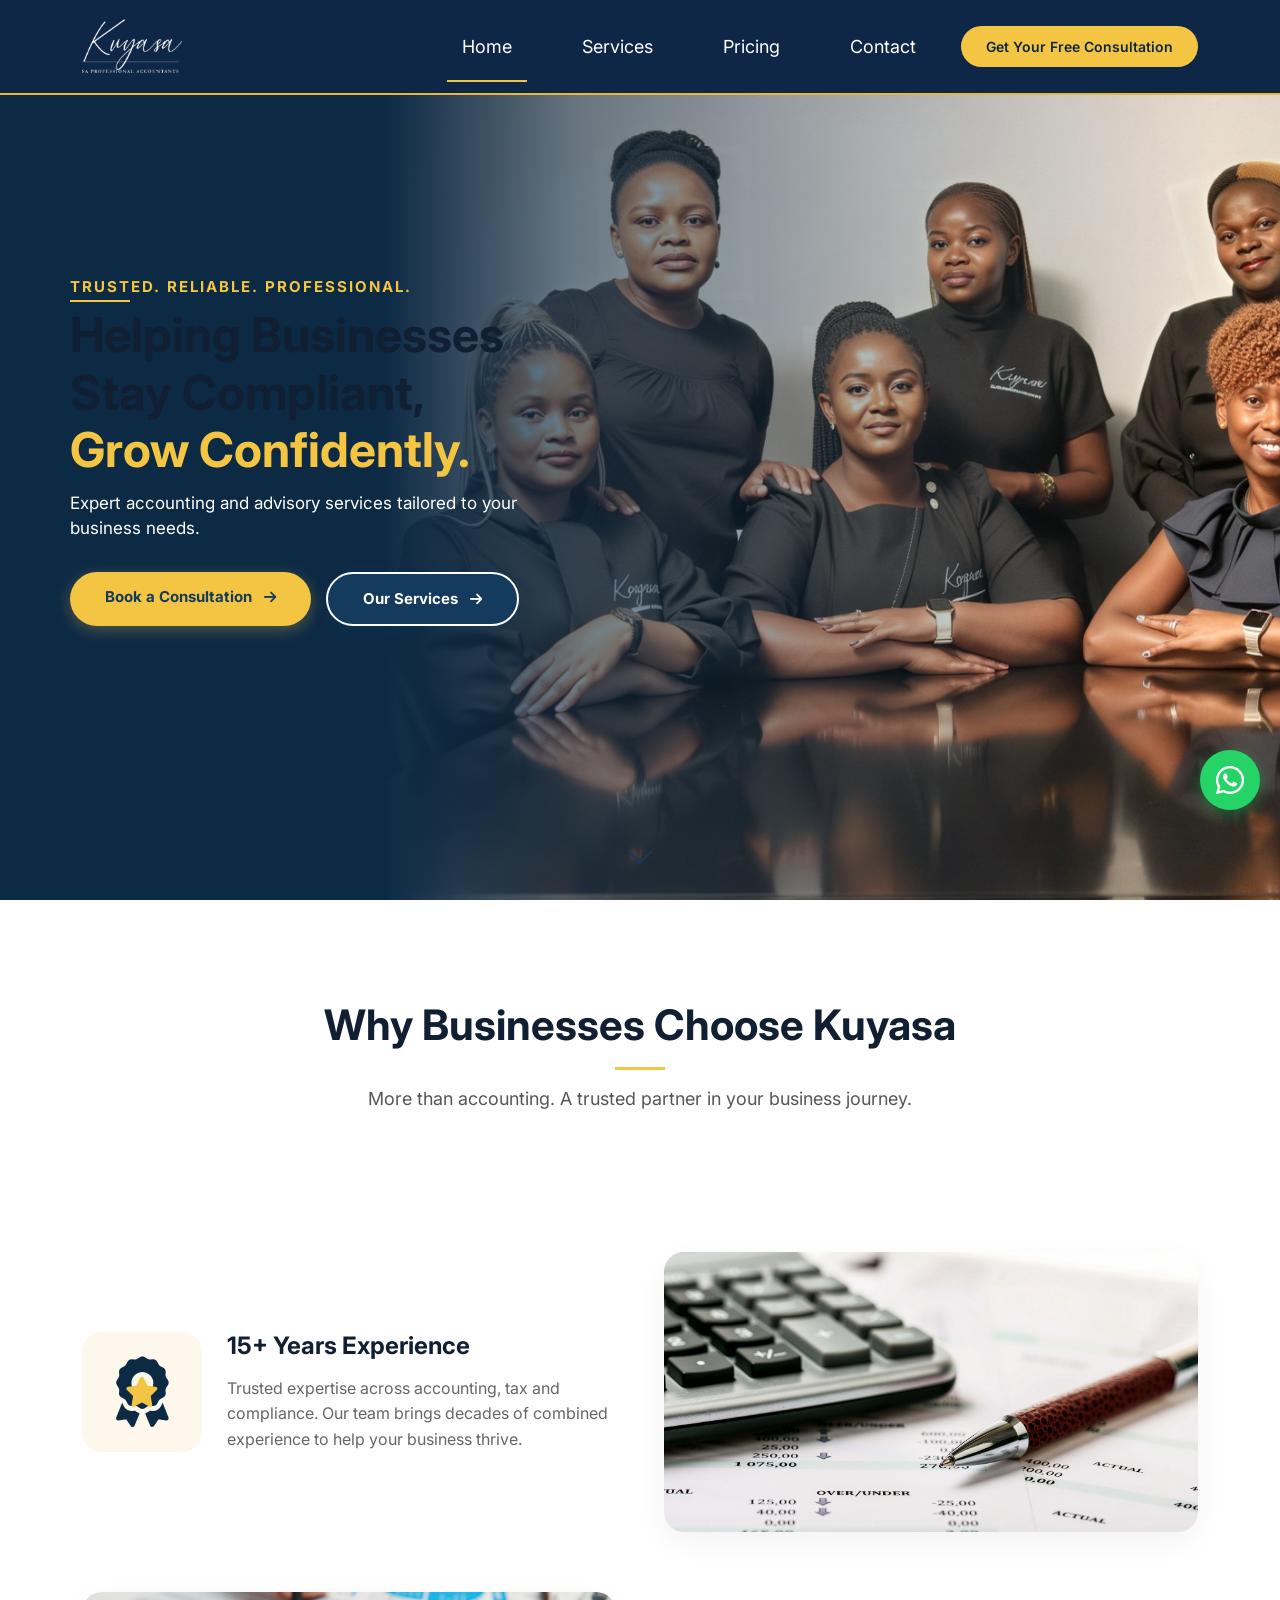
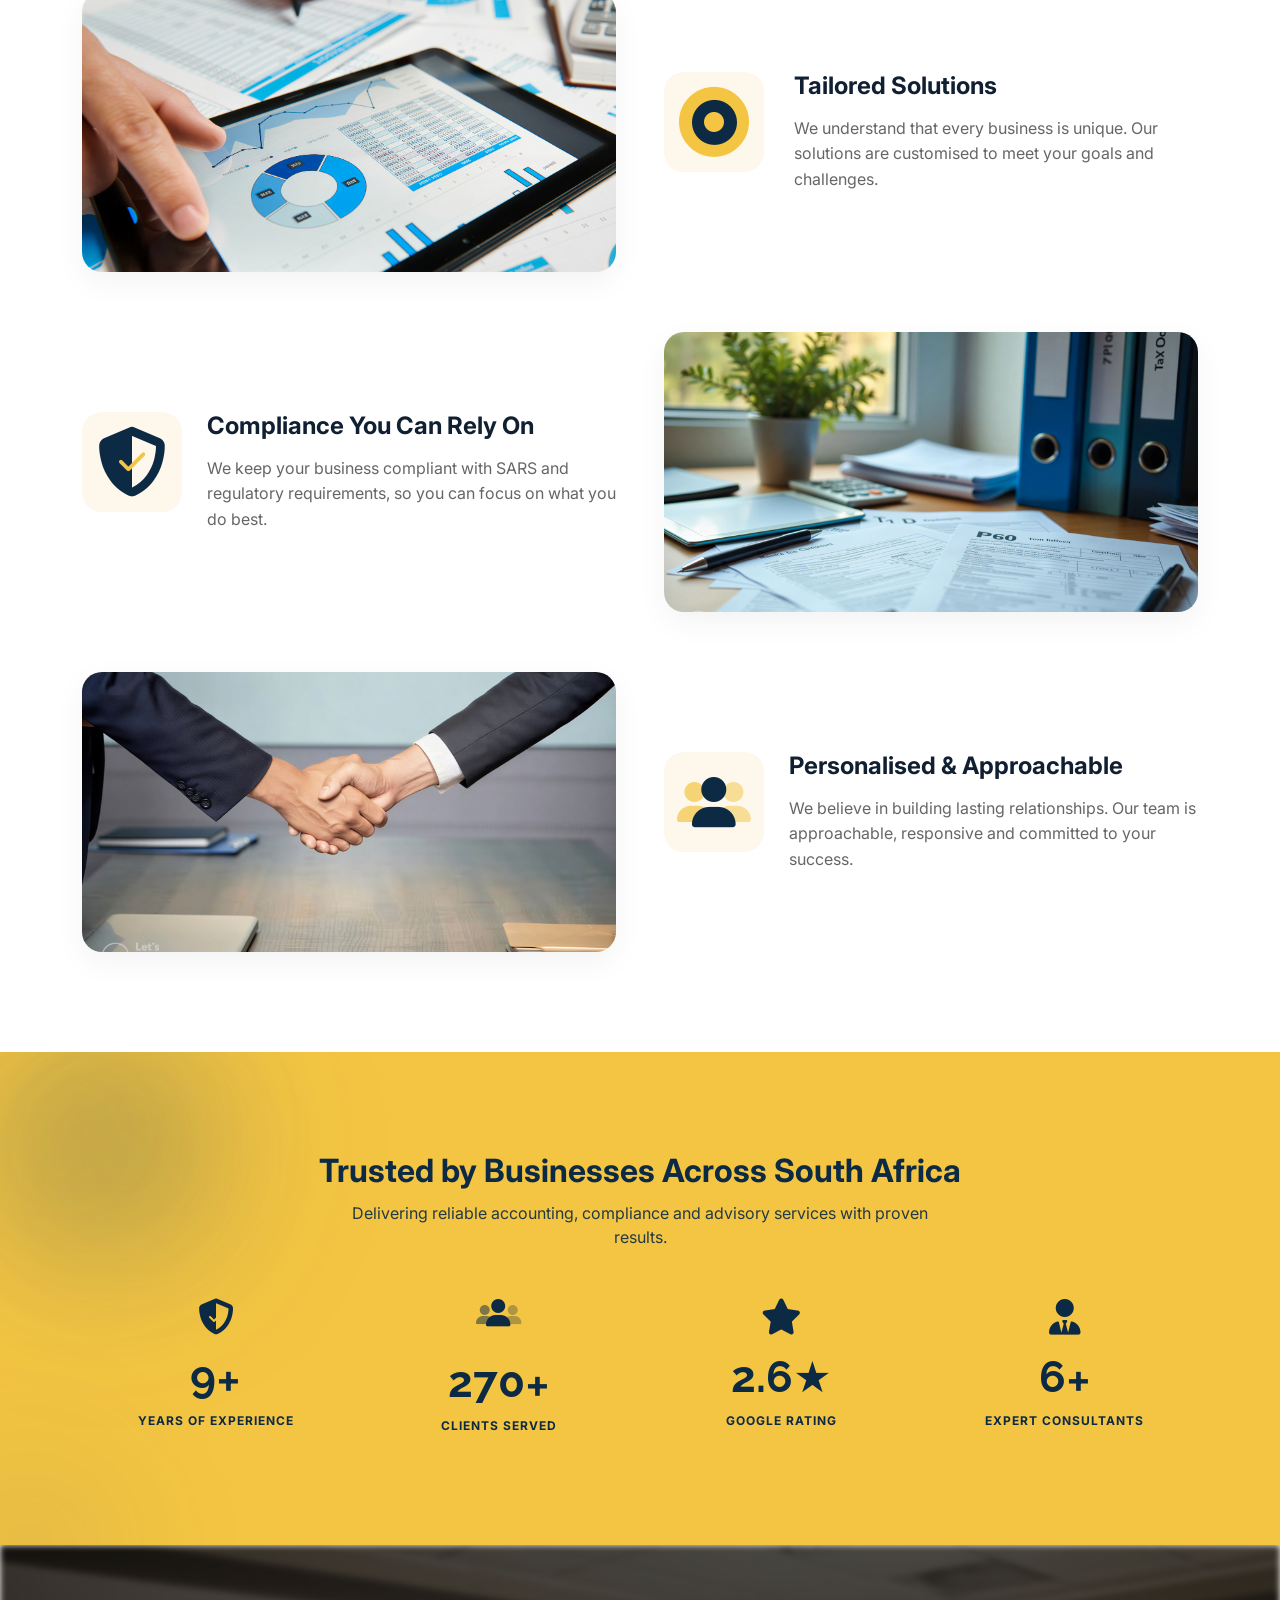
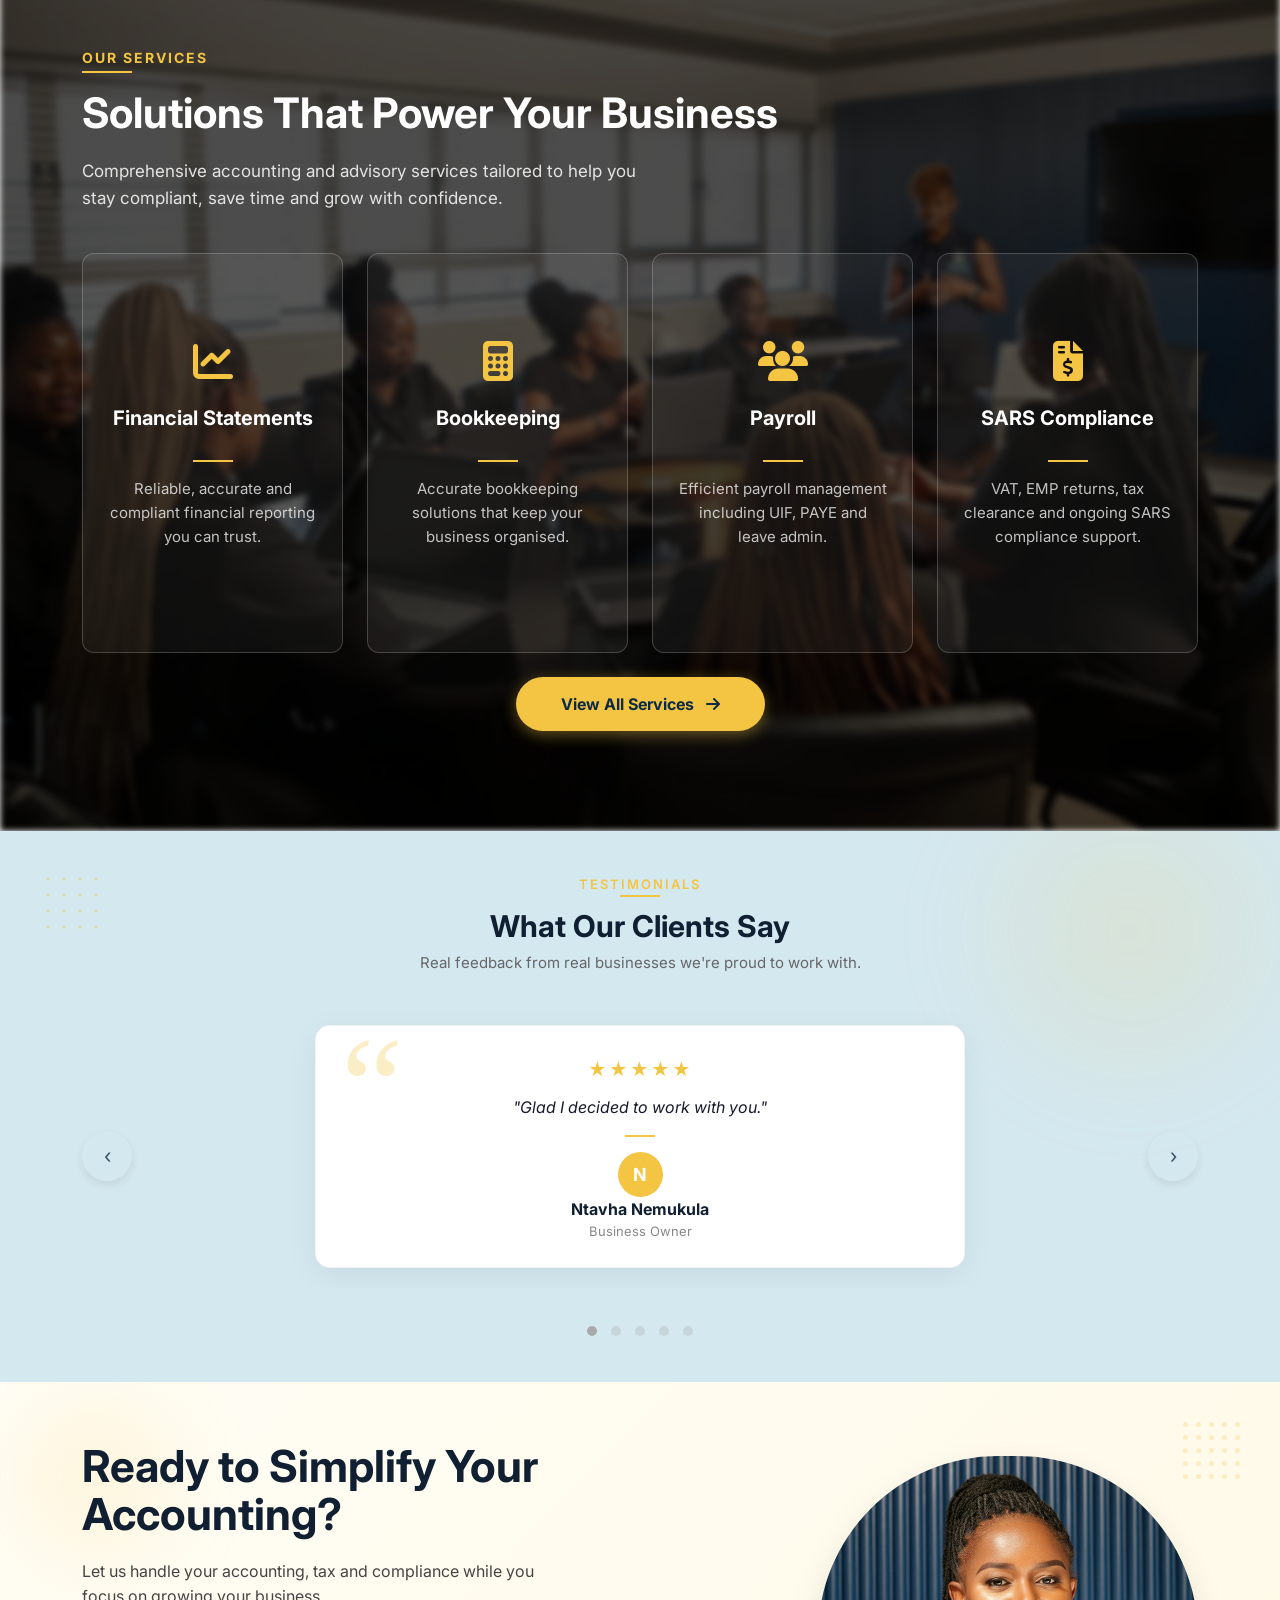
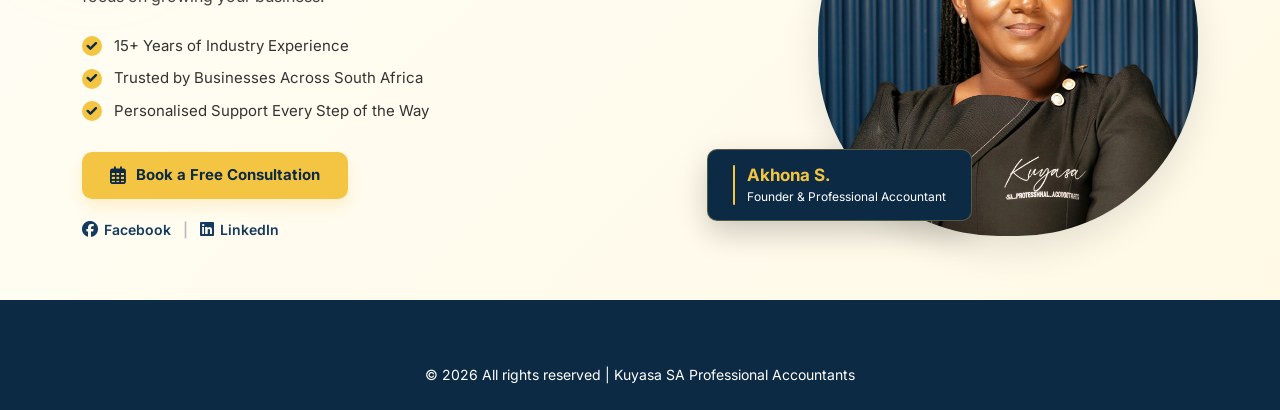
<file: index.html>
<!DOCTYPE html>
<html lang="en">

<head>
  <meta charset="utf-8">
  <meta content="width=device-width, initial-scale=1.0" name="viewport">
  <title>Kuyasa SA</title>
  <meta name="description" content="Kuyasa SA provides professional accounting, tax, payroll, and consulting services to businesses across South Africa. Based in Gqeberha.">
  <meta name="keywords" content="">

  <!-- Favicons -->
  <link href="assets/img/favicon.png" rel="icon">
  <link href="assets/img/apple-touch-icon.png" rel="apple-touch-icon">

  <!-- Fonts -->
  <link href="https://fonts.googleapis.com" rel="preconnect">
  <link href="https://fonts.googleapis.com/css2?family=Inter:opsz,wght@14..32,300;14..32,400;14..32,500;14..32,600;14..32,700&display=swap" rel="stylesheet">
  <link href="https://fonts.gstatic.com" rel="preconnect" crossorigin>
  <link href="https://fonts.googleapis.com/css2?family=Roboto:ital,wght@0,100;0,300;0,400;0,500;0,700;0,900;1,100;1,300;1,400;1,500;1,700;1,900&family=Poppins:ital,wght@0,100;0,200;0,300;0,400;0,500;0,600;0,700;0,800;0,900;1,100;1,200;1,300;1,400;1,500;1,600;1,700;1,800;1,900&family=Raleway:ital,wght@0,100;0,200;0,300;0,400;0,500;0,600;0,700;0,800;0,900;1,100;1,200;1,300;1,400;1,500;1,600;1,700;1,800;1,900&display=swap" rel="stylesheet">

  <!-- Vendor CSS Files -->
   <!-- Font Awesome Icons -->
<link rel="stylesheet" href="https://cdnjs.cloudflare.com/ajax/libs/font-awesome/6.5.1/css/all.min.css">
  <link href="assets/vendor/bootstrap/css/bootstrap.min.css" rel="stylesheet">
  <link href="assets/vendor/bootstrap-icons/bootstrap-icons.css" rel="stylesheet">
  <link href="assets/vendor/aos/aos.css" rel="stylesheet">
  <link href="assets/vendor/glightbox/css/glightbox.min.css" rel="stylesheet">
  <link href="assets/vendor/swiper/swiper-bundle.min.css" rel="stylesheet">

  <!-- Main CSS File -->
  <link href="assets/css/main.css" rel="stylesheet">


  <!-- =======================================================
  * Template Name: eBusiness
  * Template URL: https://bootstrapmade.com/ebusiness-bootstrap-corporate-template/
  * Updated: Aug 07 2024 with Bootstrap v5.3.3
  * Author: BootstrapMade.com
  * License: https://bootstrapmade.com/license/
  ======================================================== -->

  <style>
  /* Modern Dark Services Section */
  .services-section-dark {
    background: #0D2A45 !important;
    color: #ffffff !important;
  }

    /* Navbar active underline - Gold */
  .navmenu ul li a.active {
    color: #F4C542 !important;
    position: relative;
  }
  .navmenu ul li a.active::after {
    content: '';
    position: absolute;
    bottom: -4px;
    left: 0;
    width: 100%;
    height: 2px;
    background: #F4C542;
  }

  .service-card-dark {
    background: rgba(255, 255, 255, 0.05) !important;
    border: 1px solid rgba(255, 255, 255, 0.1) !important;
    padding: 40px 30px !important;
    border-radius: 15px !important;
    text-align: center;
    height: 100%;
    transition: all 0.3s ease;
  }
  .service-card-dark:hover {
    background: rgba(255, 255, 255, 0.1) !important;
    transform: translateY(-10px);
    border-color: #F4C542 !important;
  }
  .service-card-dark i {
    font-size: 45px;
    color: #F4C542;
    margin-bottom: 25px;
    display: block;
  }
  .service-card-dark h5 {
    color: #ffffff !important;
    font-size: 22px;
    font-weight: 700;
    margin-bottom: 15px;
  }
  .service-card-dark p {
    color: rgba(255, 255, 255, 0.7) !important;
    font-size: 15px;
    line-height: 1.6;
    margin: 0;
  }
  .gold-line {
    width: 60px;
    height: 2px;
    background: #F4C542;
    margin: 15px auto;
  }
</style>

</head>

<body class="index-page">

  <!-- Dark Navy Navbar -->
<header id="header" class="header d-flex align-items-center fixed-top" style="background: #0F2747 !important; border-bottom: 2px solid #E6B73C; padding: 15px 0; transition: all 0.5s; z-index: 997;">
  <div class="container-fluid container-xl position-relative d-flex align-items-center">

    <!-- Kuyasa SA logo -->
    <a href="index.html" class="logo d-flex align-items-center me-auto">
      <img src="assets/img/Kuyasa-logo.png" alt="Company Logo" style="width: 100px; filter: brightness(0) invert(1);">
    </a>

            <!-- Navbar menu -->
    <nav id="navmenu" class="navmenu">
      <ul style="display: flex; list-style: none; margin: 0; padding: 0; align-items: center; gap: 40px;">
        <li><a href="#hero" class="active" style="color: #ffffff !important; font-weight: 400; font-size: 18px; text-decoration: none;">Home</a></li>
        <li><a href="services.html" style="color: #ffffff !important; font-weight: 400; font-size: 18px; text-decoration: none;">Services</a></li>
        <li><a href="pricing.html" style="color: #ffffff !important; font-weight: 400; font-size: 18px; text-decoration: none;">Pricing</a></li>
        <li><a href="contact.html" style="color: #ffffff !important; font-weight: 400; font-size: 18px; text-decoration: none;">Contact</a></li>
      </ul>
      <i class="mobile-nav-toggle d-xl-none bi bi-list" style="color: #ffffff; font-size: 28px; cursor: pointer;"></i>
    </nav>
 
   <!-- Consultation Button -->
    <a class="btn-getstarted booking-trigger" href="#booking" style="background: #E6B73C; color: #0F2747 !important; padding: 10px 25px; border-radius: 50px; font-weight: 600; font-size: 14px; text-decoration: none; margin-left: 30px; transition: 0.3s; border: none;">Get Your Free Consultation</a>
    
  </div>
</header>



  <main class="main">

    <!-- Hero Section -->
<section id="hero" class="hero-section" style="background: #0D2A45; min-height: 80vh; position: relative; overflow: hidden; display: flex; align-items: center;">
  <!-- Background gradient that blends from blue to transparent -->
  <div style="position: absolute; top: 0; left: 0; width: 100%; height: 100%; background: linear-gradient(90deg, #0D2A45 0%, #0D2A45 30%, rgba(13, 42, 69, 0.6) 45%, transparent 95%); z-index: 2;"></div>
  <!-- Image on the right -->
 <div class="hero-bg" style="background-image: url('assets/img/Kuyasa-about-image.jpg'); background-position: left center; background-size: cover; position: absolute; top: 0; right: 0; width: 75%; height: 100%; z-index: 1;"></div>
  
  <div class="container h-100" style="position: relative; z-index: 3;">
    <div class="row h-100 align-items-center">
  <div class="col-lg-6 hero-content" style="text-align: left; padding-left: 0; z-index: 10;">
  <p style="color: #F4C542; font-size: 15px; letter-spacing: 2px; font-weight: 700; margin-bottom: 8px; position: relative; display: inline-block;">
    TRUSTED. RELIABLE. PROFESSIONAL.
    <span style="position: absolute; bottom: -4px; left: 0; width: 60px; height: 2px; background: #F4C542;"></span>
  </p>
  <h1 class="hero-title" style="font-size: 48px; font-weight: 700; color: #ffffff; margin-bottom: 12px; line-height: 1.2;">Helping Businesses <br>Stay Compliant, <br><span style="color: #F4C542;">Grow Confidently.</span></h1>
  <p class="hero-subtitle" style="font-size: 17px; color: #ffffff; max-width: 480px; margin-bottom: 30px; line-height: 1.5;">Expert accounting and advisory services tailored to your business needs.</p>
  <div style="display: flex; gap: 15px; flex-wrap: wrap;">
        <a href="#booking" class="btn-get-started hero-btn booking-trigger" style="background: #F4C542; color: #143A5E !important; padding: 14px 35px; border-radius: 50px; text-decoration: none; display: inline-block; font-weight: 700; font-size: 15px; border: none; box-shadow: 0 4px 15px rgba(244, 197, 66, 0.3);">Book a Consultation <i class="fas fa-arrow-right" style="font-size: 14px; margin-left: 8px;"></i></a>

    <a href="services.html" class="btn-get-started hero-btn" style="background: #143A5E; color: #ffffff !important; padding: 14px 35px; border-radius: 50px; text-decoration: none; display: inline-block; font-weight: 700; font-size: 15px; border: 2px solid #ffffff; box-shadow: 0 4px 15px rgba(20, 58, 94, 0.3);">Our Services <i class="fas fa-arrow-right" style="font-size: 14px; margin-left: 8px;"></i></a>
  </div>
      </div>
    </div>
  </div>
</section>
<!-- /Hero Section -->

<!-- Why Businesses Choose Kuyasa -->
<section class="why-kuyasa" style="padding: 100px 0; background: #ffffff;">
  <div class="container">
    <div class="section-title" style="text-align: center; margin-bottom: 80px;">
      <h2 style="color: #0D2A45; font-size: 42px; font-weight: 700; margin-bottom: 15px;">Why Businesses Choose Kuyasa</h2>
      <p style="color: #555; font-size: 18px;">More than accounting. A trusted partner in your business journey.</p>
    </div>


        <div class="row align-items-center g-5" style="margin-bottom: 60px;">
      <div class="col-lg-6">
        <div style="display: flex; align-items: flex-start; gap: 25px;">
          <div style="width: 120px; height: 120px; min-width: 120px; background: #FEF7EC; border-radius: 20px; display: flex; align-items: center; justify-content: center;">
            <div style="position: relative; display: inline-block;">
  <i class="fas fa-award" style="color: #0D2A45; font-size: 70px;"></i>
  <i class="fas fa-star" style="color: #F4C542; font-size: 30px; position: absolute; top: 50%; left: 50%; transform: translate(-50%, -50%);"></i>
</div>
          </div>
          <div>
            <h4 style="color: #0D2A45; font-size: 24px; font-weight: 700; margin-bottom: 15px;">15+ Years Experience</h4>
            <p style="color: #666; font-size: 16px; line-height: 1.6; margin: 0;">Trusted expertise across accounting, tax and compliance. Our team brings decades of combined experience to help your business thrive.</p>
          </div>
        </div>
      </div>
      <div class="col-lg-6">
        <img src="assets/img/15-years-experience.jpg" style="width: 100%; height: 280px; object-fit: cover; border-radius: 20px; box-shadow: 0 10px 30px rgba(0,0,0,0.05);">
      </div>
    </div>


        <div class="row align-items-center g-5 flex-row-reverse" style="margin-bottom: 60px;">
      <div class="col-lg-6">
        <div style="display: flex; align-items: flex-start; gap: 30px;">
          <div style="width: 100px; height: 100px; min-width: 100px; background: #FEF7EC; border-radius: 20px; display: flex; align-items: center; justify-content: center;">
            <div style="position: relative; display: inline-block; width: 70px; height: 70px;">
  <i class="fas fa-circle" style="color: #F4C542; font-size: 70px; position: absolute; top: 0; left: 0;"></i>
  <i class="fas fa-circle" style="color: #0D2A45; font-size: 45px; position: absolute; top: 50%; left: 50%; transform: translate(-50%, -50%);"></i>
  <i class="fas fa-circle" style="color: #F4C542; font-size: 20px; position: absolute; top: 50%; left: 50%; transform: translate(-50%, -50%);"></i>
</div>
          </div>
          <div>
            <h4 style="color: #0D2A45; font-size: 24px; font-weight: 700; margin-bottom: 15px;">Tailored Solutions</h4>
            <p style="color: #666; font-size: 16px; line-height: 1.6; margin: 0;">We understand that every business is unique. Our solutions are customised to meet your goals and challenges.</p>
          </div>
        </div>
      </div>
      <div class="col-lg-6">
        <img src="assets/img/tailored-solutions.jpg" style="width: 100%; height: 280px; object-fit: cover; border-radius: 20px; box-shadow: 0 10px 30px rgba(0,0,0,0.05);">
      </div>
    </div>


        <div class="row align-items-center g-5" style="margin-bottom: 60px;">
      <div class="col-lg-6">
        <div style="display: flex; align-items: flex-start; gap: 25px;">
          <div style="width: 100px; height: 100px; min-width: 100px; background: #FEF7EC; border-radius: 20px; display: flex; align-items: center; justify-content: center;">
            <div style="position: relative; display: inline-block;">
  <i class="fas fa-shield-alt" style="color: #0D2A45; font-size: 70px;"></i>
  <i class="fas fa-check" style="color: #F4C542; font-size: 30px; position: absolute; top: 50%; left: 50%; transform: translate(-50%, -50%);"></i>
</div>
          </div>
          <div>
            <h4 style="color: #0D2A45; font-size: 24px; font-weight: 700; margin-bottom: 15px;">Compliance You Can Rely On</h4>
            <p style="color: #666; font-size: 16px; line-height: 1.6; margin: 0;">We keep your business compliant with SARS and regulatory requirements, so you can focus on what you do best.</p>
          </div>
        </div>
      </div>
      <div class="col-lg-6">
        <img src="assets/img/compliance-you-can-rely-on.jpg" style="width: 100%; height: 280px; object-fit: cover; border-radius: 20px; box-shadow: 0 10px 30px rgba(0,0,0,0.05);">
      </div>
    </div>


        <div class="row align-items-center g-5 flex-row-reverse">
      <div class="col-lg-6">
        <div style="display: flex; align-items: flex-start; gap: 25px;">
          <div style="width: 100px; height: 100px; min-width: 100px; background: #FEF7EC; border-radius: 20px; display: flex; align-items: center; justify-content: center;">
            <div style="position: relative; display: inline-block;">
  <i class="fas fa-user" style="color: #0D2A45; font-size: 50px; position: relative; z-index: 3;"></i>
  <i class="fas fa-user" style="color: #F4C542; font-size: 40px; position: absolute; top: 5px; left: -15px; z-index: 2; opacity: 0.7;"></i>
  <i class="fas fa-user" style="color: #F4C542; font-size: 40px; position: absolute; top: 5px; right: -15px; z-index: 1; opacity: 0.5;"></i>
</div>
          </div>
          <div>
            <h4 style="color: #0D2A45; font-size: 24px; font-weight: 700; margin-bottom: 15px;">Personalised & Approachable</h4>
            <p style="color: #666; font-size: 16px; line-height: 1.6; margin: 0;">We believe in building lasting relationships. Our team is approachable, responsive and committed to your success.</p>
          </div>
        </div>
      </div>
      <div class="col-lg-6">
        <img src="assets/img/personalized-and-approachable.jpg" style="width: 100%; height: 280px; object-fit: cover; border-radius: 20px; box-shadow: 0 10px 30px rgba(0,0,0,0.05);">
      </div>
    </div>


  </div>
</section>

<div class="scroll-indicator">
  <a href="#about" class="scroll-down">
    <i class="bi bi-chevron-down"></i>
  </a>
</div> 

<!-- Features Section -->
<style>
.feature-bg2 {
  position: absolute;
  bottom: -150px;
  left: -120px;
  width: 300px;
  height: 300px;
  background: radial-gradient(circle, rgba(20,58,94,0.08) 0%, rgba(20,58,94,0) 80%);
  border-radius: 50%;
  filter: blur(50px);
  z-index: 0;
}
.feature-curtain {
  position: absolute;
  top: -60px;
  left: -40px;
  width: 350px;
  height: 350px;
  background: radial-gradient(circle at 30% 30%, rgba(20,58,94,0.2) 0%, rgba(20,58,94,0.1) 40%, rgba(20,58,94,0.02) 70%);
  border-radius: 50%;
  filter: blur(60px);
  z-index: 1;
  transform: rotate(-15deg);
}

.feature-curtain2 {
  position: absolute;
  top: -20px;
  left: 0px;
  width: 250px;
  height: 250px;
  background: radial-gradient(circle at 50% 50%, rgba(20,58,94,0.15) 0%, rgba(20,58,94,0.05) 50%, rgba(20,58,94,0) 70%);
  border-radius: 50%;
  filter: blur(50px);
  z-index: 1;
}

#features .container {
  position: relative;
  z-index: 3;
}
</style>

<!-- Features Section -->
<section id="features" class="features-section" style="background: #F4C542 !important; padding: 50px 0; position: relative; overflow: hidden;">
  <!-- Decorative curtain/fold effect at top left -->
  <div class="feature-curtain" style="position: absolute; top: -60px; left: -40px; width: 350px; height: 350px; background: radial-gradient(circle at 30% 30%, rgba(20,58,94,0.2) 0%, rgba(20,58,94,0.1) 40%, rgba(20,58,94,0.02) 70%); border-radius: 50%; filter: blur(60px); z-index: 1; transform: rotate(-15deg);"></div>
  <div class="feature-curtain2" style="position: absolute; top: -20px; left: 0px; width: 250px; height: 250px; background: radial-gradient(circle at 50% 50%, rgba(20,58,94,0.15) 0%, rgba(20,58,94,0.05) 50%, rgba(20,58,94,0) 70%); border-radius: 50%; filter: blur(50px); z-index: 1;"></div>
  <div class="feature-bg2" style="position: absolute; bottom: -150px; left: -120px; width: 300px; height: 300px; background: radial-gradient(circle, rgba(20,58,94,0.08) 0%, rgba(20,58,94,0) 80%); border-radius: 50%; filter: blur(50px); z-index: 0;"></div>
  
  <div class="container" style="position: relative; z-index: 3;">
    <!-- Section Title -->
    <div style="text-align: center; margin-bottom: 40px;">
      <h2 style="color: #0D2A45 !important; font-size: 32px; font-weight: 700; margin-bottom: 10px;">Trusted by Businesses Across South Africa</h2>
      <p style="color: #0D2A45 !important; font-size: 16px; max-width: 600px; margin: 0 auto; opacity: 0.9;">Delivering reliable accounting, compliance and advisory services with proven results.</p>
    </div>

    <!-- Stats Grid -->
    <div class="row g-3">
      
      <!-- Stat 1: 15+ Years -->
      <div class="col-lg-3 col-md-6">
        <div style="text-align: center; padding: 10px;">
          <div style="position: relative; display: inline-block; margin-bottom: 8px;">
            <i class="fas fa-shield-alt" style="color: #0D2A45; font-size: 36px;"></i>
            <i class="fas fa-check" style="color: #F4C542; font-size: 16px; position: absolute; top: 50%; left: 50%; transform: translate(-50%, -50%);"></i>
          </div>
          <div style="font-size: 38px; font-weight: 700; color: #0D2A45 !important; margin-bottom: 2px;">
            <span class="stat-number" data-count="15" style="color: #0D2A45 !important;">0</span><span style="color: #0D2A45 !important; font-size: 38px; font-weight: 700;">+</span>
          </div>
          <p style="color: #0D2A45 !important; font-size: 12px; font-weight: 700; letter-spacing: 1px; text-transform: uppercase; margin: 0;">YEARS OF EXPERIENCE</p>
        </div>
      </div>

      <!-- Stat 2: 500+ Clients -->
      <div class="col-lg-3 col-md-6">
        <div style="text-align: center; padding: 10px;">
          <div style="position: relative; display: inline-block; margin-bottom: 8px; width: 50px; height: 36px;">
            <i class="fas fa-user" style="color: #0D2A45; font-size: 28px; position: absolute; top: 0; left: 50%; transform: translateX(-50%); z-index: 3;"></i>
            <i class="fas fa-user" style="color: #0D2A45; font-size: 20px; position: absolute; top: 6px; left: 2px; z-index: 2; opacity: 0.5;"></i>
            <i class="fas fa-user" style="color: #0D2A45; font-size: 20px; position: absolute; top: 6px; right: 2px; z-index: 1; opacity: 0.3;"></i>
          </div>
          <div style="font-size: 38px; font-weight: 700; color: #0D2A45 !important; margin-bottom: 2px;">
            <span class="stat-number" data-count="500" style="color: #0D2A45 !important;">0</span><span style="color: #0D2A45 !important; font-size: 38px; font-weight: 700;">+</span>
          </div>
          <p style="color: #0D2A45 !important; font-size: 12px; font-weight: 700; letter-spacing: 1px; text-transform: uppercase; margin: 0;">CLIENTS SERVED</p>
        </div>
      </div>

      <!-- Stat 3: 4.9 Rating -->
      <div class="col-lg-3 col-md-6">
        <div style="text-align: center; padding: 10px;">
          <div style="margin-bottom: 8px;">
            <i class="fas fa-star" style="color: #0D2A45; font-size: 36px;"></i>
          </div>
          <div style="font-size: 38px; font-weight: 700; color: #0D2A45 !important; margin-bottom: 2px;">
            <span class="stat-number" data-count="4.9" style="color: #0D2A45 !important;">0.0</span><span style="color: #0D2A45 !important; font-size: 38px; font-weight: 700;">★</span>
          </div>
          <p style="color: #0D2A45 !important; font-size: 12px; font-weight: 700; letter-spacing: 1px; text-transform: uppercase; margin: 0;">GOOGLE RATING</p>
        </div>
      </div>

      <!-- Stat 4: 10+ Consultants -->
      <div class="col-lg-3 col-md-6">
        <div style="text-align: center; padding: 10px;">
          <div style="position: relative; display: inline-block; margin-bottom: 8px;">
            <i class="fas fa-user-tie" style="color: #0D2A45; font-size: 36px;"></i>
          </div>
          <div style="font-size: 38px; font-weight: 700; color: #0D2A45 !important; margin-bottom: 2px;">
            <span class="stat-number" data-count="10" style="color: #0D2A45 !important;">0</span><span style="color: #0D2A45 !important; font-size: 38px; font-weight: 700;">+</span>
          </div>
          <p style="color: #0D2A45 !important; font-size: 12px; font-weight: 700; letter-spacing: 1px; text-transform: uppercase; margin: 0;">EXPERT CONSULTANTS</p>
        </div>
      </div>

    </div>
  </div>
</section>
<!-- End of features section -->

<!-- Services Section -->
<section id="services" style="background: #0D2A45; padding: 100px 0; position: relative; color: #ffffff; min-height: 80vh; display: flex; align-items: center; overflow: hidden;">

  <!-- Background Image -->
  <img src="assets/img/Kuyasa-hero-image3.jpg" style="position: absolute; top: 0; left: 0; width: 100%; height: 100%; object-fit: cover; z-index: 1; filter: brightness(30%) blur(3px);">

  <div class="container" style="position: relative; z-index: 2;">
    <div class="row mb-4">
      <div class="col-lg-8">
        <!-- Underline effect -->
        <p style="color: #F4C542; font-size: 14px; letter-spacing: 2px; font-weight: 700; margin-bottom: 12px; position: relative; display: inline-block; text-transform: uppercase;">
          OUR SERVICES
          <span style="position: absolute; bottom: -5px; left: 0; width: 50px; height: 2px; background: #F4C542;"></span>
        </p>
        <!-- Heading -->
        <h2 style="color: #ffffff !important; font-size: 42px; font-weight: 700; line-height: 1.2; margin-top: 8px; margin-bottom: 20px;">
          Solutions That Power Your Business
        </h2>
        <p style="color: rgba(255, 255, 255, 0.85); font-size: 17px; line-height: 1.6; max-width: 580px;">Comprehensive accounting and advisory services tailored to help you stay compliant, save time and grow with confidence.</p>
      </div>
    </div>

    <div class="row g-4">
      <!-- Card 1 -->
      <div class="col-lg-3 col-md-6">
        <div style="background: rgba(255, 255, 255, 0.05); border: 1px solid rgba(255, 255, 255, 0.2); padding: 50px 25px; border-radius: 12px; text-align: center; height: 100%; min-height: 400px; display: flex; flex-direction: column; justify-content: center; transition: 0.3s;">
          <i class="fas fa-chart-line" style="font-size: 40px; color: #F4C542; margin-bottom: 25px; display: block;"></i>
          <h5 style="color: #ffffff !important; font-size: 20px; font-weight: 700; margin-bottom: 15px;">Financial Statements</h5>
          <div style="width: 40px; height: 2px; background: #F4C542; margin: 15px auto;"></div>
          <p style="color: rgba(255, 255, 255, 0.75); font-size: 15px; line-height: 1.6;">Reliable, accurate and compliant financial reporting you can trust.</p>
        </div>
      </div>
      <!-- Card 2 -->
      <div class="col-lg-3 col-md-6">
        <div style="background: rgba(255, 255, 255, 0.05); border: 1px solid rgba(255, 255, 255, 0.2); padding: 50px 25px; border-radius: 12px; text-align: center; height: 100%; min-height: 400px; display: flex; flex-direction: column; justify-content: center; transition: 0.3s;">
          <i class="fas fa-calculator" style="font-size: 40px; color: #F4C542; margin-bottom: 25px; display: block;"></i>
          <h5 style="color: #ffffff !important; font-size: 20px; font-weight: 700; margin-bottom: 15px;">Bookkeeping</h5>
          <div style="width: 40px; height: 2px; background: #F4C542; margin: 15px auto;"></div>
          <p style="color: rgba(255, 255, 255, 0.75); font-size: 15px; line-height: 1.6;">Accurate bookkeeping solutions that keep your business organised.</p>
        </div>
      </div>
      <!-- Card 3 -->
      <div class="col-lg-3 col-md-6">
        <div style="background: rgba(255, 255, 255, 0.05); border: 1px solid rgba(255, 255, 255, 0.2); padding: 50px 25px; border-radius: 12px; text-align: center; height: 100%; min-height: 400px; display: flex; flex-direction: column; justify-content: center; transition: 0.3s;">
          <i class="fas fa-users" style="font-size: 40px; color: #F4C542; margin-bottom: 25px; display: block;"></i>
          <h5 style="color: #ffffff !important; font-size: 20px; font-weight: 700; margin-bottom: 15px;">Payroll</h5>
          <div style="width: 40px; height: 2px; background: #F4C542; margin: 15px auto;"></div>
          <p style="color: rgba(255, 255, 255, 0.75); font-size: 15px; line-height: 1.6;">Efficient payroll management including UIF, PAYE and leave admin.</p>
        </div>
      </div>
      <!-- Card 4 -->
      <div class="col-lg-3 col-md-6">
        <div style="background: rgba(255, 255, 255, 0.05); border: 1px solid rgba(255, 255, 255, 0.2); padding: 50px 25px; border-radius: 12px; text-align: center; height: 100%; min-height: 400px; display: flex; flex-direction: column; justify-content: center; transition: 0.3s;">
          <i class="fas fa-file-invoice-dollar" style="font-size: 40px; color: #F4C542; margin-bottom: 25px; display: block;"></i>
          <h5 style="color: #ffffff !important; font-size: 20px; font-weight: 700; margin-bottom: 15px;">SARS Compliance</h5>
          <div style="width: 40px; height: 2px; background: #F4C542; margin: 15px auto;"></div>
          <p style="color: rgba(255, 255, 255, 0.75); font-size: 15px; line-height: 1.6;">VAT, EMP returns, tax clearance and ongoing SARS compliance support.</p>
        </div>
      </div>
    </div>

    <div class="text-center mt-4">
      <a href="services.html" style="background: #F4C542; color: #0D2A45 !important; padding: 15px 45px; border-radius: 50px; text-decoration: none; font-weight: 700; display: inline-block; font-size: 16px; box-shadow: 0 4px 15px rgba(244, 197, 66, 0.4);">View All Services <i class="fas fa-arrow-right ms-2"></i></a>
    </div>
  </div>
</section>
<!-- End of services section-->

<!-- Testimonials Section -->
<section id="testimonials" class="testimonials section" style="padding: 40px 0; position: relative; overflow: hidden; background-color: #ffffff;">
  <!-- Decorative background elements -->
  <div style="position: absolute; top: 40px; left: 40px; width: 60px; height: 60px; background-image: radial-gradient(#F4C542 2px, transparent 2px); background-size: 16px 16px; z-index: 0; opacity: 0.3;"></div>
  <div style="position: absolute; top: -100px; right: -50px; width: 400px; height: 400px; background: radial-gradient(circle, rgba(244, 197, 66, 0.15) 0%, rgba(244, 197, 66, 0.05) 50%, transparent 70%); border-radius: 50%; z-index: 0; filter: blur(30px);"></div>
  
  <div class="container" data-aos="fade-up" style="position: relative; z-index: 2;">
    <!-- Section Title -->
    <div style="text-align: center; margin-bottom: 30px;">
      <p style="color: #F4C542; font-size: 13px; font-weight: 600; letter-spacing: 2px; text-transform: uppercase; margin-bottom: 6px; position: relative; display: inline-block;">
        TESTIMONIALS
        <span style="position: absolute; bottom: -3px; left: 50%; transform: translateX(-50%); width: 40px; height: 2px; background: #F4C542;"></span>
      </p>
      <h2 style="color: #0D2A45; font-size: 30px; font-weight: 700; margin-bottom: 8px; margin-top: 8px;">What Our Clients Say</h2>
      <p style="color: #666; font-size: 15px; max-width: 500px; margin: 0 auto;">Real feedback from real businesses we're proud to work with.</p>
    </div>

    <div id="testimonial-carousel" class="carousel slide" data-bs-ride="carousel" data-bs-interval="5000">
      <div class="carousel-inner">
        <!-- Testimonial 1 -->
        <div class="carousel-item active">
          <div class="testimonial-card" style="background: rgba(255,255,255,0.9); backdrop-filter: blur(10px); padding: 25px 30px; border-radius: 15px; text-align: center; max-width: 650px; margin: 0 auto; box-shadow: 0 8px 32px rgba(0,0,0,0.06); border: 1px solid rgba(0,0,0,0.05);">
            <div style="position: relative; padding-top: 5px;">
              <span style="position: absolute; top: -35px; left: -5px; font-family: serif; font-size: 140px; color: #F4C542; opacity: 0.3; line-height: 1; pointer-events: none; user-select: none;">“</span>
              <div style="color: #F4C542; font-size: 18px; letter-spacing: 2px; margin-bottom: 12px; position: relative; z-index: 1;">★★★★★</div>
            </div>
            <p style="font-size: 16px; line-height: 1.6; color: #1a1a2e; font-style: italic; margin-bottom: 15px;">"Glad I decided to work with you."</p>
            <div style="width: 30px; height: 2px; background: #F4C542; margin: 0 auto 15px auto;"></div>
            <div style="display: flex; flex-direction: column; align-items: center; gap: 3px;">
              <div style="width: 45px; height: 45px; background: #F4C542; border-radius: 50%; display: flex; align-items: center; justify-content: center; color: #fff; font-weight: 700; font-size: 18px;">N</div>
              <h4 style="color: #0D2A45; font-size: 16px; font-weight: 700; margin: 0;">Ntavha Nemukula</h4>
              <p style="color: #888; font-size: 13px; margin: 0;">Business Owner</p>
            </div>
          </div>
        </div>
        <!-- Testimonial 2 -->
        <div class="carousel-item">
          <div class="testimonial-card" style="background: rgba(255,255,255,0.9); backdrop-filter: blur(10px); padding: 25px 30px; border-radius: 15px; text-align: center; max-width: 650px; margin: 0 auto; box-shadow: 0 8px 32px rgba(0,0,0,0.06); border: 1px solid rgba(0,0,0,0.05);">
            <div style="position: relative; padding-top: 5px;">
              <span style="position: absolute; top: -35px; left: -5px; font-family: serif; font-size: 140px; color: #F4C542; opacity: 0.3; line-height: 1; pointer-events: none; user-select: none;">“</span>
              <div style="color: #F4C542; font-size: 18px; letter-spacing: 2px; margin-bottom: 12px; position: relative; z-index: 1;">★★★★★</div>
            </div>
            <p style="font-size: 16px; line-height: 1.6; color: #1a1a2e; font-style: italic; margin-bottom: 15px;">"Thank you so much to Kuyasa Accounting, our NGO is now compliant and has proper financial systems in place."</p>
            <div style="width: 30px; height: 2px; background: #F4C542; margin: 0 auto 15px auto;"></div>
            <div style="display: flex; flex-direction: column; align-items: center; gap: 3px;">
              <div style="width: 45px; height: 45px; background: #F4C542; border-radius: 50%; display: flex; align-items: center; justify-content: center; color: #fff; font-weight: 700; font-size: 18px;">T</div>
              <h4 style="color: #0D2A45; font-size: 16px; font-weight: 700; margin: 0;">Thabile Duma</h4>
              <p style="color: #888; font-size: 13px; margin: 0;">NGO Director</p>
            </div>
          </div>
        </div>
        <!-- Testimonial 3 -->
        <div class="carousel-item">
          <div class="testimonial-card" style="background: rgba(255,255,255,0.9); backdrop-filter: blur(10px); padding: 25px 30px; border-radius: 15px; text-align: center; max-width: 650px; margin: 0 auto; box-shadow: 0 8px 32px rgba(0,0,0,0.06); border: 1px solid rgba(0,0,0,0.05);">
            <div style="position: relative; padding-top: 5px;">
              <span style="position: absolute; top: -35px; left: -5px; font-family: serif; font-size: 140px; color: #F4C542; opacity: 0.3; line-height: 1; pointer-events: none; user-select: none;">“</span>
              <div style="color: #F4C542; font-size: 18px; letter-spacing: 2px; margin-bottom: 12px; position: relative; z-index: 1;">★★★★★</div>
            </div>
            <p style="font-size: 16px; line-height: 1.6; color: #1a1a2e; font-style: italic; margin-bottom: 15px;">"Thanks to Akhona I don't have nightmares about SARS. She handles my financials, payroll and tax structuring which lets me focus on growing my business."</p>
            <div style="width: 30px; height: 2px; background: #F4C542; margin: 0 auto 15px auto;"></div>
            <div style="display: flex; flex-direction: column; align-items: center; gap: 3px;">
              <div style="width: 45px; height: 45px; background: #F4C542; border-radius: 50%; display: flex; align-items: center; justify-content: center; color: #fff; font-weight: 700; font-size: 18px;">T</div>
              <h4 style="color: #0D2A45; font-size: 16px; font-weight: 700; margin: 0;">Tracey Sundkvist</h4>
              <p style="color: #888; font-size: 13px; margin: 0;">Business Owner</p>
            </div>
          </div>
        </div>
        <!-- Testimonial 4 -->
        <div class="carousel-item">
          <div class="testimonial-card" style="background: rgba(255,255,255,0.9); backdrop-filter: blur(10px); padding: 25px 30px; border-radius: 15px; text-align: center; max-width: 650px; margin: 0 auto; box-shadow: 0 8px 32px rgba(0,0,0,0.06); border: 1px solid rgba(0,0,0,0.05);">
            <div style="position: relative; padding-top: 5px;">
              <span style="position: absolute; top: -35px; left: -5px; font-family: serif; font-size: 140px; color: #F4C542; opacity: 0.3; line-height: 1; pointer-events: none; user-select: none;">“</span>
              <div style="color: #F4C542; font-size: 18px; letter-spacing: 2px; margin-bottom: 12px; position: relative; z-index: 1;">★★★★★</div>
            </div>
            <p style="font-size: 16px; line-height: 1.6; color: #1a1a2e; font-style: italic; margin-bottom: 15px;">"I have received great service at Kuyasa Accounting. Very professional and responsive. If you need to submit your Tax returns they are the best!"</p>
            <div style="width: 30px; height: 2px; background: #F4C542; margin: 0 auto 15px auto;"></div>
            <div style="display: flex; flex-direction: column; align-items: center; gap: 3px;">
              <div style="width: 45px; height: 45px; background: #F4C542; border-radius: 50%; display: flex; align-items: center; justify-content: center; color: #fff; font-weight: 700; font-size: 18px;">X</div>
              <h4 style="color: #0D2A45; font-size: 16px; font-weight: 700; margin: 0;">Xoliswa Xoli</h4>
              <p style="color: #888; font-size: 13px; margin: 0;">Business Owner</p>
            </div>
          </div>
        </div>
        <!-- Testimonial 5 -->
        <div class="carousel-item">
          <div class="testimonial-card" style="background: rgba(255,255,255,0.9); backdrop-filter: blur(10px); padding: 25px 30px; border-radius: 15px; text-align: center; max-width: 650px; margin: 0 auto; box-shadow: 0 8px 32px rgba(0,0,0,0.06); border: 1px solid rgba(0,0,0,0.05);">
            <div style="position: relative; padding-top: 5px;">
              <span style="position: absolute; top: -35px; left: -5px; font-family: serif; font-size: 140px; color: #F4C542; opacity: 0.3; line-height: 1; pointer-events: none; user-select: none;">“</span>
              <div style="color: #F4C542; font-size: 18px; letter-spacing: 2px; margin-bottom: 12px; position: relative; z-index: 1;">★★★★★</div>
            </div>
            <p style="font-size: 16px; line-height: 1.6; color: #1a1a2e; font-style: italic; margin-bottom: 15px;">"Kuyaasa Accounting is such a professional company. Very transparent and honest. They will surely give you rest."</p>
            <div style="width: 30px; height: 2px; background: #F4C542; margin: 0 auto 15px auto;"></div>
            <div style="display: flex; flex-direction: column; align-items: center; gap: 3px;">
              <div style="width: 45px; height: 45px; background: #F4C542; border-radius: 50%; display: flex; align-items: center; justify-content: center; color: #fff; font-weight: 700; font-size: 18px;">L</div>
              <h4 style="color: #0D2A45; font-size: 16px; font-weight: 700; margin: 0;">Lonwabo Petani</h4>
              <p style="color: #888; font-size: 13px; margin: 0;">Business Owner</p>
            </div>
          </div>
        </div>
      </div>
      
      <!-- Compact Nav Arrows -->
      <button class="carousel-control-prev" type="button" data-bs-target="#testimonial-carousel" data-bs-slide="prev" style="width: 36px; height: 36px; background: rgba(255,255,255,0.9); border-radius: 50%; position: absolute; top: 50%; left: -18px; transform: translateY(-50%); border: none; box-shadow: 0 4px 10px rgba(0,0,0,0.1); color: #0D2A45; font-size: 20px; cursor: pointer;">‹</button>
      <button class="carousel-control-next" type="button" data-bs-target="#testimonial-carousel" data-bs-slide="next" style="width: 36px; height: 36px; background: rgba(255,255,255,0.9); border-radius: 50%; position: absolute; top: 50%; right: -18px; transform: translateY(-50%); border: none; box-shadow: 0 4px 10px rgba(0,0,0,0.1); color: #0D2A45; font-size: 20px; cursor: pointer;">›</button>
    </div>

    <!-- Compact Dots with custom-dot class -->
    <div class="custom-testimonial-dots" style="text-align: center; margin-top: 20px;">
      <span class="custom-dot" data-slide="0" style="display: inline-block; width: 10px; height: 10px; background-color: #F4C542; border-radius: 50%; margin: 0 5px; cursor: pointer; transition: all 0.3s ease;"></span>
      <span class="custom-dot" data-slide="1" style="display: inline-block; width: 10px; height: 10px; background-color: #F4C542; border-radius: 50%; margin: 0 5px; cursor: pointer; transition: all 0.3s ease; opacity: 0.3;"></span>
      <span class="custom-dot" data-slide="2" style="display: inline-block; width: 10px; height: 10px; background-color: #F4C542; border-radius: 50%; margin: 0 5px; cursor: pointer; transition: all 0.3s ease; opacity: 0.3;"></span>
      <span class="custom-dot" data-slide="3" style="display: inline-block; width: 10px; height: 10px; background-color: #F4C542; border-radius: 50%; margin: 0 5px; cursor: pointer; transition: all 0.3s ease; opacity: 0.3;"></span>
      <span class="custom-dot" data-slide="4" style="display: inline-block; width: 10px; height: 10px; background-color: #F4C542; border-radius: 50%; margin: 0 5px; cursor: pointer; transition: all 0.3s ease; opacity: 0.3;"></span>
    </div>
  </div>
</section>
<!-- End of testimonial section -->

<!-- Service Quotation Section -->
<section id="quotation" class="contact section" style="background-color: #f9f9f9; padding: 60px 0; display: none;">
  <div class="container section-title">
    <h2>Request A Quotation</h2>
    <p>Tell us about your requirements and we'll send you a custom quote</p>
  </div>
  
  <div class="container">
    <div class="row justify-content-center">
      <div class="col-lg-8">
        <div class="contact-form-block" style="background: #fff; padding: 30px; border-radius: 10px; box-shadow: 0 0 30px rgba(0,0,0,0.1);">
          <form id="quoteForm">
            <div class="row gy-3">
              <div class="col-md-6">
                <input type="text" class="form-control" placeholder="Business Name" required>
              </div>
              <div class="col-md-6">
                <input type="email" class="form-control" placeholder="Work Email Address" required>
              </div>
              <div class="col-md-12">
                <select class="form-control" required>
                  <option value="">Select Primary Service Needed</option>
                  <option value="monthly-retainer">Monthly Retainer</option>
                  <option value="annual-financials">Annual Financial Statements</option>
                  <option value="payroll-only">Payroll Services Only</option>
                  <option value="tax-clearance">Tax Clearance & SARS Support</option>
                  <option value="other">Other Consulting</option>
                </select>
              </div>
              <div class="col-12">
                <textarea class="form-control" rows="5" placeholder="Please describe your business size and specific needs..." required></textarea>
              </div>
              <div class="col-12 text-center">
                <button type="submit" style="background: #3ec1d5; color: #fff; border: 0; padding: 12px 40px; border-radius: 50px; font-weight: 600;">Submit Quote Request</button>
              </div>
            </div>
          </form>
          <div id="quoteSuccess" style="display: none; text-align: center; margin-top: 20px; padding: 20px; background: #d4edda; color: #155724; border-radius: 8px;">
            <strong>Success!</strong> Your request has been received. Our team will contact you with a quotation shortly.
          </div>
        </div>
      </div>
    </div>
  </div>
</section>

    <!-- End of pricing section-->

<!-- Contact Section -->
<section id="contact" class="contact section" style="display: none;">
  <div class="container section-title" data-aos="fade-up">
    <h2>Contact Us</h2>
  </div>

  <div class="container">
    <div class="row g-4">
      
      <!-- Get In Touch Block -->
      <div class="col-lg-6" data-aos="fade-up" data-aos-delay="100">
        <div class="contact-info-block">
          <h3 style="font-weight: 700;">Get In Touch</h3>
          <div class="contact-details">
            <div class="contact-item">
              <i class="fas fa-map-marker-alt"></i>
              <div>
                <strong>Address</strong>
                <p>2nd Floor, 50 4th Ave, Newton Park, Gqeberha, 6001</p>
              </div>
            </div>
            <div class="contact-item">
              <i class="fas fa-phone"></i>
              <div>
                <strong>Phone</strong>
                <p>073 398 9984</p>
              </div>
            </div>
            <div class="contact-item">
              <i class="fas fa-phone"></i>
              <div>
                <strong>Office</strong>
                <p>041 354 5008</p>
              </div>
            </div>
            <div class="contact-item">
              <i class="fas fa-envelope"></i>
              <div>
                <strong>Email</strong>
                <p>info@kuyasasa.co.za</p>
              </div>
            </div>
          </div>
          
          <div class="social-links-block" style="margin-top: 25px; padding: 20px; background: #f8f9f9; border-radius: 15px;">
            <h4>Connect With Us</h4>
            <div class="social-icons">
              <a href="https://www.facebook.com/share/1932KsmzJD/?mibextid=wwXIfr" target="_blank" class="social-icon facebook"><i class="fab fa-facebook-f"></i></a>
              <a href="https://www.linkedin.com/company/kuyasa-sa-professional-accountants/" target="_blank" class="social-icon linkedin"><i class="fab fa-linkedin-in"></i></a>
            </div>
          </div>
        </div>
      </div>

      <!-- Send Us a Message Form Block -->
      <div class="col-lg-6" data-aos="fade-up" data-aos-delay="200">
        <div class="contact-form-block">
          <h3 style="font-weight: 700;">Send Us a Message</h3>
          <style>
  #contact .form-control.is-invalid {
    border: 2px solid #ff4d4d !important;
    background-color: rgba(255, 255, 255, 0.9) !important;
  }
  #contact .error-text {
    color: #ff4d4d !important;
    font-size: 12px;
    margin-top: 5px;
    display: none;
    font-weight: 600;
  }
</style>

<form id="kuyasa-contact-form" novalidate>
  <div class="row gy-3">
    <div class="col-md-6">
      <input type="text" id="c-name" class="form-control" placeholder="Your Name">
      <span class="error-text" id="c-nameError">Please enter your name</span>
    </div>
    <div class="col-md-6">
      <input type="text" id="c-surname" class="form-control" placeholder="Your Surname">
      <span class="error-text" id="c-surnameError">Please enter your surname</span>
    </div>
    <div class="col-12">
      <input type="email" id="c-email" class="form-control" placeholder="Your Email Address">
      <span class="error-text" id="c-emailError">Please enter a valid email address</span>
    </div>
    <div class="col-12">
      <input type="text" id="c-subject" class="form-control" placeholder="Subject">
      <span class="error-text" id="c-subjectError">Please enter a subject</span>
    </div>
    <div class="col-12">
      <textarea id="c-message" class="form-control" rows="5" placeholder="Message"></textarea>
      <span class="error-text" id="c-messageError">Please enter your message</span>
    </div>
    <div class="col-12 text-center">
      <button type="submit" style="background: #3ec1d5; color: #fff; border: 0; padding: 10px 35px; border-radius: 50px;">Send Message</button>
    </div>
  </div>
</form>

<div id="c-success" style="display: none; text-align: center; padding: 20px; background: rgba(212, 237, 218, 0.9); color: #155724; border-radius: 10px; margin-top: 20px;">
  <strong>Message Sent!</strong> Thank you for reaching out.
</div>

        </div>
      </div>

    </div>
  </div>

  <!-- Full Width Map -->
  <div class="map-fullwidth" style="margin-top: 50px; width: 100%;">
    <iframe 
      src="https://www.google.com/maps/embed?pb=!1m18!1m12!1m3!1d3311.548946868888!2d25.56944037568892!3d-33.90261667321098!2m3!1f0!2f0!3f0!3m2!1i1024!2i768!4f13.1!3m3!1m2!1s0x1e7b2ee835b2d26d%3A0x8c1b6b0f5b8f5b8f!2s50%20Fourth%20Ave%2C%20Newton%20Park%2C%20Gqeberha%2C%206045!5e0!3m2!1sen!2sza!4v1700000000000!5m2!1sen!2sza" 
      width="100%" 
      height="400" 
      style="border:0; display: block;" 
      allowfullscreen="" 
      loading="lazy">
    </iframe>
  </div>
</section>
<!--End of Contact section-->

<!-- Start of CTA section -->
<section id="cta" style="background: linear-gradient(135deg, #FFFDF5 0%, #FFF9E6 100%); padding: 60px 0; position: relative; overflow: hidden; font-family: 'Inter', sans-serif;">
  
  <!-- Decorative Background Elements -->
  <!-- Dark yellow spots (Blobs) -->
  <div style="position: absolute; top: -30px; left: -30px; width: 250px; height: 250px; background: radial-gradient(circle, rgba(244, 197, 66, 0.15) 0%, transparent 70%); border-radius: 50%; filter: blur(30px); z-index: 0;"></div>
  
  <!-- Top Right Dot Grid -->
  <div style="position: absolute; top: 40px; right: 40px; display: grid; grid-template-columns: repeat(5, 5px); gap: 8px; z-index: 1; opacity: 0.25;">
    <div style="width: 5px; height: 5px; background: #F4C542; border-radius: 50%;"></div><div style="width: 5px; height: 5px; background: #F4C542; border-radius: 50%;"></div><div style="width: 5px; height: 5px; background: #F4C542; border-radius: 50%;"></div><div style="width: 5px; height: 5px; background: #F4C542; border-radius: 50%;"></div><div style="width: 5px; height: 5px; background: #F4C542; border-radius: 50%;"></div>
    <div style="width: 5px; height: 5px; background: #F4C542; border-radius: 50%;"></div><div style="width: 5px; height: 5px; background: #F4C542; border-radius: 50%;"></div><div style="width: 5px; height: 5px; background: #F4C542; border-radius: 50%;"></div><div style="width: 5px; height: 5px; background: #F4C542; border-radius: 50%;"></div><div style="width: 5px; height: 5px; background: #F4C542; border-radius: 50%;"></div>
    <div style="width: 5px; height: 5px; background: #F4C542; border-radius: 50%;"></div><div style="width: 5px; height: 5px; background: #F4C542; border-radius: 50%;"></div><div style="width: 5px; height: 5px; background: #F4C542; border-radius: 50%;"></div><div style="width: 5px; height: 5px; background: #F4C542; border-radius: 50%;"></div><div style="width: 5px; height: 5px; background: #F4C542; border-radius: 50%;"></div>
    <div style="width: 5px; height: 5px; background: #F4C542; border-radius: 50%;"></div><div style="width: 5px; height: 5px; background: #F4C542; border-radius: 50%;"></div><div style="width: 5px; height: 5px; background: #F4C542; border-radius: 50%;"></div><div style="width: 5px; height: 5px; background: #F4C542; border-radius: 50%;"></div><div style="width: 5px; height: 5px; background: #F4C542; border-radius: 50%;"></div>
    <div style="width: 5px; height: 5px; background: #F4C542; border-radius: 50%;"></div><div style="width: 5px; height: 5px; background: #F4C542; border-radius: 50%;"></div><div style="width: 5px; height: 5px; background: #F4C542; border-radius: 50%;"></div><div style="width: 5px; height: 5px; background: #F4C542; border-radius: 50%;"></div><div style="width: 5px; height: 5px; background: #F4C542; border-radius: 50%;"></div>
  </div>

  <div class="container" style="position: relative; z-index: 2;">
    <div class="row align-items-center">
      
      <!-- Left Content -->
      <div class="col-lg-6">
                <h2 style="color: #0D2A45; font-size: 44px; font-weight: 700; line-height: 1.1; margin-bottom: 20px;">Ready to Simplify  
Your Accounting?</h2>
        
        <p style="color: #444; font-size: 16px; line-height: 1.6; margin-bottom: 25px; max-width: 480px;">
          Let us handle your accounting, tax and compliance while you focus on growing your business.
        </p>
        
        <!-- Checklist -->
        <div style="margin-bottom: 30px;">
          <div style="display: flex; align-items: center; gap: 12px; margin-bottom: 10px;">
            <div style="width: 20px; height: 20px; background: #F4C542; border-radius: 50%; display: flex; align-items: center; justify-content: center;">
              <i class="fa-solid fa-check" style="color: #0D2A45; font-size: 11px; -webkit-text-stroke: 1px #0D2A45;"></i>
            </div>
            <span style="color: #333; font-size: 15px;">15+ Years of Industry Experience</span>
          </div>
          <div style="display: flex; align-items: center; gap: 12px; margin-bottom: 10px;">
            <div style="width: 20px; height: 20px; background: #F4C542; border-radius: 50%; display: flex; align-items: center; justify-content: center;">
              <i class="fa-solid fa-check" style="color: #0D2A45; font-size: 11px; -webkit-text-stroke: 1px #0D2A45;"></i>
            </div>
            <span style="color: #333; font-size: 15px;">Trusted by Businesses Across South Africa</span>
          </div>
          <div style="display: flex; align-items: center; gap: 12px; margin-bottom: 10px;">
            <div style="width: 20px; height: 20px; background: #F4C542; border-radius: 50%; display: flex; align-items: center; justify-content: center;">
              <i class="fa-solid fa-check" style="color: #0D2A45; font-size: 11px; -webkit-text-stroke: 1px #0D2A45;"></i>
            </div>
            <span style="color: #333; font-size: 15px;">Personalised Support Every Step of the Way</span>
          </div>
        </div>

        <!-- Button -->
        <a href="#booking" class="booking-trigger" style="background: #F4C542; color: #0D2A45 !important; padding: 12px 28px; border-radius: 10px; text-decoration: none; font-weight: 700; font-size: 15px; display: inline-flex; align-items: center; gap: 10px; transition: all 0.3s ease; box-shadow: 0 8px 15px rgba(244, 197, 66, 0.2); border: none; margin-bottom: 20px;">
          <i class="far fa-calendar-alt" style="font-size: 18px;"></i>
          Book a Free Consultation
        </a>

                <!-- Social media links -->
        <div style="display: flex; align-items: center; gap: 12px; color: #0D2A45; font-size: 14px; font-weight: 600;">
          <a href="https://www.facebook.com/share/1GZu8aVLq2/?mibextid=wwXIfr" target="_blank" style="color: #0D2A45; text-decoration: none; display: flex; align-items: center; gap: 6px;">
            <i class="fab fa-facebook" style="font-size: 16px;"></i> Facebook
          </a>
          <span style="opacity: 0.3;">|</span>
          <a href="https://www.linkedin.com/company/kuyasa-sa-professional-accountants/" target="_blank" style="color: #0D2A45; text-decoration: none; display: flex; align-items: center; gap: 6px;">
            <i class="fab fa-linkedin" style="font-size: 16px;"></i> LinkedIn
          </a>
        </div>

      </div>

      <!-- Right Content (Original Image, No Circles) -->
      <div class="col-lg-6 position-relative">
        <div style="position: relative; z-index: 2; padding-top: 10px;">
          <!-- Using the original image -->
          <img src="assets/img/akhona-kuyasasa.jpg" alt="Akhona S." style="width: 100%; max-width: 380px; display: block; border-radius: 180px; margin-left: auto; box-shadow: 0 15px 35px rgba(0,0,0,0.1);">
          
          <!-- Name Tag -->
          <div style="position: absolute; bottom: 15px; left: 10%; background: #0D2A45; padding: 15px 25px; border-radius: 10px; box-shadow: 0 12px 30px rgba(0,0,0,0.2); display: flex; align-items: stretch; gap: 12px; border: 1px solid rgba(244, 197, 66, 0.3); z-index: 3;">
            <div style="width: 2px; background: #F4C542; border-radius: 2px;"></div>
            <div>
              <h4 style="color: #F4C542 !important; font-size: 17px; font-weight: 700; margin: 0;">Akhona S.</h4>
              <p style="color: #ffffff !important; font-size: 12px; margin: 4px 0 0 0; text-transform: capitalize; opacity: 1; line-height: 1.3;">Founder &  
Professional Accountant</p>
            </div>
          </div>
        </div>
      </div>

    </div>
  </div>
</section>
<!-- End of CTA section-->

<!-- Booking Section -->
<section id="booking" class="contact section" style="display: none; background-color: #ffffff; padding: 60px 0;">
  <style>
    .form-control.is-invalid {
      border: 2px solid #dc3545 !important;
      background-color: #fff8f8 !important;
    }
    .error-text {
      color: #dc3545;
      font-size: 12px;
      margin-top: 5px;
      display: none;
      font-weight: 500;
    }
  </style>

  <div class="container section-title">
    <h2 style="color: #333 !important;">Schedule An Appointment With Us</h2>
    <p style="color: #666 !important;">Schedule a consultation with our team</p>
  </div>
  
  <div class="container">
    <div class="row justify-content-center">
      <div class="col-lg-8">
        <div class="contact-form-block" style="background: #fff; padding: 30px; border-radius: 10px; box-shadow: 0 0 30px rgba(0,0,0,0.1);">
          <h3 style="font-weight: 700; color: #333 !important; margin-bottom: 20px;">Request an Appointment</h3>
          
          <form id="appointmentForm" action="#" method="post" novalidate>
  <div class="row gy-3">
    <div class="col-md-6">
      <input type="text" id="name" class="form-control" placeholder="Your Full Name">
      <div class="error-text" id="nameError" style="color: #dc3545; font-size: 12px; margin-top: 5px; display: none;">Please enter your full name</div>
    </div>
    <div class="col-md-6">
      <input type="email" id="email" class="form-control" placeholder="Your Email Address">
      <div class="error-text" id="emailError" style="color: #dc3545; font-size: 12px; margin-top: 5px; display: none;">Enter a valid email (e.g., name@domain.com)</div>
    </div>
    <div class="col-md-6">
      <input type="tel" id="phone" class="form-control" placeholder="Your Phone Number">
      <div class="error-text" id="phoneError" style="color: #dc3545; font-size: 12px; margin-top: 5px; display: none;">Enter at least 9 digits</div>
    </div>
    <div class="col-md-6">
      <input type="date" id="appointmentDate" class="form-control">
      <div class="error-text" id="dateError" style="color: #dc3545; font-size: 12px; margin-top: 5px; display: none;">Select a valid weekday (Mon-Fri)</div>
    </div>
    <div class="col-md-6">
      <select id="service" class="form-control">
        <option value="">Select Service</option>
        <option value="financial-statements">Financial Statements</option>
        <option value="bookkeeping">Bookkeeping</option>
        <option value="management-accounts">Management Accounts</option>
        <option value="payroll">Payroll</option>
        <option value="company-registration">Company Registration</option>
        <option value="compliance-audits">Compliance Audits</option>
        <option value="sars-compliance">SARS Compliance</option>
        <option value="consulting">Consulting</option>
      </select>
      <div class="error-text" id="serviceError" style="color: #dc3545; font-size: 12px; margin-top: 5px; display: none;">Select a service</div>
    </div>
    <div class="col-md-6">
      <select id="time" class="form-control">
        <option value="">Preferred Time</option>
        <option value="9am-10am">9:00 AM - 10:00 AM</option>
        <option value="10am-11am">10:00 AM - 11:00 AM</option>
        <option value="11am-12pm">11:00 AM - 12:00 PM</option>
        <option value="12pm-1pm">12:00 PM - 1:00 PM</option>
        <option value="2pm-3pm">2:00 PM - 3:00 PM</option>
        <option value="3pm-4pm">3:00 PM - 4:00 PM</option>
      </select>
      <div class="error-text" id="timeError" style="color: #dc3545; font-size: 12px; margin-top: 5px; display: none;">Select a time slot</div>
    </div>
    <div class="col-12">
      <textarea class="form-control" id="message" rows="4" placeholder="Tell us about your needs (optional)"></textarea>
    </div>
    <div class="col-12 text-center">
      <button type="submit">Request Appointment</button>
    </div>
  </div>
</form>

          <div id="successMessage" style="display: none; text-align: center; margin-top: 20px; padding: 20px; background: #d4edda; color: #155724; border-radius: 8px; border: 1px solid #c3e6cb;">
            <i class="fas fa-check-circle" style="font-size: 24px; margin-bottom: 10px; display: block;"></i>
            <strong>Thank you!</strong> Your appointment request has been sent. We will contact you shortly.
          </div>
        </div>
      </div>
    </div>
  </div>
</section>


  </main>

    <footer id="footer" class="footer dark-background">
    <div class="container copyright text-center mt-4">

  <p>© 2026 All rights reserved | Kuyasa SA Professional Accountants</p>
</div>

  </footer>

  <!-- Scroll Top -->
  <a href="#" id="scroll-top" class="scroll-top d-flex align-items-center justify-content-center"><i class="bi bi-arrow-up-short"></i></a>

  <!-- Preloader -->
  <div id="preloader"></div>

  <!-- Vendor JS Files -->
  <script src="assets/vendor/bootstrap/js/bootstrap.bundle.min.js"></script>
  <script src="assets/vendor/php-email-form/validate.js"></script>
  <script src="assets/vendor/aos/aos.js"></script>
  <script src="assets/vendor/glightbox/js/glightbox.min.js"></script>
  <script src="assets/vendor/imagesloaded/imagesloaded.pkgd.min.js"></script>
  <script src="assets/vendor/isotope-layout/isotope.pkgd.min.js"></script>
  <script src="assets/vendor/swiper/swiper-bundle.min.js"></script>

  <!-- Main JS File -->
  <script src="assets/js/main.js"></script>
  <script>
  // Testimonial Carousel - Update dots on slide change
  document.addEventListener('DOMContentLoaded', function() {
    var carousel = document.getElementById('testimonial-carousel');
    if (carousel) {
      var dots = document.querySelectorAll('.custom-dot');
      
      // Update dots when carousel slides
      carousel.addEventListener('slid.bs.carousel', function(event) {
        var index = event.to;
        dots.forEach(function(dot, i) {
          if (i === index) {
            dot.style.backgroundColor = '#F4C542';
            dot.style.opacity = '1';
          } else {
            dot.style.backgroundColor = '#E8D5A0';
            dot.style.opacity = '0.5';
          }
        });
      });
      
      // Click on dot to go to slide
      dots.forEach(function(dot) {
        dot.addEventListener('click', function() {
          var slideIndex = parseInt(this.getAttribute('data-slide'));
          var bsCarousel = bootstrap.Carousel.getInstance(carousel);
          if (bsCarousel) {
            bsCarousel.to(slideIndex);
          }
        });
      });
    }
  });
</script>
  <script>
  function startCounters() {
    const counters = document.querySelectorAll('.stat-number');
    
    counters.forEach(counter => {
      const target = parseFloat(counter.getAttribute('data-count'));
      const isFloat = target % 1 !== 0;
      let current = 0;
      const increment = target / 50;
      
      const updateCounter = () => {
        if (current < target) {
          current += increment;
          if (isFloat) {
            counter.innerText = current.toFixed(1);
          } else {
            counter.innerText = Math.ceil(current);
          }
          setTimeout(updateCounter, 20);
        } else {
          counter.innerText = target;
        }
      };
      
      updateCounter();
    });
  }

  // Trigger when features section is in view
  const counterObserver = new IntersectionObserver((entries) => {
    entries.forEach(entry => {
      if (entry.isIntersecting) {
        startCounters();
        counterObserver.unobserve(entry.target);
      }
    });
  }, { threshold: 0.3 });

  const featuresSection = document.querySelector('#features');
  if (featuresSection) counterObserver.observe(featuresSection);
</script>
<script>
  /**
   * Navmenu Scrollspy - Automatically updates the active underline
   */
  document.addEventListener('DOMContentLoaded', () => {
    const navlinks = document.querySelectorAll('.navmenu a');

    function navmenuScrollspy() {
      const position = window.scrollY + 200; // Offset for the fixed header
      navlinks.forEach(link => {
        if (!link.hash) return;
        const section = document.querySelector(link.hash);
        if (!section) return;
        if (position >= section.offsetTop && position <= (section.offsetTop + section.offsetHeight)) {
          document.querySelectorAll('.navmenu a.active').forEach(activeLink => activeLink.classList.remove('active'));
          link.classList.add('active');
        }
      });
    }
    window.addEventListener('scroll', navmenuScrollspy);
    window.addEventListener('load', navmenuScrollspy);
    navmenuScrollspy(); // Run once on load
  });
</script>

<script>
  // Show booking form when any trigger button is clicked
  document.querySelectorAll('.booking-trigger').forEach(button => {
    button.addEventListener('click', function() {
      const bookingSection = document.getElementById('booking');
      if (bookingSection) {
        bookingSection.style.display = 'block';
      }
    });
  });
</script>

<script>
 const form = document.getElementById('appointmentForm');
const nameInput = document.getElementById('name');
const emailInput = document.getElementById('email');
const phoneInput = document.getElementById('phone');
const dateInput = document.getElementById('appointmentDate');
const serviceSelect = document.getElementById('service');
const timeSelect = document.getElementById('time');

function validateField(input, errorId, isValid) {
  if (isValid) {
    input.classList.remove('is-invalid');
    const errorEl = document.getElementById(errorId);
    if (errorEl) errorEl.style.display = 'none';
    return true;
  } else {
    input.classList.add('is-invalid');
    const errorEl = document.getElementById(errorId);
    if (errorEl) errorEl.style.display = 'block';
    return false;
  }
}

// Real-time validation - clears red border when user types
nameInput.addEventListener('input', function() {
  if (nameInput.value.trim() !== '') {
    nameInput.classList.remove('is-invalid');
    const errorEl = document.getElementById('nameError');
    if (errorEl) errorEl.style.display = 'none';
  }
});

emailInput.addEventListener('input', function() {
  const emailPattern = /^[a-zA-Z0-9._%+-]+@[a-zA-Z0-9.-]+\.[a-zA-Z]{2,}$/;
  if (emailPattern.test(emailInput.value.trim())) {
    emailInput.classList.remove('is-invalid');
    const errorEl = document.getElementById('emailError');
    if (errorEl) errorEl.style.display = 'none';
  }
});

phoneInput.addEventListener('input', function() {
  const cleanPhone = phoneInput.value.replace(/\D/g, '');
  if (cleanPhone.length === 10) {
    phoneInput.classList.remove('is-invalid');
    const errorEl = document.getElementById('phoneError');
    if (errorEl) errorEl.style.display = 'none';
  }
});

dateInput.addEventListener('input', function() {
  const selectedDate = new Date(dateInput.value);
  const today = new Date();
  today.setHours(0, 0, 0, 0);
  if (dateInput.value !== '' && selectedDate >= today) {
    dateInput.classList.remove('is-invalid');
    const errorEl = document.getElementById('dateError');
    if (errorEl) errorEl.style.display = 'none';
  }
});

serviceSelect.addEventListener('change', function() {
  if (serviceSelect.value !== '') {
    serviceSelect.classList.remove('is-invalid');
    const errorEl = document.getElementById('serviceError');
    if (errorEl) errorEl.style.display = 'none';
  }
});

timeSelect.addEventListener('change', function() {
  if (timeSelect.value !== '') {
    timeSelect.classList.remove('is-invalid');
    const errorEl = document.getElementById('timeError');
    if (errorEl) errorEl.style.display = 'none';
  }
});

// Form submission
form.addEventListener('submit', function(e) {
  e.preventDefault();
  
  const isNameValid = nameInput.value.trim() !== '';
  const emailValue = emailInput.value.trim();
  const emailPattern = /^[a-zA-Z0-9._%+-]+@[a-zA-Z0-9.-]+\.[a-zA-Z]{2,}$/;
  const isValidFormat = emailPattern.test(emailValue);
  const validDomains = ['gmail.com', 'yahoo.com', 'outlook.com', 'hotmail.com', 'icloud.com', 'co.za', 'webmail.co.za', 'mweb.co.za', 'telkomsa.net', 'kuyasasa.co.za'];
  let domain = '';
  if (emailValue.includes('@')) {
    domain = emailValue.split('@')[1].toLowerCase();
  }
  const isDomainValid = validDomains.includes(domain);
  const isEmailValid = isValidFormat && isDomainValid;
  const cleanPhone = phoneInput.value.replace(/\D/g, '');
  const isPhoneValid = cleanPhone.length === 10;
    const selectedDate = new Date(dateInput.value);
  const today = new Date();
  today.setHours(0, 0, 0, 0);
  
  // Check if it's a weekday (0 = Sunday, 6 = Saturday)
  const dayOfWeek = selectedDate.getUTCDay();
  const isWeekday = dayOfWeek !== 0 && dayOfWeek !== 6;
  
  // The date is only valid if it's not empty, not in the past, AND is a weekday
  const isDateValid = dateInput.value !== '' && selectedDate >= today && isWeekday;
  
  // If they picked a weekend, show an alert and clear the box
  if (!isWeekday && dateInput.value !== '') {
    alert('Weekends are not available. Please select a weekday (Monday to Friday).');
    dateInput.value = '';
  }

  validateField(dateInput, 'dateError', isDateValid);

  const isServiceValid = serviceSelect.value !== '';
  const isTimeValid = timeSelect.value !== '';
  
  validateField(nameInput, 'nameError', isNameValid);
  validateField(emailInput, 'emailError', isEmailValid);
  validateField(phoneInput, 'phoneError', isPhoneValid);
  // This now checks if it's a weekday AND a valid date before allowing the form to submit
validateField(dateInput, 'dateError', isDateValid);

  validateField(serviceSelect, 'serviceError', isServiceValid);
  validateField(timeSelect, 'timeError', isTimeValid);
  
  if (isNameValid && isEmailValid && isPhoneValid && isDateValid && isServiceValid && isTimeValid) {
    form.style.display = 'none';
    document.getElementById('successMessage').style.display = 'block';
  }
});

// Clear all red borders on page load
window.addEventListener('DOMContentLoaded', function() {
  const inputs = [nameInput, emailInput, phoneInput, dateInput, serviceSelect, timeSelect];
  inputs.forEach(input => {
    if (input) input.classList.remove('is-invalid');
  });
  const errors = ['nameError', 'emailError', 'phoneError', 'dateError', 'serviceError', 'timeError'];
  errors.forEach(err => {
    const el = document.getElementById(err);
    if (el) el.style.display = 'none';
  });
});
</script>
<script>
  document.querySelectorAll('.quote-trigger').forEach(button => {
    button.addEventListener('click', function(e) {
      e.preventDefault();
      const quoteSection = document.getElementById('quotation');
      if (quoteSection) {
        quoteSection.style.display = 'block';
        quoteSection.scrollIntoView({ behavior: 'smooth' });
      }
    });
  });
</script>
<script>
  const quoteForm = document.getElementById('quoteForm');
  if (quoteForm) {
    quoteForm.addEventListener('submit', function(e) {
      e.preventDefault();
      
      const businessName = quoteForm.querySelector('input[placeholder="Business Name"]').value.trim();
      const workEmail = quoteForm.querySelector('input[placeholder="Work Email Address"]').value.trim();
      const serviceNeeded = quoteForm.querySelector('select').value;
      const description = quoteForm.querySelector('textarea').value.trim();
      
      if (!businessName) {
        alert('Please enter your business name');
        return;
      }
      if (!workEmail || !workEmail.includes('@')) {
        alert('Please enter a valid email address');
        return;
      }
      if (!serviceNeeded) {
        alert('Please select a service');
        return;
      }
      if (!description) {
        alert('Please describe your needs');
        return;
      }
      
      quoteForm.style.display = 'none';
      document.getElementById('quoteSuccess').style.display = 'block';
    });
  }
</script>
<script>
    (function() {
    const form = document.getElementById('kuyasa-contact-form');
    if (!form) return;

    form.addEventListener('submit', function(e) {
      e.preventDefault();
      e.stopPropagation();

      const inputs = form.querySelectorAll('.form-control');
      const errors = form.querySelectorAll('.error-text');
      inputs.forEach(i => i.classList.remove('is-invalid'));
      errors.forEach(e => e.style.display = 'none');

      let valid = true;
      const name = document.getElementById('c-name');
      const surname = document.getElementById('c-surname');
      const email = document.getElementById('c-email');
      const subject = document.getElementById('c-subject');
      const message = document.getElementById('c-message');

      if (name.value.trim() === "") { showErr(name, 'c-nameError'); valid = false; }
      if (surname.value.trim() === "") { showErr(surname, 'c-surnameError'); valid = false; }
      if (!/^[^\s@]+@[^\s@]+\.[^\s@]+$/.test(email.value.trim())) { showErr(email, 'c-emailError'); valid = false; }
      if (subject.value.trim() === "") { showErr(subject, 'c-subjectError'); valid = false; }
      if (message.value.trim() === "") { showErr(message, 'c-messageError'); valid = false; }

      if (valid) {
        form.style.display = 'none';
        document.getElementById('c-success').style.display = 'block';
      }
    });

    function showErr(el, id) {
      el.classList.add('is-invalid');
      document.getElementById(id).style.display = 'block';
    }
  })();
</script>

<!-- WhatsApp Chat Button -->
<div style="position: fixed; bottom: 90px; right: 20px; z-index: 9999;">
  <a href="https://wa.me/27733989984?text=Hi%20Kuyasa%20SA!%20I'd%20like%20to%20find%20out%20more%20about%20your%20services." 
     target="_blank" 
     style="display: flex; align-items: center; justify-content: center; width: 60px; height: 60px; background: #25D366; border-radius: 50%; box-shadow: 0 4px 15px rgba(37, 211, 102, 0.4); transition: all 0.3s ease; text-decoration: none;"
     onmouseover="this.style.transform='scale(1.1)'; this.style.boxShadow='0 6px 25px rgba(37, 211, 102, 0.5)';"
     onmouseout="this.style.transform='scale(1)'; this.style.boxShadow='0 4px 15px rgba(37, 211, 102, 0.4)';">
    <i class="fab fa-whatsapp" style="font-size: 32px; color: #ffffff;"></i>
  </a>
</div>

</body>

</html>
</file>
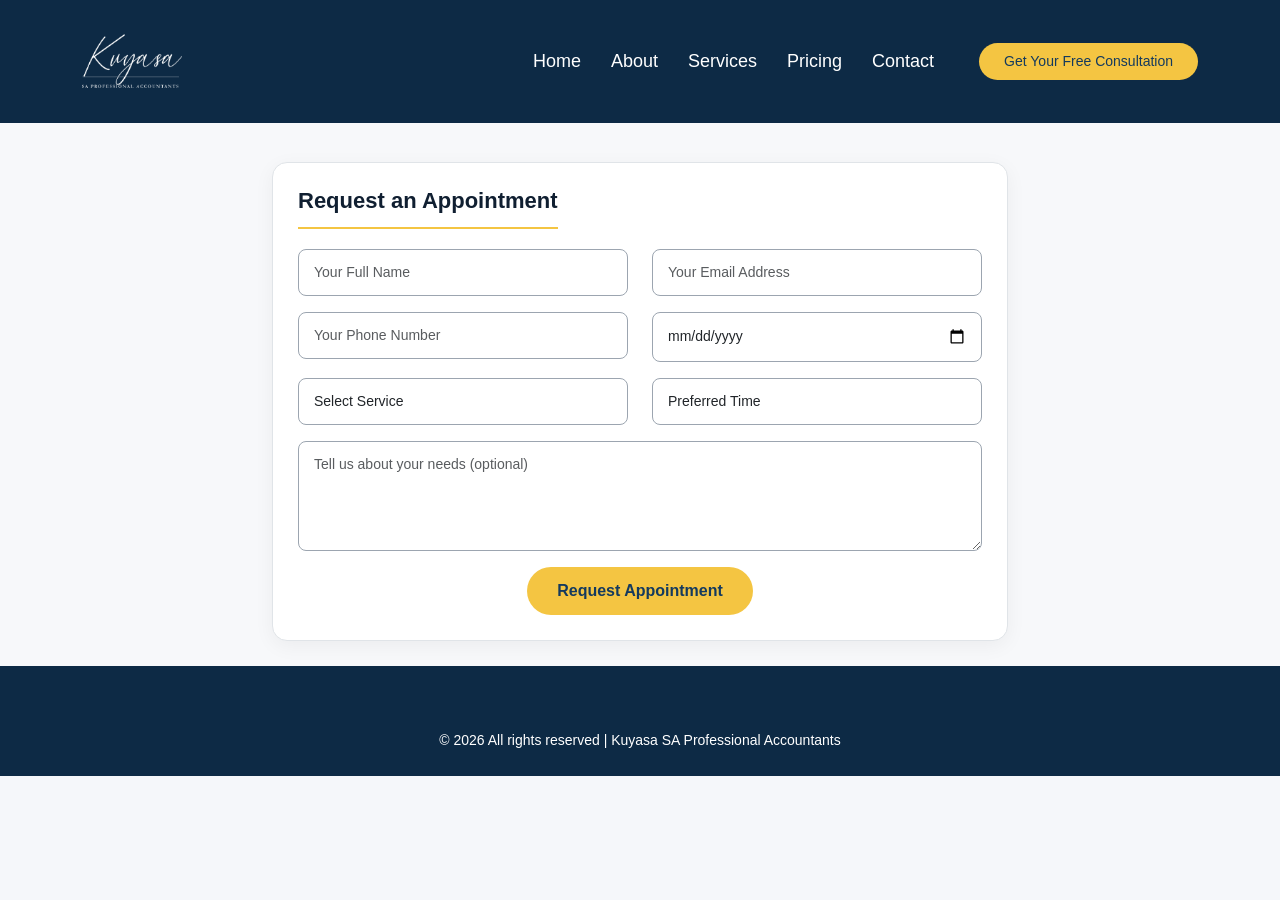
<file: booking.html>
<!DOCTYPE html>
<html lang="en">
<head>
  <meta charset="utf-8">
  <meta content="width=device-width, initial-scale=1.0" name="viewport">
  <title>Kuyasa SA - Book Appointment</title>
  <meta name="description" content="Book an appointment with Kuyasa SA">
  
  <!-- Vendor CSS Files -->
  <link href="assets/vendor/bootstrap/css/bootstrap.min.css" rel="stylesheet">
  <link href="assets/vendor/bootstrap-icons/bootstrap-icons.css" rel="stylesheet">
  <link href="assets/vendor/aos/aos.css" rel="stylesheet">
  <link href="assets/vendor/glightbox/css/glightbox.min.css" rel="stylesheet">
  <link href="assets/vendor/swiper/swiper-bundle.min.css" rel="stylesheet">
  <link href="assets/css/main.css" rel="stylesheet">
</head>

<body class="index-page">

  <header id="header" class="header d-flex align-items-center fixed-top">
    <div class="container-fluid container-xl position-relative d-flex align-items-center">
      <a href="index.html" class="logo d-flex align-items-center me-auto">
        <img src="assets/img/Kuyasa-logo.png" alt="Company Logo" style="width: 100px;">
      </a>
      <nav id="navmenu" class="navmenu">
        <ul>
          <li><a href="index.html">Home</a></li>
          <li><a href="index.html#about">About</a></li>
          <li><a href="index.html#services">Services</a></li>
          <li><a href="index.html#pricing">Pricing</a></li>
          <li><a href="index.html#contact">Contact</a></li>
        </ul>
        <i class="mobile-nav-toggle d-xl-none bi bi-list"></i>
      </nav>
      <a class="btn-getstarted" href="index.html#contact">Get Your Free Consultation</a>
    </div>
  </header>

  <main class="main">
    <section id="booking" class="contact section">
      <div class="container section-title" data-aos="fade-up">
        <h2>Book an Appointment</h2>
        <p>Schedule a consultation with our team</p>
      </div>

      <div class="container">
        <div class="row justify-content-center">
          <div class="col-lg-8">
            <div class="contact-form-block">
              <h3>Request an Appointment</h3>
              
              <form id="appointmentForm">
                <div class="row gy-3">
                  <div class="col-md-6">
                    <input type="text" name="name" id="name" class="form-control" placeholder="Your Full Name" required>
                  </div>
                  <div class="col-md-6">
                    <input type="email" name="email" id="email" class="form-control" placeholder="Your Email Address" required>
                  </div>
                  <div class="col-md-6">
                    <input type="tel" name="phone" id="phone" class="form-control" placeholder="Your Phone Number" required>
                  </div>
                  <div class="col-md-6">
                    <input type="date" name="date" id="appointmentDate" class="form-control" required>
                  </div>
                  <div class="col-md-6">
                    <select name="service" id="service" class="form-control" required>
                      <option value="">Select Service</option>
                      <option value="financial-statements">Financial Statements</option>
                      <option value="bookkeeping">Bookkeeping</option>
                      <option value="management-accounts">Management Accounts</option>
                      <option value="payroll">Payroll</option>
                      <option value="company-registration">Company Registration</option>
                      <option value="compliance-audits">Compliance Audits</option>
                      <option value="sars-compliance">SARS Compliance</option>
                      <option value="consulting">Consulting</option>
                    </select>
                  </div>
                  <div class="col-md-6">
                    <select name="time" id="time" class="form-control" required>
                      <option value="">Preferred Time</option>
                      <option value="9am-10am">9:00 AM - 10:00 AM</option>
                      <option value="10am-11am">10:00 AM - 11:00 AM</option>
                      <option value="11am-12pm">11:00 AM - 12:00 PM</option>
                      <option value="12pm-1pm">12:00 PM - 1:00 PM</option>
                      <option value="2pm-3pm">2:00 PM - 3:00 PM</option>
                      <option value="3pm-4pm">3:00 PM - 4:00 PM</option>
                    </select>
                  </div>
                  <div class="col-12">
                    <textarea class="form-control" name="message" rows="4" placeholder="Tell us about your needs (optional)"></textarea>
                  </div>
                  <div class="col-12 text-center">
                    <button type="submit">Request Appointment</button>
                  </div>
                </div>
              </form>
              <div id="successMessage" style="display: none; text-align: center; margin-top: 20px; padding: 15px; background: #d4edda; color: #155724; border-radius: 5px;">
                <strong>Thank you!</strong> Your appointment request has been sent. We will contact you within 24 hours.
              </div>
            </div>
          </div>
        </div>
      </div>
    </section>
  </main>

  <footer id="footer" class="footer dark-background">
    <div class="container copyright text-center mt-4">
      <p>© 2026 All rights reserved | Kuyasa SA Professional Accountants</p>
    </div>
  </footer>

  <script src="assets/vendor/bootstrap/js/bootstrap.bundle.min.js"></script>
  <script src="assets/vendor/aos/aos.js"></script>
  <script src="assets/js/main.js"></script>
  
  <script>
    AOS.init({ duration: 600, once: true });
    
    // Date validation
    const dateInput = document.getElementById('appointmentDate');
    const today = new Date().toISOString().split('T')[0];
    dateInput.setAttribute('min', today);

    dateInput.addEventListener('input', function(e) {
      const selectedDate = new Date(e.target.value);
      const dayOfWeek = selectedDate.getDay();
      if (dayOfWeek === 0 || dayOfWeek === 6) {
        alert('Weekends are not available. Please select a weekday (Monday to Friday).');
        dateInput.value = '';
      }
    });

    // Get form and fields
    const form = document.getElementById('appointmentForm');
    const nameField = document.getElementById('name');
    const emailField = document.getElementById('email');
    const phoneField = document.getElementById('phone');
    const serviceField = document.getElementById('service');
    const timeField = document.getElementById('time');

    // Function to show error
    function setError(field, message) {
      field.classList.add('is-invalid');
      let errorDiv = field.nextElementSibling;
      if (!errorDiv || !errorDiv.classList.contains('error-message')) {
        errorDiv = document.createElement('div');
        errorDiv.className = 'error-message';
        errorDiv.style.color = '#dc3545';
        errorDiv.style.fontSize = '13px';
        errorDiv.style.marginTop = '5px';
        errorDiv.style.fontWeight = '500';
        field.parentNode.insertBefore(errorDiv, field.nextSibling);
      }
      errorDiv.innerText = message;
      errorDiv.style.display = 'block';
    }

    function clearError(field) {
      field.classList.remove('is-invalid');
      const errorDiv = field.nextElementSibling;
      if (errorDiv && errorDiv.classList.contains('error-message')) {
        errorDiv.style.display = 'none';
      }
    }

    function isValidEmail(email) {
      return /^[^\s@]+@[^\s@]+\.[^\s@]+$/.test(email);
    }

    function validateField(field, type) {
      const value = field.value.trim();
      let isValid = true;
      let errorMsg = '';

      if (type === 'name') {
        isValid = value !== '';
        errorMsg = 'Please enter your full name';
      } else if (type === 'email') {
        isValid = value !== '' && isValidEmail(value);
        errorMsg = 'Please enter a valid email address (e.g., name@example.com)';
      } else if (type === 'phone') {
        isValid = value !== '';
        errorMsg = 'Please enter your phone number';
      } else if (type === 'service') {
        isValid = value !== '';
        errorMsg = 'Please select a service';
      } else if (type === 'time') {
        isValid = value !== '';
        errorMsg = 'Please select a preferred time';
      }

      if (isValid) {
        clearError(field);
      } else {
        setError(field, errorMsg);
      }
      return isValid;
    }

    // Add event listeners for real-time validation
    nameField.addEventListener('input', () => validateField(nameField, 'name'));
    emailField.addEventListener('input', () => validateField(emailField, 'email'));
    phoneField.addEventListener('input', () => validateField(phoneField, 'phone'));
    serviceField.addEventListener('change', () => validateField(serviceField, 'service'));
    timeField.addEventListener('change', () => validateField(timeField, 'time'));

    // Form submission
    form.addEventListener('submit', function(e) {
      e.preventDefault();
      
      const isNameValid = validateField(nameField, 'name');
      const isEmailValid = validateField(emailField, 'email');
      const isPhoneValid = validateField(phoneField, 'phone');
      const isServiceValid = validateField(serviceField, 'service');
      const isTimeValid = validateField(timeField, 'time');
      
      if (isNameValid && isEmailValid && isPhoneValid && isServiceValid && isTimeValid) {
        form.style.display = 'none';
        document.getElementById('successMessage').style.display = 'block';
      } else {
        alert('Please fix the errors in the form before submitting.');
        const firstError = document.querySelector('.is-invalid');
        if (firstError) firstError.focus();
      }
    });
  </script>
</body>
</html>
</file>
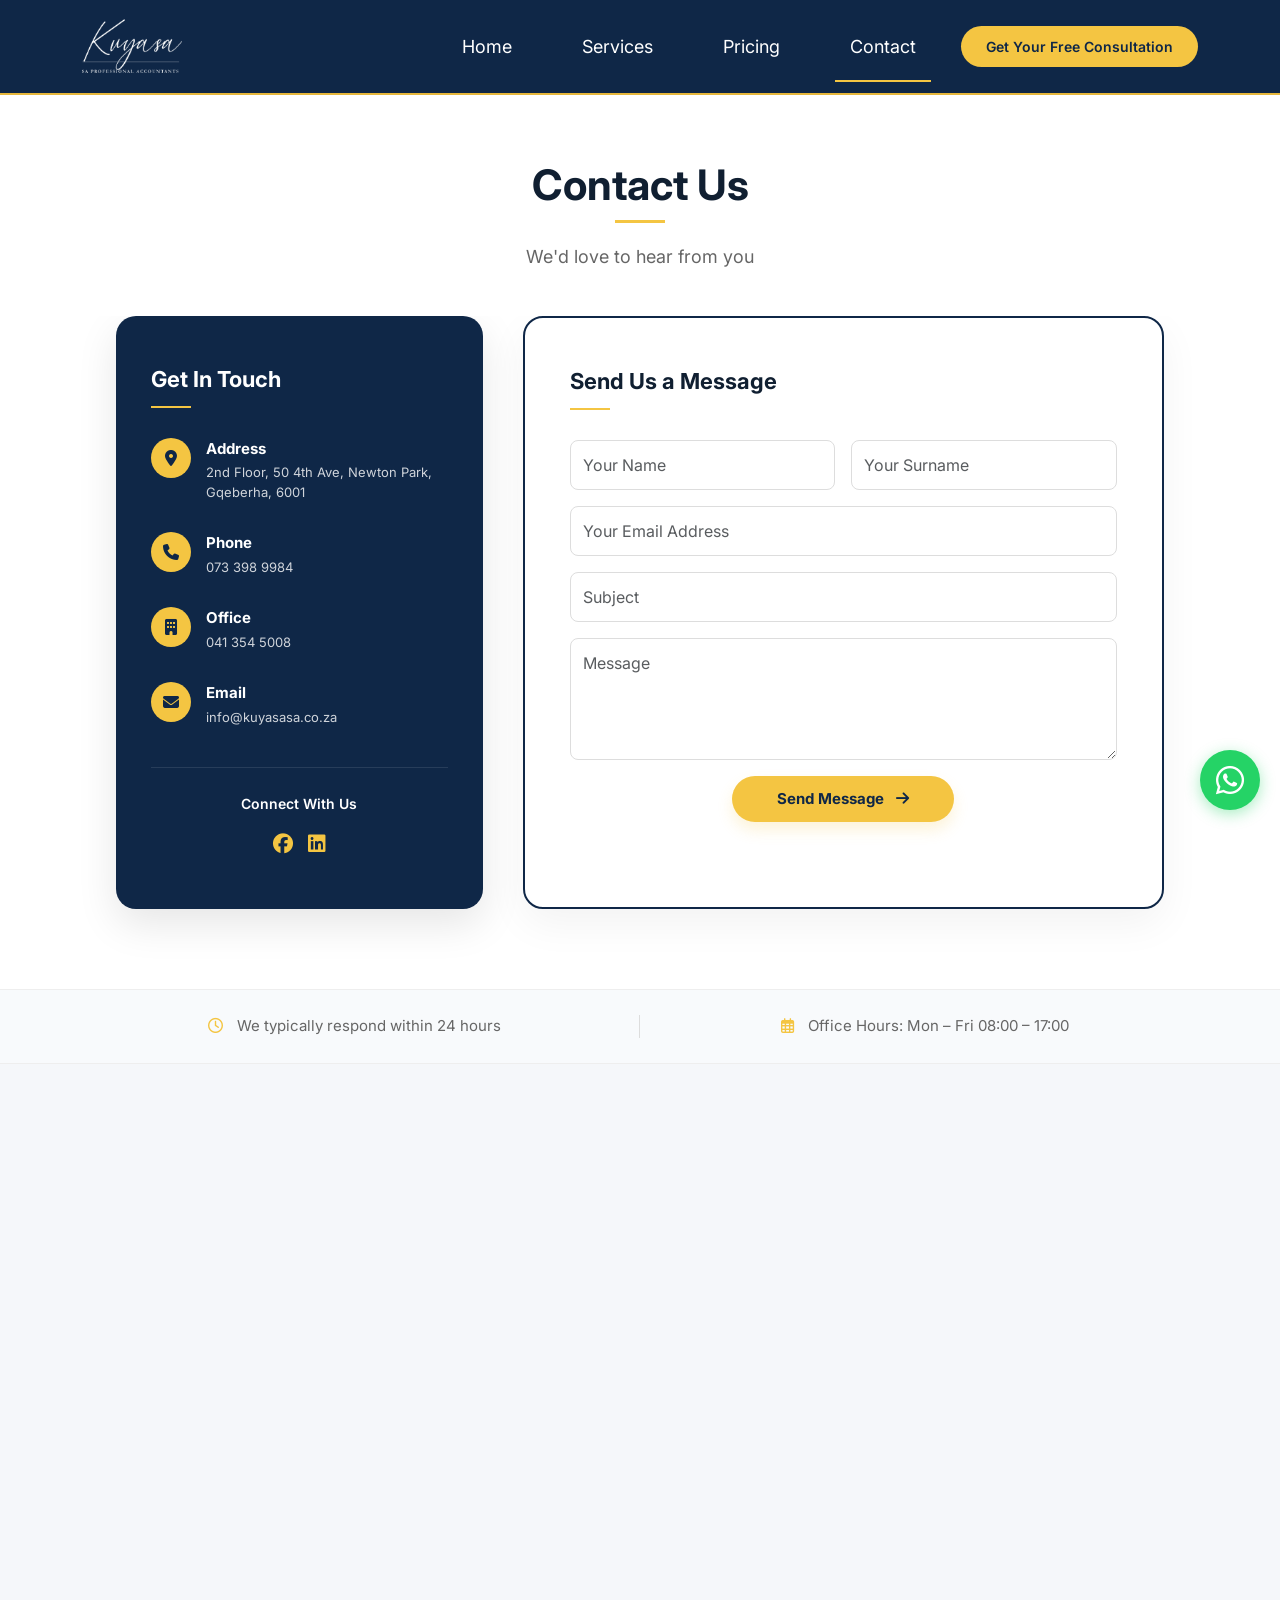
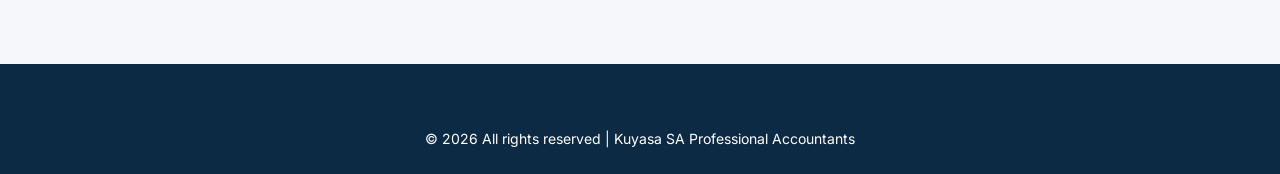
<file: contact.html>
<!DOCTYPE html>
<html lang="en">

<head>
  <meta charset="utf-8">
  <meta content="width=device-width, initial-scale=1.0" name="viewport">
  <title>Kuyasa SA - Contact</title>
  <meta name="description" content="Contact Kuyasa SA for professional accounting, tax, payroll, and consulting services in South Africa.">
  <meta name="keywords" content="">

  <!-- Favicons -->
  <link href="assets/img/favicon.png" rel="icon">
  <link href="assets/img/apple-touch-icon.png" rel="apple-touch-icon">

  <!-- Fonts -->
  <link href="https://fonts.googleapis.com" rel="preconnect">
  <link href="https://fonts.googleapis.com/css2?family=Inter:opsz,wght@14..32,300;14..32,400;14..32,500;14..32,600;14..32,700&display=swap" rel="stylesheet">
  <link href="https://fonts.gstatic.com" rel="preconnect" crossorigin>
  <link href="https://fonts.googleapis.com/css2?family=Roboto:ital,wght@0,100;0,300;0,400;0,500;0,700;0,900;1,100;1,300;1,400;1,500;1,700;1,900&family=Poppins:ital,wght@0,100;0,200;0,300;0,400;0,500;0,600;0,700;0,800;0,900;1,100;1,200;1,300;1,400;1,500;1,600;1,700;1,800;1,900&family=Raleway:ital,wght@0,100;0,200;0,300;0,400;0,500;0,600;0,700;0,800;0,900;1,100;1,200;1,300;1,400;1,500;1,600;1,700;1,800;1,900&display=swap" rel="stylesheet">

  <!-- Vendor CSS Files -->
  <link rel="stylesheet" href="https://cdnjs.cloudflare.com/ajax/libs/font-awesome/6.5.1/css/all.min.css">
  <link href="assets/vendor/bootstrap/css/bootstrap.min.css" rel="stylesheet">
  <link href="assets/vendor/bootstrap-icons/bootstrap-icons.css" rel="stylesheet">
  <link href="assets/vendor/aos/aos.css" rel="stylesheet">
  <link href="assets/vendor/glightbox/css/glightbox.min.css" rel="stylesheet">
  <link href="assets/vendor/swiper/swiper-bundle.min.css" rel="stylesheet">
  <link href="assets/css/main.css" rel="stylesheet">
  <style>
  /* Navbar active underline - Gold */
  .navmenu ul li a.active {
    color: #F4C542 !important;
    position: relative;
  }
  .navmenu ul li a.active::after {
    content: '';
    position: absolute;
    bottom: -4px;
    left: 0;
    width: 100%;
    height: 2px;
    background: #F4C542;
  }
</style>

</head>

<body>

  <!-- Dark Navy Navbar -->
<header id="header" class="header d-flex align-items-center fixed-top" style="background: #0F2747 !important; border-bottom: 2px solid #E6B73C; padding: 15px 0; transition: all 0.5s; z-index: 997;">
  <div class="container-fluid container-xl position-relative d-flex align-items-center">

    <!-- Kuyasa SA logo -->
    <a href="index.html" class="logo d-flex align-items-center me-auto">
      <img src="assets/img/Kuyasa-logo.png" alt="Company Logo" style="width: 100px; filter: brightness(0) invert(1);">
    </a>

    <!-- Navbar menu -->
    <nav id="navmenu" class="navmenu">
      <ul style="display: flex; list-style: none; margin: 0; padding: 0; align-items: center; gap: 40px;">
        <li><a href="index.html" style="color: #ffffff !important; font-weight: 400; font-size: 18px; text-decoration: none;">Home</a></li>
        <li><a href="services.html" style="color: #ffffff !important; font-weight: 400; font-size: 18px; text-decoration: none;">Services</a></li>
        <li><a href="pricing.html" style="color: #ffffff !important; font-weight: 400; font-size: 18px; text-decoration: none;">Pricing</a></li>
        <li><a href="contact.html" class="active" style="color: #ffffff !important; font-weight: 400; font-size: 18px; text-decoration: none;">Contact</a></li>
      </ul>
      <i class="mobile-nav-toggle d-xl-none bi bi-list" style="color: #ffffff; font-size: 28px; cursor: pointer;"></i>
    </nav>

    <!-- Consultation Button -->
    <a class="btn-getstarted booking-trigger" href="#booking" style="background: #E6B73C; color: #0F2747 !important; padding: 10px 25px; border-radius: 50px; font-weight: 600; font-size: 14px; text-decoration: none; margin-left: 30px; transition: 0.3s; border: none;">Get Your Free Consultation</a>

  </div>
</header>

  <main class="main">

    <main class="main">

  <!-- Header Text Section -->
  <section style="padding: 160px 0 30px 0; background: #ffffff; text-align: center;">
    <div class="container">
      <h2 style="color: #0F2747; font-size: 42px; font-weight: 700; margin-bottom: 10px;">Contact Us</h2>
      <div style="width: 50px; height: 3px; background: #F4C542; margin: 0 auto 20px auto;"></div>
      <p style="color: #666; font-size: 18px;">We'd love to hear from you</p>
    </div>
  </section>

      <!-- Contact Grid Section -->
  <section style="padding: 0 0 80px 0; background: #ffffff;">
    <div class="container" style="max-width: 1100px;">
      <div class="row justify-content-center" style="gap: 40px;">

        
        <!-- Left Sidebar (Dark Navy) -->
        <div class="col-lg-4" style="background: #0F2747; padding: 50px 35px; color: #ffffff; border-radius: 20px; box-shadow: 0 15px 40px rgba(0,0,0,0.1);">
          <h3 style="color: #ffffff !important; font-size: 22px; font-weight: 700; margin-bottom: 30px; position: relative; padding-bottom: 15px;">
            Get In Touch
            <span style="position: absolute; bottom: 0; left: 0; width: 40px; height: 2px; background: #F4C542;"></span>
          </h3>
          
          <div style="display: flex; flex-direction: column; gap: 30px;">
            <!-- Address -->
            <div style="display: flex; gap: 15px; align-items: flex-start;">
              <div style="width: 40px; height: 40px; background: #F4C542; border-radius: 50%; display: flex; align-items: center; justify-content: center; flex-shrink: 0;">
                <i class="fas fa-location-dot" style="color: #0F2747; font-size: 16px;"></i>
              </div>
              <div>
                <p style="font-weight: 700; margin-bottom: 3px; font-size: 15px;">Address</p>
                <p style="opacity: 0.8; font-size: 13px; line-height: 1.5; margin: 0;">2nd Floor, 50 4th Ave, Newton Park, Gqeberha, 6001</p>
              </div>
            </div>

            <!-- Phone -->
            <div style="display: flex; gap: 15px; align-items: flex-start;">
              <div style="width: 40px; height: 40px; background: #F4C542; border-radius: 50%; display: flex; align-items: center; justify-content: center; flex-shrink: 0;">
                <i class="fas fa-phone" style="color: #0F2747; font-size: 16px;"></i>
              </div>
              <div>
                <p style="font-weight: 700; margin-bottom: 3px; font-size: 15px;">Phone</p>
                <p style="opacity: 0.8; font-size: 13px; margin: 0;">073 398 9984</p>
              </div>
            </div>

            <!-- Office -->
            <div style="display: flex; gap: 15px; align-items: flex-start;">
              <div style="width: 40px; height: 40px; background: #F4C542; border-radius: 50%; display: flex; align-items: center; justify-content: center; flex-shrink: 0;">
                <i class="fas fa-building" style="color: #0F2747; font-size: 16px;"></i>
              </div>
              <div>
                <p style="font-weight: 700; margin-bottom: 3px; font-size: 15px;">Office</p>
                <p style="opacity: 0.8; font-size: 13px; margin: 0;">041 354 5008</p>
              </div>
            </div>

            <!-- Email -->
            <div style="display: flex; gap: 15px; align-items: flex-start;">
              <div style="width: 40px; height: 40px; background: #F4C542; border-radius: 50%; display: flex; align-items: center; justify-content: center; flex-shrink: 0;">
                <i class="fas fa-envelope" style="color: #0F2747; font-size: 16px;"></i>
              </div>
              <div>
                <p style="font-weight: 700; margin-bottom: 3px; font-size: 15px;">Email</p>
                <p style="opacity: 0.8; font-size: 13px; margin: 0;">info@kuyasasa.co.za</p>
              </div>
            </div>
          </div>

          <!-- Socials -->
          <div style="margin-top: 40px; padding-top: 25px; border-top: 1px solid rgba(255,255,255,0.1); text-align: center;">
            <p style="font-weight: 600; margin-bottom: 15px; font-size: 14px;">Connect With Us</p>
            <div style="display: flex; justify-content: center; gap: 15px;">
  <a href="https://www.facebook.com/share/1GZu8aVLq2/?mibextid=wwXIfr" target="_blank" style="color: #F4C542 !important; font-size: 20px; transition: 0.3s;"><i class="fab fa-facebook"></i></a>
  <a href="https://www.linkedin.com/company/kuyasa-sa-professional-accountants/" target="_blank" style="color: #F4C542 !important; font-size: 20px; transition: 0.3s;"><i class="fab fa-linkedin"></i></a>
</div>
          </div>
        </div>

        <!-- Right Side (Form Box ) -->
        <div class="col-lg-7" style="background: #ffffff; padding: 50px 45px; border: 2px solid #0F2747; border-radius: 20px; box-shadow: 0 15px 40px rgba(0,0,0,0.05);">
          <h3 style="color: #0F2747; font-size: 22px; font-weight: 700; margin-bottom: 30px; position: relative; padding-bottom: 15px;">
            Send Us a Message
            <span style="position: absolute; bottom: 0; left: 0; width: 40px; height: 2px; background: #F4C542;"></span>
          </h3>
          
                              <form id="contact-form" novalidate>
            <div class="row g-3">
              <div class="col-md-6">
                <input type="text" id="c-name" class="form-control" placeholder="Your Name" style="padding: 12px; border-radius: 8px; border: 1px solid #ddd;">
                <div class="error-text" id="c-nameError" style="color: #dc3545; font-size: 12px; margin-top: 5px; display: none;">Please enter your name</div>
              </div>
              <div class="col-md-6">
                <input type="text" id="c-surname" class="form-control" placeholder="Your Surname" style="padding: 12px; border-radius: 8px; border: 1px solid #ddd;">
                <div class="error-text" id="c-surnameError" style="color: #dc3545; font-size: 12px; margin-top: 5px; display: none;">Please enter your surname</div>
              </div>
              <div class="col-12">
                <input type="email" id="c-email" class="form-control" placeholder="Your Email Address" style="padding: 12px; border-radius: 8px; border: 1px solid #ddd;">
                <div class="error-text" id="c-emailError" style="color: #dc3545; font-size: 12px; margin-top: 5px; display: none;">Please enter a valid email address (e.g. name@gmail.com)</div>
              </div>
              <div class="col-12">
                <input type="text" id="c-subject" class="form-control" placeholder="Subject" style="padding: 12px; border-radius: 8px; border: 1px solid #ddd;">
                <div class="error-text" id="c-subjectError" style="color: #dc3545; font-size: 12px; margin-top: 5px; display: none;">Please enter a subject</div>
              </div>
              <div class="col-12">
                <textarea id="c-message" class="form-control" rows="4" placeholder="Message" style="padding: 12px; border-radius: 8px; border: 1px solid #ddd;"></textarea>
                <div class="error-text" id="c-messageError" style="color: #dc3545; font-size: 12px; margin-top: 5px; display: none;">Please enter your message</div>
              </div>
              <div class="col-12 text-center">
                <button type="submit" style="background: #F4C542; color: #0F2747; border: none; padding: 12px 45px; border-radius: 50px; font-weight: 700; font-size: 15px; box-shadow: 0 8px 15px rgba(244, 197, 66, 0.2); transition: 0.3s;">Send Message <i class="fas fa-arrow-right" style="margin-left: 8px;"></i></button>
              </div>
            </div>
          </form>

          <!-- Success Message -->
          <div id="c-success" style="display: none; text-align: center; padding: 20px; background: #d4edda; color: #155724; border-radius: 10px; margin-top: 20px; border: 1px solid #c3e6cb;">
            <strong>Message Sent!</strong> Thank you for reaching out. We'll get back to you shortly.
          </div>
        </div>
      </div>
    </div>
  </section>

    <!-- Info Bar -->
  <section style="background: #F8FAFC; padding: 25px 0; border-top: 1px solid #eee; border-bottom: 1px solid #eee;">
    <div class="container">
      <div class="row text-center" style="color: #666; font-size: 15px;">
        <div class="col-md-6" style="border-right: 1px solid #ddd;">
          <i class="far fa-clock" style="color: #F4C542; margin-right: 10px;"></i> We typically respond within 24 hours
        </div>
        <div class="col-md-6">
          <i class="far fa-calendar-alt" style="color: #F4C542; margin-right: 10px;"></i> Office Hours: Mon – Fri 08:00 – 17:00
        </div>
      </div>
    </div>
  </section>

  <!-- Full Width Map -->
  <div style="width: 100%; line-height: 0; margin-bottom: 0; padding-bottom: 0;">
    <iframe 
      src="https://www.google.com/maps/embed?pb=!1m18!1m12!1m3!1d3311.548946868888!2d25.56944037568892!3d-33.90261667321098!2m3!1f0!2f0!3f0!3m2!1i1024!2i768!4f13.1!3m3!1m2!1s0x1e7b2ee835b2d26d%3A0x8c1b6b0f5b8f5b8f!2s50%20Fourth%20Ave%2C%20Newton%20Park%2C%20Gqeberha%2C%206045!5e0!3m2!1sen!2sza!4v1700000000000!5m2!1sen!2sza" 
      width="100%" 
      height="600" 
      style="border:0; display: block; margin-bottom: 0;" 
      allowfullscreen="" 
      loading="lazy">
    </iframe>
  </div>
</main>


    <!-- Booking Section -->
    <section id="booking" class="contact section" style="display: none; background-color: #ffffff; padding: 60px 0;">
      <style>
        .form-control.is-invalid {
          border: 2px solid #dc3545 !important;
          background-color: #fff8f8 !important;
        }
        .error-text {
          color: #dc3545;
          font-size: 12px;
          margin-top: 5px;
          display: none;
          font-weight: 500;
        }
      </style>

      <div class="container section-title">
        <h2 style="color: #333 !important;">Schedule An Appointment With Us</h2>
        <p style="color: #666 !important;">Schedule a consultation with our team</p>
      </div>
      
      <div class="container">
        <div class="row justify-content-center">
          <div class="col-lg-8">
            <div class="contact-form-block" style="background: #fff; padding: 30px; border-radius: 10px; box-shadow: 0 0 30px rgba(0,0,0,0.1);">
              <h3 style="font-weight: 700; color: #333 !important; margin-bottom: 20px;">Request an Appointment</h3>
              
              <form id="appointmentForm" action="#" method="post" novalidate>
                <div class="row gy-3">
                  <div class="col-md-6">
                    <input type="text" id="name" class="form-control" placeholder="Your Full Name">
                    <div class="error-text" id="nameError" style="color: #dc3545; font-size: 12px; margin-top: 5px; display: none;">Please enter your full name</div>
                  </div>
                  <div class="col-md-6">
                    <input type="email" id="email" class="form-control" placeholder="Your Email Address">
                    <div class="error-text" id="emailError" style="color: #dc3545; font-size: 12px; margin-top: 5px; display: none;">Enter a valid email (e.g., name@domain.com)</div>
                  </div>
                  <div class="col-md-6">
                    <input type="tel" id="phone" class="form-control" placeholder="Your Phone Number">
                    <div class="error-text" id="phoneError" style="color: #dc3545; font-size: 12px; margin-top: 5px; display: none;">Enter at least 9 digits</div>
                  </div>
                  <div class="col-md-6">
                    <input type="date" id="appointmentDate" class="form-control">
                    <div class="error-text" id="dateError" style="color: #dc3545; font-size: 12px; margin-top: 5px; display: none;">Select a valid weekday (Mon-Fri)</div>
                  </div>
                  <div class="col-md-6">
                    <select id="service" class="form-control">
                      <option value="">Select Service</option>
                      <option value="financial-statements">Financial Statements</option>
                      <option value="bookkeeping">Bookkeeping</option>
                      <option value="management-accounts">Management Accounts</option>
                      <option value="payroll">Payroll</option>
                      <option value="company-registration">Company Registration</option>
                      <option value="compliance-audits">Compliance Audits</option>
                      <option value="sars-compliance">SARS Compliance</option>
                      <option value="consulting">Consulting</option>
                    </select>
                    <div class="error-text" id="serviceError" style="color: #dc3545; font-size: 12px; margin-top: 5px; display: none;">Select a service</div>
                  </div>
                  <div class="col-md-6">
                    <select id="time" class="form-control">
                      <option value="">Preferred Time</option>
                      <option value="9am-10am">9:00 AM - 10:00 AM</option>
                      <option value="10am-11am">10:00 AM - 11:00 AM</option>
                      <option value="11am-12pm">11:00 AM - 12:00 PM</option>
                      <option value="12pm-1pm">12:00 PM - 1:00 PM</option>
                      <option value="2pm-3pm">2:00 PM - 3:00 PM</option>
                      <option value="3pm-4pm">3:00 PM - 4:00 PM</option>
                    </select>
                    <div class="error-text" id="timeError" style="color: #dc3545; font-size: 12px; margin-top: 5px; display: none;">Select a time slot</div>
                  </div>
                  <div class="col-12">
                    <textarea class="form-control" id="message" rows="4" placeholder="Tell us about your needs (optional)"></textarea>
                  </div>
                  <div class="col-12 text-center">
                    <button type="submit">Request Appointment</button>
                  </div>
                </div>
              </form>

              <div id="successMessage" style="display: none; text-align: center; margin-top: 20px; padding: 20px; background: #d4edda; color: #155724; border-radius: 8px; border: 1px solid #c3e6cb;">
                <i class="fas fa-check-circle" style="font-size: 24px; margin-bottom: 10px; display: block;"></i>
                <strong>Thank you!</strong> Your appointment request has been sent. We will contact you shortly.
              </div>
            </div>
          </div>
        </div>
      </div>
    </section>
  </main>

  <footer id="footer" class="footer dark-background">
    <div class="container copyright text-center mt-4">
      <p>© 2026 All rights reserved | Kuyasa SA Professional Accountants</p>
    </div>
  </footer>

  <!-- Scroll Top -->
  <a href="#" id="scroll-top" class="scroll-top d-flex align-items-center justify-content-center"><i class="bi bi-arrow-up-short"></i></a>

  <!-- Preloader -->
  <div id="preloader"></div>

  <!-- Vendor JS Files -->
  <script src="assets/vendor/bootstrap/js/bootstrap.bundle.min.js"></script>
  <script src="assets/vendor/aos/aos.js"></script>
  <script src="assets/js/main.js"></script>

  <script>
  // Show booking form when any trigger button is clicked
  document.querySelectorAll('.booking-trigger').forEach(button => {
    button.addEventListener('click', function(e) {
      e.preventDefault();
      const bookingSection = document.getElementById('booking');
      if (bookingSection) {
        bookingSection.style.display = 'block';
        bookingSection.scrollIntoView({ behavior: 'smooth' });
      }
    });
  });

  // Appointment form validation
  const form = document.getElementById('appointmentForm');
  if (form) {
    const nameInput = document.getElementById('name');
    const emailInput = document.getElementById('email');
    const phoneInput = document.getElementById('phone');
    const dateInput = document.getElementById('appointmentDate');
    const serviceSelect = document.getElementById('service');
    const timeSelect = document.getElementById('time');

    function validateField(input, errorId, isValid) {
      if (isValid) {
        input.classList.remove('is-invalid');
        const errorEl = document.getElementById(errorId);
        if (errorEl) errorEl.style.display = 'none';
        return true;
      } else {
        input.classList.add('is-invalid');
        const errorEl = document.getElementById(errorId);
        if (errorEl) errorEl.style.display = 'block';
        return false;
      }
    }

    // Real-time validation - clears red border when user types
    nameInput.addEventListener('input', function() {
      if (nameInput.value.trim() !== '') {
        nameInput.classList.remove('is-invalid');
        const errorEl = document.getElementById('nameError');
        if (errorEl) errorEl.style.display = 'none';
      }
    });

    emailInput.addEventListener('input', function() {
      const emailPattern = /^[a-zA-Z0-9._%+-]+@[a-zA-Z0-9.-]+\.[a-zA-Z]{2,}$/;
      if (emailPattern.test(emailInput.value.trim())) {
        emailInput.classList.remove('is-invalid');
        const errorEl = document.getElementById('emailError');
        if (errorEl) errorEl.style.display = 'none';
      }
    });

    phoneInput.addEventListener('input', function() {
      const cleanPhone = phoneInput.value.replace(/\D/g, '');
      if (cleanPhone.length >= 9) {
        phoneInput.classList.remove('is-invalid');
        const errorEl = document.getElementById('phoneError');
        if (errorEl) errorEl.style.display = 'none';
      }
    });

    dateInput.addEventListener('input', function() {
      const selectedDate = new Date(dateInput.value);
      const today = new Date();
      today.setHours(0, 0, 0, 0);
      const dayOfWeek = selectedDate.getUTCDay();
      const isWeekday = dayOfWeek !== 0 && dayOfWeek !== 6;
      
      if (dateInput.value !== '' && selectedDate >= today && isWeekday) {
        dateInput.classList.remove('is-invalid');
        const errorEl = document.getElementById('dateError');
        if (errorEl) {
          errorEl.textContent = 'Select a valid weekday (Mon-Fri)';
          errorEl.style.display = 'none';
        }
      } else if (dateInput.value !== '' && !isWeekday) {
        dateInput.classList.add('is-invalid');
        const errorEl = document.getElementById('dateError');
        if (errorEl) {
          errorEl.textContent = 'Office is closed on weekends (Mon-Fri only)';
          errorEl.style.display = 'block';
        }
        dateInput.value = '';
        alert('Weekends are not available. Please select a weekday (Monday to Friday).');
      }
    });

    serviceSelect.addEventListener('change', function() {
      if (serviceSelect.value !== '') {
        serviceSelect.classList.remove('is-invalid');
        const errorEl = document.getElementById('serviceError');
        if (errorEl) errorEl.style.display = 'none';
      }
    });

    timeSelect.addEventListener('change', function() {
      if (timeSelect.value !== '') {
        timeSelect.classList.remove('is-invalid');
        const errorEl = document.getElementById('timeError');
        if (errorEl) errorEl.style.display = 'none';
      }
    });

    // Form submission
    form.addEventListener('submit', function(e) {
      e.preventDefault();
      
      const isNameValid = nameInput.value.trim() !== '';
      const emailValue = emailInput.value.trim();
      const emailPattern = /^[a-zA-Z0-9._%+-]+@[a-zA-Z0-9.-]+\.[a-zA-Z]{2,}$/;
      const isEmailValid = emailPattern.test(emailValue);
      const cleanPhone = phoneInput.value.replace(/\D/g, '');
      const isPhoneValid = cleanPhone.length >= 9;
      const selectedDate = new Date(dateInput.value);
      const today = new Date();
      today.setHours(0, 0, 0, 0);
      const dayOfWeek = selectedDate.getUTCDay();
      const isWeekday = dayOfWeek !== 0 && dayOfWeek !== 6;
      const isDateValid = dateInput.value !== '' && selectedDate >= today && isWeekday;
      const isServiceValid = serviceSelect.value !== '';
      const isTimeValid = timeSelect.value !== '';
      
      validateField(nameInput, 'nameError', isNameValid);
      validateField(emailInput, 'emailError', isEmailValid);
      validateField(phoneInput, 'phoneError', isPhoneValid);
      validateField(dateInput, 'dateError', isDateValid);
      validateField(serviceSelect, 'serviceError', isServiceValid);
      validateField(timeSelect, 'timeError', isTimeValid);
      
      if (isNameValid && isEmailValid && isPhoneValid && isDateValid && isServiceValid && isTimeValid) {
        form.style.display = 'none';
        document.getElementById('successMessage').style.display = 'block';
      }
    });
  }

</script>

    <script>
    // Show booking form when any trigger button is clicked
    document.querySelectorAll('.booking-trigger').forEach(button => {
      button.addEventListener('click', function(e) {
        e.preventDefault();
        const bookingSection = document.getElementById('booking');
        if (bookingSection) {
          bookingSection.style.display = 'block';
          bookingSection.scrollIntoView({ behavior: 'smooth' });
        }
      });
    });

    function setupValidation(formId, fields, successId) {
      const form = document.getElementById(formId);
      if (!form) return;

      form.addEventListener('submit', function(e) {
        e.preventDefault();
        let isValid = true;
        const today = new Date();
        today.setHours(0,0,0,0);

        fields.forEach(field => {
          const input = document.getElementById(field);
          const error = document.getElementById(field + 'Error');
          let msg = "";

          if (!input.value.trim()) {
            msg = "This field is required";
          } else if (field.includes('email') && !/^[^\s@]+@[^\s@]+\.[a-zA-Z]{2,}$/.test(input.value)) {
            msg = "Please enter a valid email address";
          } else if (field === 'appointmentDate') {
            const selDate = new Date(input.value);
            const day = selDate.getUTCDay(); // 0=Sun, 6=Sat
            if (selDate < today) {
              msg = "Please select a future date";
            } else if (day === 0 || day === 6) {
              msg = "Office is closed on weekends (Mon-Fri only)";
            }
          }

          if (msg) {
            input.style.borderColor = '#dc3545';
            error.innerText = msg;
            error.style.display = 'block';
            isValid = false;
          } else {
            input.style.borderColor = '#ddd';
            error.style.display = 'none';
          }
        });

        if (isValid) {
          form.style.display = 'none';
          document.getElementById(successId).style.display = 'block';
        }
      });
    }

    // Initialize both forms
    setupValidation('contact-form', ['c-name', 'c-surname', 'c-email', 'c-subject', 'c-message'], 'c-success');
    setupValidation('appointmentForm', ['name', 'email', 'phone', 'appointmentDate', 'service', 'time'], 'appointmentSuccess');
  </script>

<!-- WhatsApp Chat Button -->
<div style="position: fixed; bottom: 90px; right: 20px; z-index: 9999;">
  <a href="https://wa.me/27733989984?text=Hi%20Kuyasa%20SA!%20I'd%20like%20to%20find%20out%20more%20about%20your%20services." 
     target="_blank" 
     style="display: flex; align-items: center; justify-content: center; width: 60px; height: 60px; background: #25D366; border-radius: 50%; box-shadow: 0 4px 15px rgba(37, 211, 102, 0.4); transition: all 0.3s ease; text-decoration: none;"
     onmouseover="this.style.transform='scale(1.1)'; this.style.boxShadow='0 6px 25px rgba(37, 211, 102, 0.5)';"
     onmouseout="this.style.transform='scale(1)'; this.style.boxShadow='0 4px 15px rgba(37, 211, 102, 0.4)';">
    <i class="fab fa-whatsapp" style="font-size: 32px; color: #ffffff;"></i>
  </a>
</div>

</body>
</html>
</file>
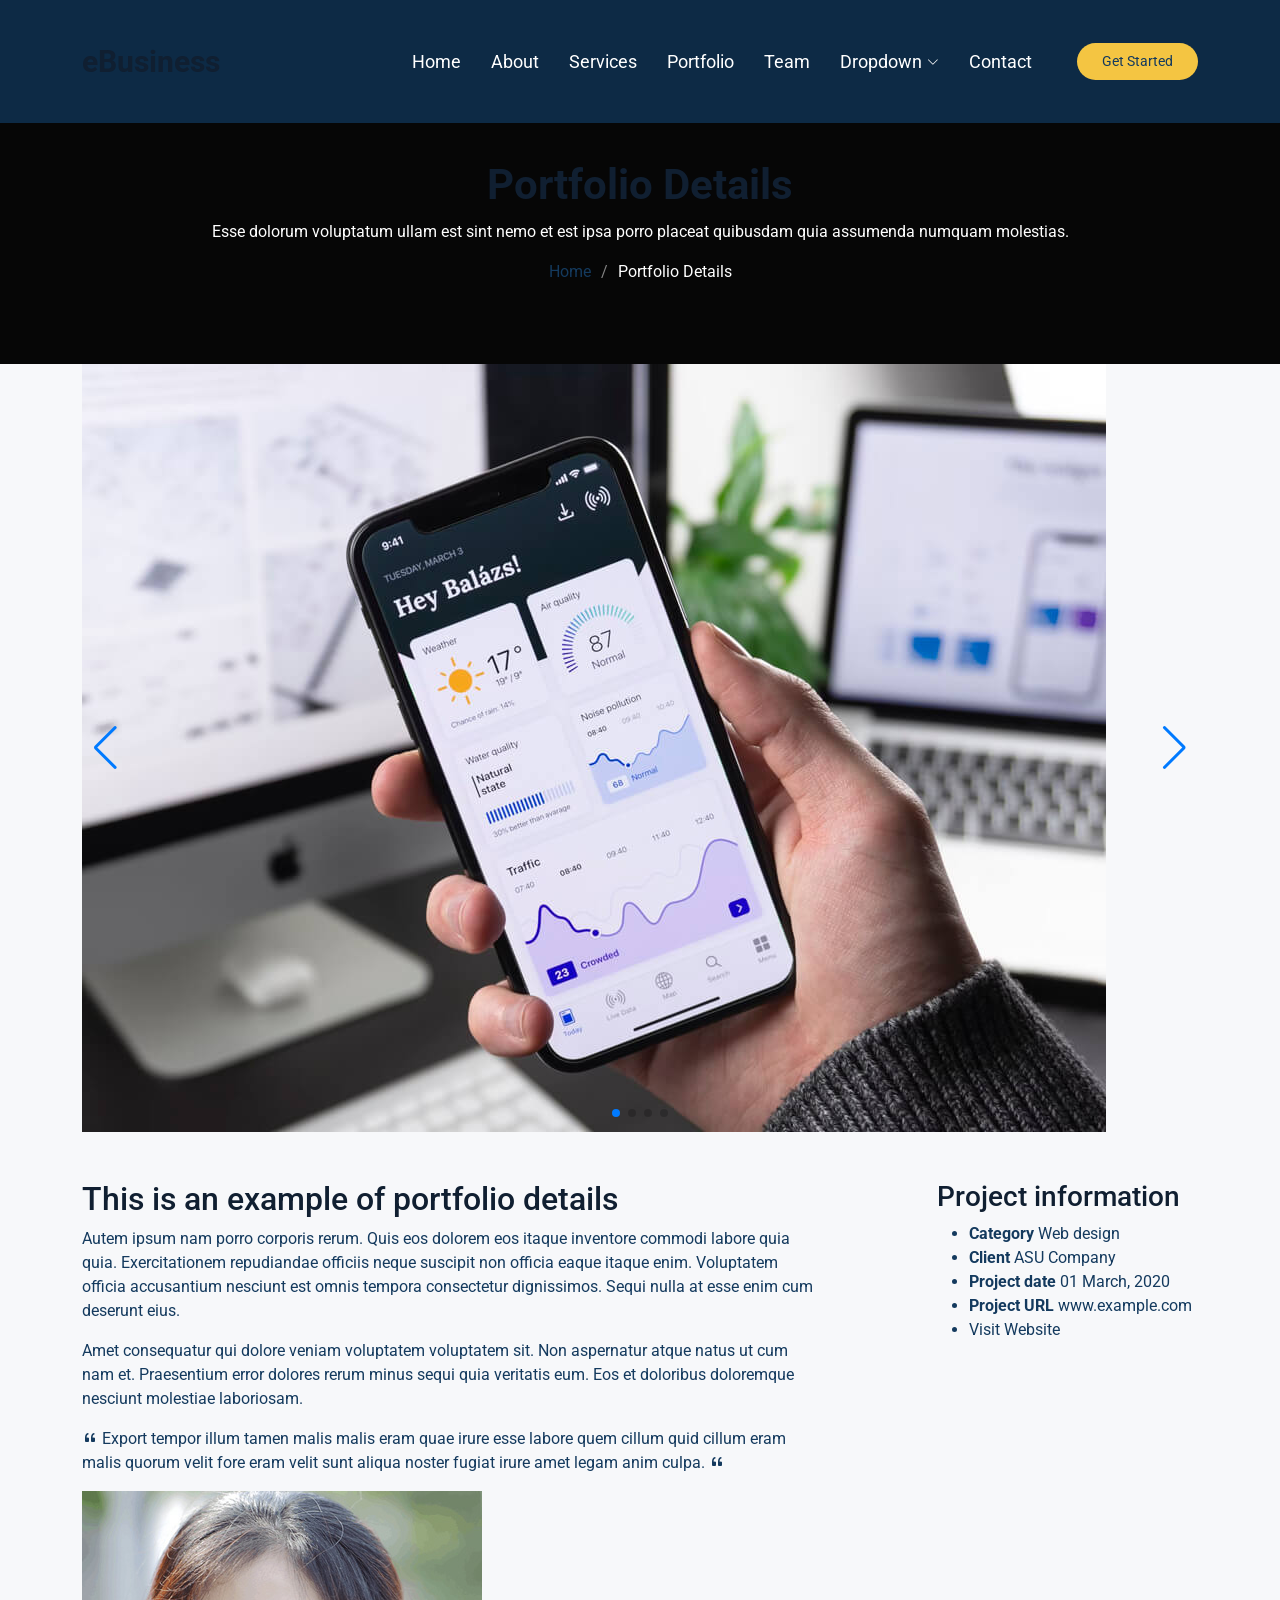
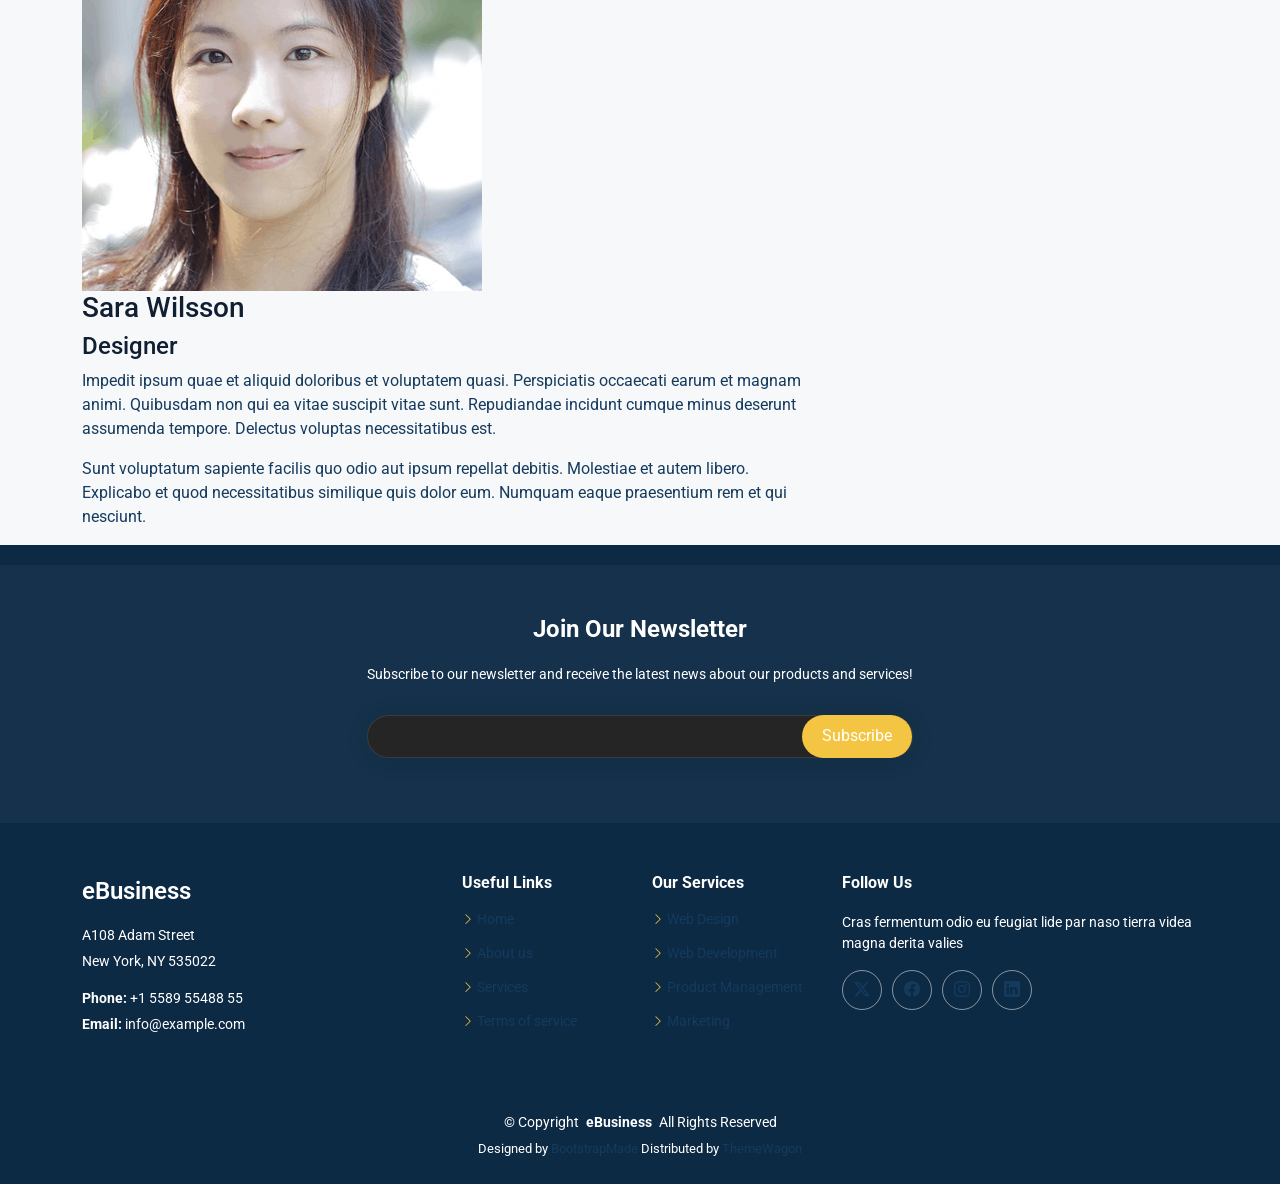
<file: portfolio-details.html>
<!DOCTYPE html>
<html lang="en">

<head>
  <meta charset="utf-8">
  <meta content="width=device-width, initial-scale=1.0" name="viewport">
  <title>Portfolio Details - eBusiness Bootstrap Template</title>
  <meta name="description" content="">
  <meta name="keywords" content="">

  <!-- Favicons -->
  <link href="assets/img/favicon.png" rel="icon">
  <link href="assets/img/apple-touch-icon.png" rel="apple-touch-icon">

  <!-- Fonts -->
  <link href="https://fonts.googleapis.com" rel="preconnect">
  <link href="https://fonts.gstatic.com" rel="preconnect" crossorigin>
  <link href="https://fonts.googleapis.com/css2?family=Roboto:ital,wght@0,100;0,300;0,400;0,500;0,700;0,900;1,100;1,300;1,400;1,500;1,700;1,900&family=Poppins:ital,wght@0,100;0,200;0,300;0,400;0,500;0,600;0,700;0,800;0,900;1,100;1,200;1,300;1,400;1,500;1,600;1,700;1,800;1,900&family=Raleway:ital,wght@0,100;0,200;0,300;0,400;0,500;0,600;0,700;0,800;0,900;1,100;1,200;1,300;1,400;1,500;1,600;1,700;1,800;1,900&display=swap" rel="stylesheet">

  <!-- Vendor CSS Files -->
  <link href="assets/vendor/bootstrap/css/bootstrap.min.css" rel="stylesheet">
  <link href="assets/vendor/bootstrap-icons/bootstrap-icons.css" rel="stylesheet">
  <link href="assets/vendor/aos/aos.css" rel="stylesheet">
  <link href="assets/vendor/glightbox/css/glightbox.min.css" rel="stylesheet">
  <link href="assets/vendor/swiper/swiper-bundle.min.css" rel="stylesheet">

  <!-- Main CSS File -->
  <link href="assets/css/main.css" rel="stylesheet">

  <!-- =======================================================
  * Template Name: eBusiness
  * Template URL: https://bootstrapmade.com/ebusiness-bootstrap-corporate-template/
  * Updated: Aug 07 2024 with Bootstrap v5.3.3
  * Author: BootstrapMade.com
  * License: https://bootstrapmade.com/license/
  ======================================================== -->
</head>

<body class="portfolio-details-page">

  <header id="header" class="header d-flex align-items-center fixed-top">
    <div class="container-fluid container-xl position-relative d-flex align-items-center">

      <a href="index.html" class="logo d-flex align-items-center me-auto">
        <!-- Uncomment the line below if you also wish to use an image logo -->
        <!-- <img src="assets/img/logo.png" alt=""> -->
        <h1 class="sitename">eBusiness</h1>
      </a>

      <nav id="navmenu" class="navmenu">
        <ul>
          <li><a href="#hero">Home</a></li>
          <li><a href="#about">About</a></li>
          <li><a href="#services">Services</a></li>
          <li><a href="#portfolio">Portfolio</a></li>
          <li><a href="#team">Team</a></li>
          <li class="dropdown"><a href="#"><span>Dropdown</span> <i class="bi bi-chevron-down toggle-dropdown"></i></a>
            <ul>
              <li><a href="#">Dropdown 1</a></li>
              <li class="dropdown"><a href="#"><span>Deep Dropdown</span> <i class="bi bi-chevron-down toggle-dropdown"></i></a>
                <ul>
                  <li><a href="#">Deep Dropdown 1</a></li>
                  <li><a href="#">Deep Dropdown 2</a></li>
                  <li><a href="#">Deep Dropdown 3</a></li>
                  <li><a href="#">Deep Dropdown 4</a></li>
                  <li><a href="#">Deep Dropdown 5</a></li>
                </ul>
              </li>
              <li><a href="#">Dropdown 2</a></li>
              <li><a href="#">Dropdown 3</a></li>
              <li><a href="#">Dropdown 4</a></li>
            </ul>
          </li>
          <li><a href="#contact">Contact</a></li>
        </ul>
        <i class="mobile-nav-toggle d-xl-none bi bi-list"></i>
      </nav>

      <a class="btn-getstarted" href="index.html#about">Get Started</a>

    </div>
  </header>

  <main class="main">

    <!-- Page Title -->
    <div class="page-title dark-background">
      <div class="container position-relative">
        <h1>Portfolio Details</h1>
        <p>Esse dolorum voluptatum ullam est sint nemo et est ipsa porro placeat quibusdam quia assumenda numquam molestias.</p>
        <nav class="breadcrumbs">
          <ol>
            <li><a href="index.html">Home</a></li>
            <li class="current">Portfolio Details</li>
          </ol>
        </nav>
      </div>
    </div><!-- End Page Title -->

    <!-- Portfolio Details Section -->
    <section id="portfolio-details" class="portfolio-details section">

      <div class="container" data-aos="fade-up">

        <div class="portfolio-details-slider swiper init-swiper">
          <script type="application/json" class="swiper-config">
            {
              "loop": true,
              "speed": 600,
              "autoplay": {
                "delay": 5000
              },
              "slidesPerView": "auto",
              "navigation": {
                "nextEl": ".swiper-button-next",
                "prevEl": ".swiper-button-prev"
              },
              "pagination": {
                "el": ".swiper-pagination",
                "type": "bullets",
                "clickable": true
              }
            }
          </script>
          <div class="swiper-wrapper align-items-center">

            <div class="swiper-slide">
              <img src="assets/img/portfolio/app-1.jpg" alt="">
            </div>

            <div class="swiper-slide">
              <img src="assets/img/portfolio/product-1.jpg" alt="">
            </div>

            <div class="swiper-slide">
              <img src="assets/img/portfolio/branding-1.jpg" alt="">
            </div>

            <div class="swiper-slide">
              <img src="assets/img/portfolio/books-1.jpg" alt="">
            </div>

          </div>
          <div class="swiper-button-prev"></div>
          <div class="swiper-button-next"></div>
          <div class="swiper-pagination"></div>
        </div>

        <div class="row justify-content-between gy-4 mt-4">

          <div class="col-lg-8" data-aos="fade-up">
            <div class="portfolio-description">
              <h2>This is an example of portfolio details</h2>
              <p>
                Autem ipsum nam porro corporis rerum. Quis eos dolorem eos itaque inventore commodi labore quia quia. Exercitationem repudiandae officiis neque suscipit non officia eaque itaque enim. Voluptatem officia accusantium nesciunt est omnis tempora consectetur dignissimos. Sequi nulla at esse enim cum deserunt eius.
              </p>
              <p>
                Amet consequatur qui dolore veniam voluptatem voluptatem sit. Non aspernatur atque natus ut cum nam et. Praesentium error dolores rerum minus sequi quia veritatis eum. Eos et doloribus doloremque nesciunt molestiae laboriosam.
              </p>

              <div class="testimonial-item">
                <p>
                  <i class="bi bi-quote quote-icon-left"></i>
                  <span>Export tempor illum tamen malis malis eram quae irure esse labore quem cillum quid cillum eram malis quorum velit fore eram velit sunt aliqua noster fugiat irure amet legam anim culpa.</span>
                  <i class="bi bi-quote quote-icon-right"></i>
                </p>
                <div>
                  <img src="assets/img/testimonials/testimonials-2.jpg" class="testimonial-img" alt="">
                  <h3>Sara Wilsson</h3>
                  <h4>Designer</h4>
                </div>
              </div>

              <p>
                Impedit ipsum quae et aliquid doloribus et voluptatem quasi. Perspiciatis occaecati earum et magnam animi. Quibusdam non qui ea vitae suscipit vitae sunt. Repudiandae incidunt cumque minus deserunt assumenda tempore. Delectus voluptas necessitatibus est.
              </p>

              <p>
                Sunt voluptatum sapiente facilis quo odio aut ipsum repellat debitis. Molestiae et autem libero. Explicabo et quod necessitatibus similique quis dolor eum. Numquam eaque praesentium rem et qui nesciunt.
              </p>

            </div>
          </div>

          <div class="col-lg-3" data-aos="fade-up" data-aos-delay="100">
            <div class="portfolio-info">
              <h3>Project information</h3>
              <ul>
                <li><strong>Category</strong> Web design</li>
                <li><strong>Client</strong> ASU Company</li>
                <li><strong>Project date</strong> 01 March, 2020</li>
                <li><strong>Project URL</strong> <a href="#">www.example.com</a></li>
                <li><a href="#" class="btn-visit align-self-start">Visit Website</a></li>
              </ul>
            </div>
          </div>

        </div>

      </div>

    </section><!-- /Portfolio Details Section -->

  </main>

  <footer id="footer" class="footer dark-background">

    <div class="footer-newsletter">
      <div class="container">
        <div class="row justify-content-center text-center">
          <div class="col-lg-6">
            <h4>Join Our Newsletter</h4>
            <p>Subscribe to our newsletter and receive the latest news about our products and services!</p>
            <form action="forms/newsletter.php" method="post" class="php-email-form">
              <div class="newsletter-form"><input type="email" name="email"><input type="submit" value="Subscribe"></div>
              <div class="loading">Loading</div>
              <div class="error-message"></div>
              <div class="sent-message">Your subscription request has been sent. Thank you!</div>
            </form>
          </div>
        </div>
      </div>
    </div>

    <div class="container footer-top">
      <div class="row gy-4">
        <div class="col-lg-4 col-md-6 footer-about">
          <a href="index.html" class="d-flex align-items-center">
            <span class="sitename">eBusiness</span>
          </a>
          <div class="footer-contact pt-3">
            <p>A108 Adam Street</p>
            <p>New York, NY 535022</p>
            <p class="mt-3"><strong>Phone:</strong> <span>+1 5589 55488 55</span></p>
            <p><strong>Email:</strong> <span>info@example.com</span></p>
          </div>
        </div>

        <div class="col-lg-2 col-md-3 footer-links">
          <h4>Useful Links</h4>
          <ul>
            <li><i class="bi bi-chevron-right"></i> <a href="#">Home</a></li>
            <li><i class="bi bi-chevron-right"></i> <a href="#">About us</a></li>
            <li><i class="bi bi-chevron-right"></i> <a href="#">Services</a></li>
            <li><i class="bi bi-chevron-right"></i> <a href="#">Terms of service</a></li>
          </ul>
        </div>

        <div class="col-lg-2 col-md-3 footer-links">
          <h4>Our Services</h4>
          <ul>
            <li><i class="bi bi-chevron-right"></i> <a href="#">Web Design</a></li>
            <li><i class="bi bi-chevron-right"></i> <a href="#">Web Development</a></li>
            <li><i class="bi bi-chevron-right"></i> <a href="#">Product Management</a></li>
            <li><i class="bi bi-chevron-right"></i> <a href="#">Marketing</a></li>
          </ul>
        </div>

        <div class="col-lg-4 col-md-12">
          <h4>Follow Us</h4>
          <p>Cras fermentum odio eu feugiat lide par naso tierra videa magna derita valies</p>
          <div class="social-links d-flex">
            <a href=""><i class="bi bi-twitter-x"></i></a>
            <a href=""><i class="bi bi-facebook"></i></a>
            <a href=""><i class="bi bi-instagram"></i></a>
            <a href=""><i class="bi bi-linkedin"></i></a>
          </div>
        </div>

      </div>
    </div>

    <div class="container copyright text-center mt-4">
      <p>© <span>Copyright</span> <strong class="px-1 sitename">eBusiness</strong> <span>All Rights Reserved</span></p>
      <div class="credits">
        <!-- All the links in the footer should remain intact. -->
        <!-- You can delete the links only if you've purchased the pro version. -->
        <!-- Licensing information: https://bootstrapmade.com/license/ -->
        <!-- Purchase the pro version with working PHP/AJAX contact form: [buy-url] -->
        Designed by <a href="https://bootstrapmade.com/">BootstrapMade</a> Distributed by <a href="https://themewagon.com" target="_blank">ThemeWagon</a>
      </div>
    </div>

  </footer>

  <!-- Scroll Top -->
  <a href="#" id="scroll-top" class="scroll-top d-flex align-items-center justify-content-center"><i class="bi bi-arrow-up-short"></i></a>

  <!-- Preloader -->
  <div id="preloader"></div>

  <!-- Vendor JS Files -->
  <script src="assets/vendor/bootstrap/js/bootstrap.bundle.min.js"></script>
  <script src="assets/vendor/php-email-form/validate.js"></script>
  <script src="assets/vendor/aos/aos.js"></script>
  <script src="assets/vendor/glightbox/js/glightbox.min.js"></script>
  <script src="assets/vendor/imagesloaded/imagesloaded.pkgd.min.js"></script>
  <script src="assets/vendor/isotope-layout/isotope.pkgd.min.js"></script>
  <script src="assets/vendor/swiper/swiper-bundle.min.js"></script>

  <!-- Main JS File -->
  <script src="assets/js/main.js"></script>

</body>

</html>
</file>
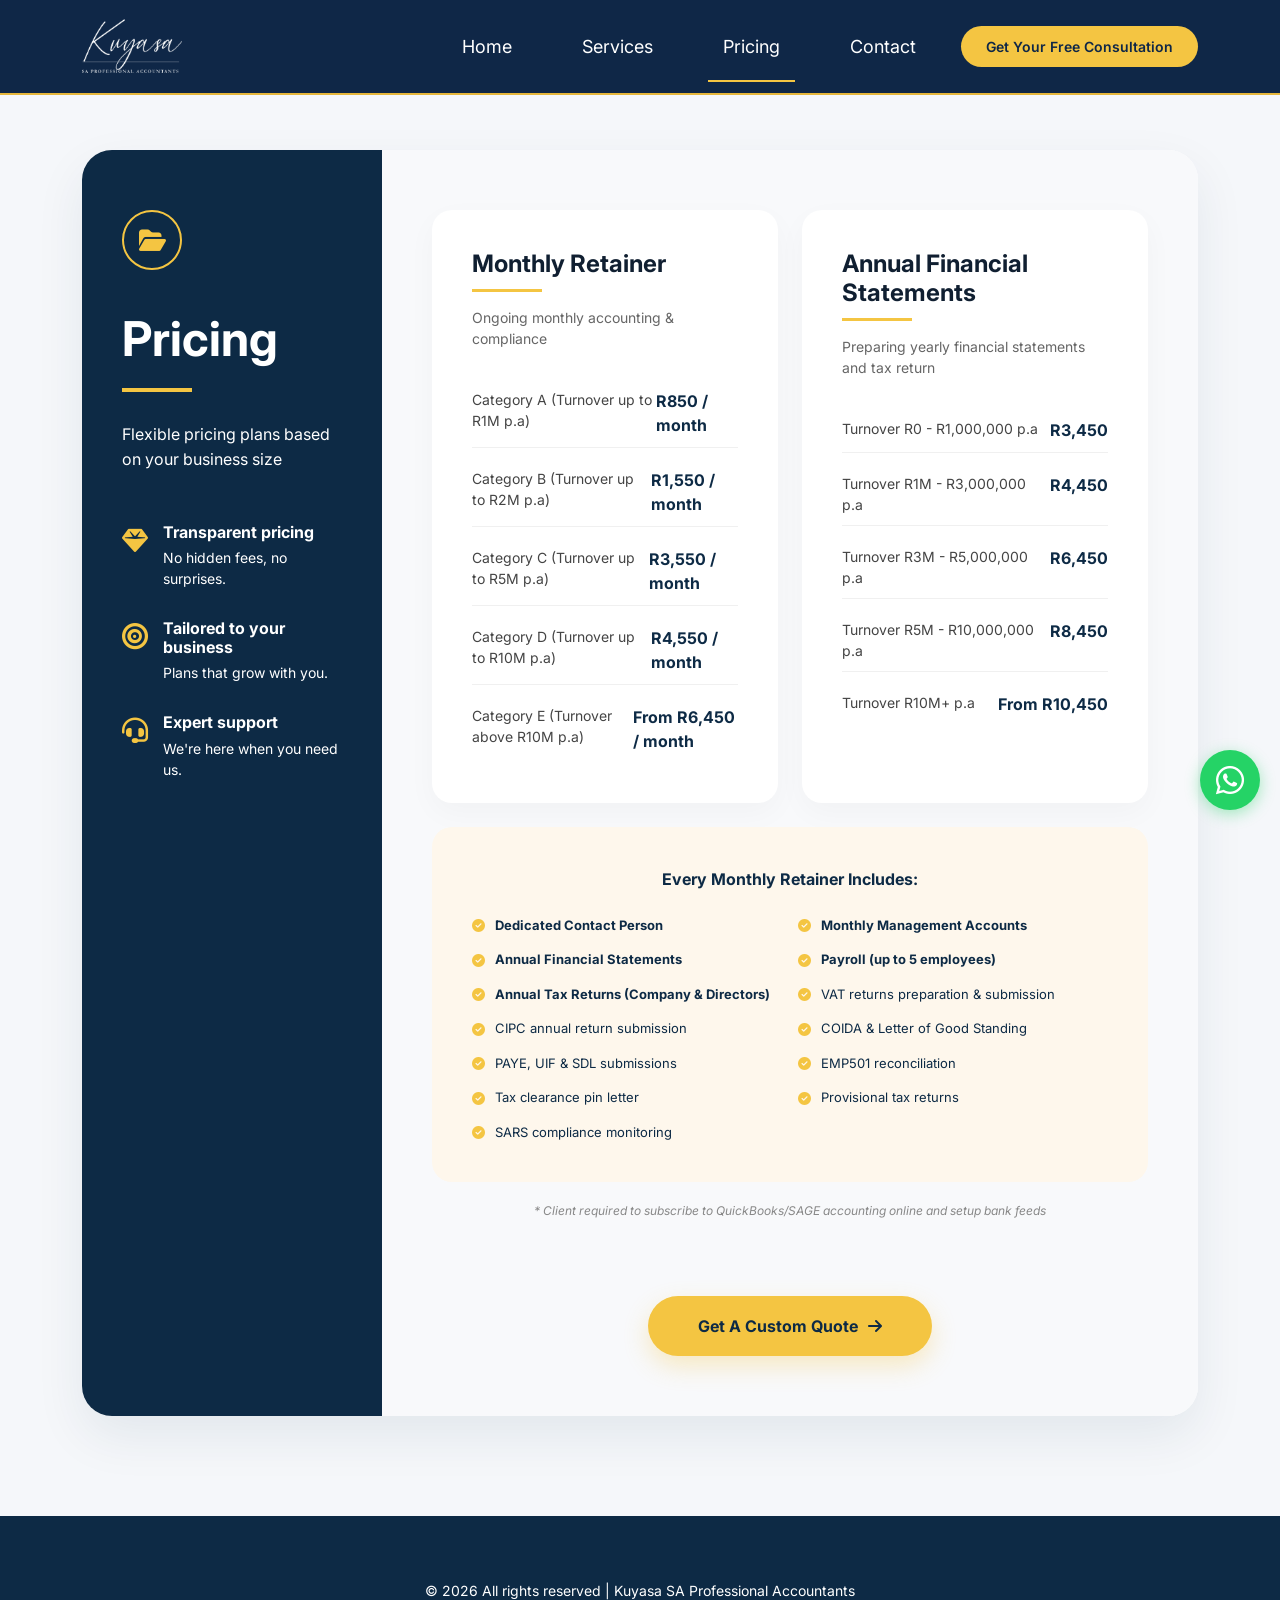
<file: pricing.html>
<!DOCTYPE html>
<html lang="en">

<head>
  <meta charset="utf-8">
  <meta content="width=device-width, initial-scale=1.0" name="viewport">
  <title>Kuyasa SA</title>
  <meta name="description" content="Kuyasa SA provides professional accounting, tax, payroll, and consulting services to businesses across South Africa. Based in Gqeberha.">
  <meta name="keywords" content="">

  <!-- Favicons -->
  <link href="assets/img/favicon.png" rel="icon">
  <link href="assets/img/apple-touch-icon.png" rel="apple-touch-icon">

  <!-- Fonts -->
  <link href="https://fonts.googleapis.com" rel="preconnect">
  <link href="https://fonts.googleapis.com/css2?family=Inter:opsz,wght@14..32,300;14..32,400;14..32,500;14..32,600;14..32,700&display=swap" rel="stylesheet">
  <link href="https://fonts.gstatic.com" rel="preconnect" crossorigin>
  <link href="https://fonts.googleapis.com/css2?family=Roboto:ital,wght@0,100;0,300;0,400;0,500;0,700;0,900;1,100;1,300;1,400;1,500;1,700;1,900&family=Poppins:ital,wght@0,100;0,200;0,300;0,400;0,500;0,600;0,700;0,800;0,900;1,100;1,200;1,300;1,400;1,500;1,600;1,700;1,800;1,900&family=Raleway:ital,wght@0,100;0,200;0,300;0,400;0,500;0,600;0,700;0,800;0,900;1,100;1,200;1,300;1,400;1,500;1,600;1,700;1,800;1,900&display=swap" rel="stylesheet">

  <!-- Vendor CSS Files -->
   <!-- Font Awesome Icons -->
<link rel="stylesheet" href="https://cdnjs.cloudflare.com/ajax/libs/font-awesome/6.5.1/css/all.min.css">
  <link href="assets/vendor/bootstrap/css/bootstrap.min.css" rel="stylesheet">
  <link href="assets/vendor/bootstrap-icons/bootstrap-icons.css" rel="stylesheet">
  <link href="assets/vendor/aos/aos.css" rel="stylesheet">
  <link href="assets/vendor/glightbox/css/glightbox.min.css" rel="stylesheet">
  <link href="assets/vendor/swiper/swiper-bundle.min.css" rel="stylesheet">

  <!-- Main CSS File -->
  <link href="assets/css/main.css" rel="stylesheet">
  <style>
  /* Navbar active underline - Gold */
  .navmenu ul li a.active {
    color: #F4C542 !important;
    position: relative;
  }
  .navmenu ul li a.active::after {
    content: '';
    position: absolute;
    bottom: -4px;
    left: 0;
    width: 100%;
    height: 2px;
    background: #F4C542;
  }
</style>


  <!-- =======================================================
  * Template Name: eBusiness
  * Template URL: https://bootstrapmade.com/ebusiness-bootstrap-corporate-template/
  * Updated: Aug 07 2024 with Bootstrap v5.3.3
  * Author: BootstrapMade.com
  * License: https://bootstrapmade.com/license/
  ======================================================== -->
</head>

<body class="index-page">

  <!-- Dark Navy Navbar -->
<header id="header" class="header d-flex align-items-center fixed-top" style="background: #0F2747 !important; border-bottom: 2px solid #E6B73C; padding: 15px 0; transition: all 0.5s; z-index: 997;">
  <div class="container-fluid container-xl position-relative d-flex align-items-center">

    <!-- Kuyasa SA logo -->
    <a href="index.html" class="logo d-flex align-items-center me-auto">
      <img src="assets/img/Kuyasa-logo.png" alt="Company Logo" style="width: 100px; filter: brightness(0) invert(1);">
    </a>

    <!-- Navbar menu -->
    <nav id="navmenu" class="navmenu">
      <ul style="display: flex; list-style: none; margin: 0; padding: 0; align-items: center; gap: 40px;">
        <li><a href="index.html" style="color: #ffffff !important; font-weight: 400; font-size: 18px; text-decoration: none;">Home</a></li>
        <li><a href="services.html" style="color: #ffffff !important; font-weight: 400; font-size: 18px; text-decoration: none;">Services</a></li>
        <li><a href="pricing.html" class="active" style="color: #ffffff !important; font-weight: 400; font-size: 18px; text-decoration: none;">Pricing</a></li>
        <li><a href="contact.html" style="color: #ffffff !important; font-weight: 400; font-size: 18px; text-decoration: none;">Contact</a></li>
      </ul>
      <i class="mobile-nav-toggle d-xl-none bi bi-list" style="color: #ffffff; font-size: 28px; cursor: pointer;"></i>
    </nav>

    <!-- Consultation Button -->
    <a class="btn-getstarted booking-trigger" href="#booking" style="background: #E6B73C; color: #0F2747 !important; padding: 10px 25px; border-radius: 50px; font-weight: 600; font-size: 14px; text-decoration: none; margin-left: 30px; transition: 0.3s; border: none;">Get Your Free Consultation</a>

  </div>
</header>

  <main class="main">
 
<!-- Pricing Section -->
<section id="pricing" style="padding: 100px 0; background: #F5F7FA;">
  <div class="container">
    <div style="background: #ffffff; border-radius: 30px; box-shadow: 0 20px 50px rgba(15, 46, 79, 0.08); overflow: hidden; display: flex; flex-wrap: wrap;">
      
      <!-- Left Sidebar: Pricing Title (Forced White Text) -->
      <div style="background: #0D2A45; width: 300px; padding: 60px 40px; display: flex; flex-direction: column; color: #ffffff;">
        <!-- Top Folder Icon -->
        <div style="width: 60px; height: 60px; border: 2px solid #F4C542; border-radius: 50%; display: flex; align-items: center; justify-content: center; margin-bottom: 40px;">
          <i class="fas fa-folder-open" style="color: #F4C542; font-size: 24px;"></i>
        </div>
        
        <h2 style="font-size: 48px; font-weight: 700; margin-bottom: 20px; color: #ffffff !important;">Pricing</h2>
        <div style="width: 70px; height: 4px; background: #F4C542; margin-bottom: 30px;"></div>
        <p style="font-size: 16px; color: #ffffff !important; line-height: 1.6; margin-bottom: 50px;">Flexible pricing plans based on your business size</p>
        
        <!-- Sidebar Features with Gold Icons -->
        <div style="display: flex; flex-direction: column; gap: 30px;">
          <div style="display: flex; align-items: flex-start; gap: 15px;">
            <i class="fas fa-gem" style="color: #F4C542; font-size: 26px; margin-top: 5px;"></i>
            <div>
              <h5 style="font-size: 16px; font-weight: 700; margin-bottom: 5px; color: #ffffff !important;">Transparent pricing</h5>
              <p style="font-size: 14px; color: #ffffff !important; margin: 0;">No hidden fees, no surprises.</p>
            </div>
          </div>
          <div style="display: flex; align-items: flex-start; gap: 15px;">
            <i class="fas fa-bullseye" style="color: #F4C542; font-size: 26px; margin-top: 5px;"></i>
            <div>
              <h5 style="font-size: 16px; font-weight: 700; margin-bottom: 5px; color: #ffffff !important;">Tailored to your business</h5>
              <p style="font-size: 14px; color: #ffffff !important; margin: 0;">Plans that grow with you.</p>
            </div>
          </div>
          <div style="display: flex; align-items: flex-start; gap: 15px;">
            <i class="fas fa-headset" style="color: #F4C542; font-size: 26px; margin-top: 5px;"></i>
            <div>
              <h5 style="font-size: 16px; font-weight: 700; margin-bottom: 5px; color: #ffffff !important;">Expert support</h5>
              <p style="font-size: 14px; color: #ffffff !important; margin: 0;">We're here when you need us.</p>
            </div>
          </div>
        </div>
      </div>

      <!-- Right Side: Pricing Tables -->
      <div style="flex: 1; padding: 60px 50px; background: #F8F9FB;">
        <div class="row g-4">
          
          <!-- Monthly Retainer Table -->
          <div class="col-lg-6">
            <div style="background: #ffffff; padding: 40px; border-radius: 20px; height: 100%; box-shadow: 0 10px 30px rgba(0,0,0,0.03);">
              <h3 style="color: #0D2A45; font-size: 24px; font-weight: 700; margin-bottom: 10px;">Monthly Retainer</h3>
              <div style="width: 70px; height: 3px; background: #F4C542; margin-bottom: 15px;"></div>
              <p style="color: #666; font-size: 14px; margin-bottom: 40px;">Ongoing monthly accounting & compliance</p>
              
              <div style="display: flex; flex-direction: column; gap: 20px;">
                <div style="display: flex; justify-content: space-between; border-bottom: 1px solid #f0f0f0; padding-bottom: 10px;">
                  <span style="font-size: 14px; color: #444;">Category A (Turnover up to R1M p.a)</span>
                  <span style="font-weight: 700; color: #0D2A45;">R850 / month</span>
                </div>
                <div style="display: flex; justify-content: space-between; border-bottom: 1px solid #f0f0f0; padding-bottom: 10px;">
                  <span style="font-size: 14px; color: #444;">Category B (Turnover up to R2M p.a)</span>
                  <span style="font-weight: 700; color: #0D2A45;">R1,550 / month</span>
                </div>
                <div style="display: flex; justify-content: space-between; border-bottom: 1px solid #f0f0f0; padding-bottom: 10px;">
                  <span style="font-size: 14px; color: #444;">Category C (Turnover up to R5M p.a)</span>
                  <span style="font-weight: 700; color: #0D2A45;">R3,550 / month</span>
                </div>
                <div style="display: flex; justify-content: space-between; border-bottom: 1px solid #f0f0f0; padding-bottom: 10px;">
                  <span style="font-size: 14px; color: #444;">Category D (Turnover up to R10M p.a)</span>
                  <span style="font-weight: 700; color: #0D2A45;">R4,550 / month</span>
                </div>
                <div style="display: flex; justify-content: space-between; padding-bottom: 10px;">
                  <span style="font-size: 14px; color: #444;">Category E (Turnover above R10M p.a)</span>
                  <span style="font-weight: 700; color: #0D2A45;">From R6,450 / month</span>
                </div>
              </div>
            </div>
          </div>

          <!-- Annual Statements Table -->
          <div class="col-lg-6">
            <div style="background: #ffffff; padding: 40px; border-radius: 20px; height: 100%; box-shadow: 0 10px 30px rgba(0,0,0,0.03);">
              <h3 style="color: #0D2A45; font-size: 24px; font-weight: 700; margin-bottom: 10px;">Annual Financial Statements</h3>
              <div style="width: 70px; height: 3px; background: #F4C542; margin-bottom: 15px;"></div>
              <p style="color: #666; font-size: 14px; margin-bottom: 40px;">Preparing yearly financial statements and tax return</p>
              
              <div style="display: flex; flex-direction: column; gap: 20px;">
                <div style="display: flex; justify-content: space-between; border-bottom: 1px solid #f0f0f0; padding-bottom: 10px;">
                  <span style="font-size: 14px; color: #444;">Turnover R0 - R1,000,000 p.a</span>
                  <span style="font-weight: 700; color: #0D2A45;">R3,450</span>
                </div>
                <div style="display: flex; justify-content: space-between; border-bottom: 1px solid #f0f0f0; padding-bottom: 10px;">
                  <span style="font-size: 14px; color: #444;">Turnover R1M - R3,000,000 p.a</span>
                  <span style="font-weight: 700; color: #0D2A45;">R4,450</span>
                </div>
                <div style="display: flex; justify-content: space-between; border-bottom: 1px solid #f0f0f0; padding-bottom: 10px;">
                  <span style="font-size: 14px; color: #444;">Turnover R3M - R5,000,000 p.a</span>
                  <span style="font-weight: 700; color: #0D2A45;">R6,450</span>
                </div>
                <div style="display: flex; justify-content: space-between; border-bottom: 1px solid #f0f0f0; padding-bottom: 10px;">
                  <span style="font-size: 14px; color: #444;">Turnover R5M - R10,000,000 p.a</span>
                  <span style="font-weight: 700; color: #0D2A45;">R8,450</span>
                </div>
                <div style="display: flex; justify-content: space-between; padding-bottom: 10px;">
                  <span style="font-size: 14px; color: #444;">Turnover R10M+ p.a</span>
                  <span style="font-weight: 700; color: #0D2A45;">From R10,450</span>
                </div>
              </div>
            </div>
          </div>

                    <!-- All 13 Included Services Grid -->
          <div class="col-12">
            <div style="background: #FEF7EC; padding: 40px; border-radius: 20px;">
              <p style="color: #0D2A45; font-weight: 700; margin-bottom: 25px; text-align: center; font-size: 16px;">Every Monthly Retainer Includes:</p>
              <div style="display: grid; grid-template-columns: repeat(auto-fit, minmax(220px, 1fr)); gap: 15px;">
                <!-- Bold Items -->
                <div style="display: flex; align-items: center; gap: 10px; font-size: 13px; color: #0D2A45; font-weight: 700;"><i class="fas fa-check-circle" style="color: #F4C542;"></i> Dedicated Contact Person</div>
                <div style="display: flex; align-items: center; gap: 10px; font-size: 13px; color: #0D2A45; font-weight: 700;"><i class="fas fa-check-circle" style="color: #F4C542;"></i> Monthly Management Accounts</div>
                <div style="display: flex; align-items: center; gap: 10px; font-size: 13px; color: #0D2A45; font-weight: 700;"><i class="fas fa-check-circle" style="color: #F4C542;"></i> Annual Financial Statements</div>
                <div style="display: flex; align-items: center; gap: 10px; font-size: 13px; color: #0D2A45; font-weight: 700;"><i class="fas fa-check-circle" style="color: #F4C542;"></i> Payroll (up to 5 employees)</div>
                <div style="display: flex; align-items: center; gap: 10px; font-size: 13px; color: #0D2A45; font-weight: 700;"><i class="fas fa-check-circle" style="color: #F4C542;"></i> Annual Tax Returns (Company & Directors)</div>
                
                <!-- Normal Items -->
                <div style="display: flex; align-items: center; gap: 10px; font-size: 13px; color: #0D2A45;"><i class="fas fa-check-circle" style="color: #F4C542;"></i> VAT returns preparation & submission</div>
                <div style="display: flex; align-items: center; gap: 10px; font-size: 13px; color: #0D2A45;"><i class="fas fa-check-circle" style="color: #F4C542;"></i> CIPC annual return submission</div>
                <div style="display: flex; align-items: center; gap: 10px; font-size: 13px; color: #0D2A45;"><i class="fas fa-check-circle" style="color: #F4C542;"></i> COIDA & Letter of Good Standing</div>
                <div style="display: flex; align-items: center; gap: 10px; font-size: 13px; color: #0D2A45;"><i class="fas fa-check-circle" style="color: #F4C542;"></i> PAYE, UIF & SDL submissions</div>
                <div style="display: flex; align-items: center; gap: 10px; font-size: 13px; color: #0D2A45;"><i class="fas fa-check-circle" style="color: #F4C542;"></i> EMP501 reconciliation</div>
                <div style="display: flex; align-items: center; gap: 10px; font-size: 13px; color: #0D2A45;"><i class="fas fa-check-circle" style="color: #F4C542;"></i> Tax clearance pin letter</div>
                <div style="display: flex; align-items: center; gap: 10px; font-size: 13px; color: #0D2A45;"><i class="fas fa-check-circle" style="color: #F4C542;"></i> Provisional tax returns</div>
                <div style="display: flex; align-items: center; gap: 10px; font-size: 13px; color: #0D2A45;"><i class="fas fa-check-circle" style="color: #F4C542;"></i> SARS compliance monitoring</div>
              </div>
            </div>
            <p style="text-align: center; font-size: 12px; color: #888; margin-top: 20px; font-style: italic;">* Client required to subscribe to QuickBooks/SAGE accounting online and setup bank feeds</p>
          </div>

    <!-- Get A Custom Quote Button -->
    <div style="text-align: center; margin-top: 60px;">
      <button class="quote-trigger" onclick="document.getElementById('quotation').style.display='block'; document.getElementById('quotation').scrollIntoView({ behavior: 'smooth' });" style="background: #F4C542; color: #0D2A45 !important; border: none; padding: 18px 50px; border-radius: 50px; font-weight: 700; font-size: 16px; cursor: pointer; display: inline-flex; align-items: center; gap: 10px; box-shadow: 0 10px 25px rgba(244, 197, 66, 0.3); transition: none !important;">
        Get A Custom Quote <i class="fas fa-arrow-right"></i>
      </button>
    </div>
  </div>
</section>


<!-- Service Quotation Section -->
<section id="quotation" class="contact section" style="display: none; background-color: #f9f9f9; padding: 60px 0;">
  <div class="container section-title">
    <h2>Request A Quotation</h2>
    <p>Tell us about your requirements and we'll send you a custom quote</p>
  </div>
  
  <div class="container">
    <div class="row justify-content-center">
      <div class="col-lg-8">
        <div class="contact-form-block" style="background: #fff; padding: 30px; border-radius: 10px; box-shadow: 0 0 30px rgba(0,0,0,0.1);">
          <form id="quoteForm">
            <div class="row gy-3">
              <div class="col-md-6">
                <input type="text" class="form-control" placeholder="Business Name" required>
              </div>
              <div class="col-md-6">
                <input type="email" class="form-control" placeholder="Work Email Address" required>
              </div>
              <div class="col-md-12">
                <select class="form-control" required>
                  <option value="">Select Primary Service Needed</option>
                  <option value="monthly-retainer">Monthly Retainer</option>
                  <option value="annual-financials">Annual Financial Statements</option>
                  <option value="payroll-only">Payroll Services Only</option>
                  <option value="tax-clearance">Tax Clearance & SARS Support</option>
                  <option value="other">Other Consulting</option>
                </select>
              </div>
              <div class="col-12">
                <textarea class="form-control" rows="5" placeholder="Please describe your business size and specific needs..." required></textarea>
              </div>
              <div class="col-12 text-center">
                <button type="submit" style="background: #3ec1d5; color: #fff; border: 0; padding: 12px 40px; border-radius: 50px; font-weight: 600;">Submit Quote Request</button>
              </div>
            </div>
          </form>
          <div id="quoteSuccess" style="display: none; text-align: center; margin-top: 20px; padding: 20px; background: #d4edda; color: #155724; border-radius: 8px;">
            <strong>Success!</strong> Your request has been received. Our team will contact you with a quotation shortly.
          </div>
        </div>
      </div>
    </div>
  </div>
</section>

    <!-- End of pricing section-->

<!-- Contact Section -->
<section id="contact" class="contact section" style="display: none;">
  <div class="container section-title" data-aos="fade-up">
    <h2>Contact Us</h2>
  </div>

  <div class="container">
    <div class="row g-4">
      
      <!-- Get In Touch Block -->
      <div class="col-lg-6" data-aos="fade-up" data-aos-delay="100">
        <div class="contact-info-block">
          <h3 style="font-weight: 700;">Get In Touch</h3>
          <div class="contact-details">
            <div class="contact-item">
              <i class="fas fa-map-marker-alt"></i>
              <div>
                <strong>Address</strong>
                <p>2nd Floor, 50 4th Ave, Newton Park, Gqeberha, 6001</p>
              </div>
            </div>
            <div class="contact-item">
              <i class="fas fa-phone"></i>
              <div>
                <strong>Phone</strong>
                <p>073 398 9984</p>
              </div>
            </div>
            <div class="contact-item">
              <i class="fas fa-phone"></i>
              <div>
                <strong>Office</strong>
                <p>041 354 5008</p>
              </div>
            </div>
            <div class="contact-item">
              <i class="fas fa-envelope"></i>
              <div>
                <strong>Email</strong>
                <p>info@kuyasasa.co.za</p>
              </div>
            </div>
          </div>
          
          <div class="social-links-block" style="margin-top: 25px; padding: 20px; background: #f8f9f9; border-radius: 15px;">
            <h4>Connect With Us</h4>
            <div class="social-icons">
              <a href="https://www.facebook.com/share/1932KsmzJD/?mibextid=wwXIfr" target="_blank" class="social-icon facebook"><i class="fab fa-facebook-f"></i></a>
              <a href="https://www.linkedin.com/company/kuyasa-sa-professional-accountants/" target="_blank" class="social-icon linkedin"><i class="fab fa-linkedin-in"></i></a>
            </div>
          </div>
        </div>
      </div>

      <!-- Send Us a Message Form Block -->
      <div class="col-lg-6" data-aos="fade-up" data-aos-delay="200">
        <div class="contact-form-block">
          <h3 style="font-weight: 700;">Send Us a Message</h3>
          <style>
  #contact .form-control.is-invalid {
    border: 2px solid #ff4d4d !important;
    background-color: rgba(255, 255, 255, 0.9) !important;
  }
  #contact .error-text {
    color: #ff4d4d !important;
    font-size: 12px;
    margin-top: 5px;
    display: none;
    font-weight: 600;
  }
</style>

<form id="kuyasa-contact-form" novalidate>
  <div class="row gy-3">
    <div class="col-md-6">
      <input type="text" id="c-name" class="form-control" placeholder="Your Name">
      <span class="error-text" id="c-nameError">Please enter your name</span>
    </div>
    <div class="col-md-6">
      <input type="text" id="c-surname" class="form-control" placeholder="Your Surname">
      <span class="error-text" id="c-surnameError">Please enter your surname</span>
    </div>
    <div class="col-12">
      <input type="email" id="c-email" class="form-control" placeholder="Your Email Address">
      <span class="error-text" id="c-emailError">Please enter a valid email address</span>
    </div>
    <div class="col-12">
      <input type="text" id="c-subject" class="form-control" placeholder="Subject">
      <span class="error-text" id="c-subjectError">Please enter a subject</span>
    </div>
    <div class="col-12">
      <textarea id="c-message" class="form-control" rows="5" placeholder="Message"></textarea>
      <span class="error-text" id="c-messageError">Please enter your message</span>
    </div>
    <div class="col-12 text-center">
      <button type="submit" style="background: #3ec1d5; color: #fff; border: 0; padding: 10px 35px; border-radius: 50px;">Send Message</button>
    </div>
  </div>
</form>

<div id="c-success" style="display: none; text-align: center; padding: 20px; background: rgba(212, 237, 218, 0.9); color: #155724; border-radius: 10px; margin-top: 20px;">
  <strong>Message Sent!</strong> Thank you for reaching out.
</div>

        </div>
      </div>

    </div>
  </div>

  <!-- Full Width Map -->
  <div class="map-fullwidth" style="margin-top: 50px; width: 100%;">
    <iframe 
      src="https://www.google.com/maps/embed?pb=!1m18!1m12!1m3!1d3311.548946868888!2d25.56944037568892!3d-33.90261667321098!2m3!1f0!2f0!3f0!3m2!1i1024!2i768!4f13.1!3m3!1m2!1s0x1e7b2ee835b2d26d%3A0x8c1b6b0f5b8f5b8f!2s50%20Fourth%20Ave%2C%20Newton%20Park%2C%20Gqeberha%2C%206045!5e0!3m2!1sen!2sza!4v1700000000000!5m2!1sen!2sza" 
      width="100%" 
      height="400" 
      style="border:0; display: block;" 
      allowfullscreen="" 
      loading="lazy">
    </iframe>
  </div>
</section>
<!--End of Contact section-->

<!-- Booking Section -->
<section id="booking" class="contact section" style="display: none; background-color: #ffffff; padding: 60px 0;">
  <style>
    .form-control.is-invalid {
      border: 2px solid #dc3545 !important;
      background-color: #fff8f8 !important;
    }
    .error-text {
      color: #dc3545;
      font-size: 12px;
      margin-top: 5px;
      display: none;
      font-weight: 500;
    }
  </style>

  <div class="container section-title">
    <h2 style="color: #333 !important;">Schedule An Appointment With Us</h2>
    <p style="color: #666 !important;">Schedule a consultation with our team</p>
  </div>
  
  <div class="container">
    <div class="row justify-content-center">
      <div class="col-lg-8">
        <div class="contact-form-block" style="background: #fff; padding: 30px; border-radius: 10px; box-shadow: 0 0 30px rgba(0,0,0,0.1);">
          <h3 style="font-weight: 700; color: #333 !important; margin-bottom: 20px;">Request an Appointment</h3>
          
          <form id="appointmentForm" action="#" method="post" novalidate>
  <div class="row gy-3">
    <div class="col-md-6">
      <input type="text" id="name" class="form-control" placeholder="Your Full Name">
      <div class="error-text" id="nameError">Please enter your full name</div>
    </div>
    <div class="col-md-6">
      <input type="email" id="email" class="form-control" placeholder="Your Email Address">
      <div class="error-text" id="emailError">Enter a valid email (e.g., name@domain.com)</div>
    </div>
    <div class="col-md-6">
      <input type="tel" id="phone" class="form-control" placeholder="Your Phone Number">
      <div class="error-text" id="phoneError">Enter at least 9 digits</div>
    </div>
    <div class="col-md-6">
      <input type="date" id="appointmentDate" class="form-control">
      <div class="error-text" id="dateError">Select a valid date</div>
    </div>
    <div class="col-md-6">
      <select id="service" class="form-control">
        <option value="">Select Service</option>
        <option value="financial-statements">Financial Statements</option>
        <option value="bookkeeping">Bookkeeping</option>
        <option value="management-accounts">Management Accounts</option>
        <option value="payroll">Payroll</option>
        <option value="company-registration">Company Registration</option>
        <option value="compliance-audits">Compliance Audits</option>
        <option value="sars-compliance">SARS Compliance</option>
        <option value="consulting">Consulting</option>
      </select>
      <div class="error-text" id="serviceError">Select a service</div>
    </div>
    <div class="col-md-6">
      <select id="time" class="form-control">
        <option value="">Preferred Time</option>
        <option value="9am-10am">9:00 AM - 10:00 AM</option>
        <option value="10am-11am">10:00 AM - 11:00 AM</option>
        <option value="11am-12pm">11:00 AM - 12:00 PM</option>
        <option value="12pm-1pm">12:00 PM - 1:00 PM</option>
        <option value="2pm-3pm">2:00 PM - 3:00 PM</option>
        <option value="3pm-4pm">3:00 PM - 4:00 PM</option>
      </select>
      <div class="error-text" id="timeError">Select a time slot</div>
    </div>
    <div class="col-12">
      <textarea class="form-control" id="message" rows="4" placeholder="Tell us about your needs (optional)"></textarea>
    </div>
    <div class="col-12 text-center">
      <button type="submit">Request Appointment</button>
    </div>
  </div>
</form>

          <div id="successMessage" style="display: none; text-align: center; margin-top: 20px; padding: 20px; background: #d4edda; color: #155724; border-radius: 8px; border: 1px solid #c3e6cb;">
            <i class="fas fa-check-circle" style="font-size: 24px; margin-bottom: 10px; display: block;"></i>
            <strong>Thank you!</strong> Your appointment request has been sent. We will contact you shortly.
          </div>
        </div>
      </div>
    </div>
  </div>
</section>


  </main>

  <footer id="footer" class="footer dark-background">

        

      </div>
    </div>

    <div class="container copyright text-center mt-4">
  <p>© 2026 All rights reserved | Kuyasa SA Professional Accountants</p>
</div>

  </footer>

  <!-- Scroll Top -->
  <a href="#" id="scroll-top" class="scroll-top d-flex align-items-center justify-content-center"><i class="bi bi-arrow-up-short"></i></a>

  <!-- Preloader -->
  <div id="preloader"></div>

  <!-- Vendor JS Files -->
  <script src="assets/vendor/bootstrap/js/bootstrap.bundle.min.js"></script>
  <script src="assets/vendor/php-email-form/validate.js"></script>
  <script src="assets/vendor/aos/aos.js"></script>
  <script src="assets/vendor/glightbox/js/glightbox.min.js"></script>
  <script src="assets/vendor/imagesloaded/imagesloaded.pkgd.min.js"></script>
  <script src="assets/vendor/isotope-layout/isotope.pkgd.min.js"></script>
  <script src="assets/vendor/swiper/swiper-bundle.min.js"></script>

  <!-- Main JS File -->
  <script src="assets/js/main.js"></script>
  <script>
  function startCounters() {
    const counters = document.querySelectorAll('.stat-number');
    
    counters.forEach(counter => {
      const target = parseFloat(counter.getAttribute('data-count'));
      const isFloat = target % 1 !== 0;
      let current = 0;
      const increment = target / 50;
      
      const updateCounter = () => {
        if (current < target) {
          current += increment;
          if (isFloat) {
            counter.innerText = current.toFixed(1);
          } else {
            counter.innerText = Math.ceil(current);
          }
          setTimeout(updateCounter, 20);
        } else {
          counter.innerText = target;
        }
      };
      
      updateCounter();
    });
  }

  // Trigger when features section is in view
  const counterObserver = new IntersectionObserver((entries) => {
    entries.forEach(entry => {
      if (entry.isIntersecting) {
        startCounters();
        counterObserver.unobserve(entry.target);
      }
    });
  }, { threshold: 0.3 });

  const featuresSection = document.querySelector('#features');
  if (featuresSection) counterObserver.observe(featuresSection);
</script>
<script>
  /**
   * Navmenu Scrollspy - Automatically updates the active underline
   */
  document.addEventListener('DOMContentLoaded', () => {
    const navlinks = document.querySelectorAll('.navmenu a');

    function navmenuScrollspy() {
      const position = window.scrollY + 200; // Offset for the fixed header
      navlinks.forEach(link => {
        if (!link.hash) return;
        const section = document.querySelector(link.hash);
        if (!section) return;
        if (position >= section.offsetTop && position <= (section.offsetTop + section.offsetHeight)) {
          document.querySelectorAll('.navmenu a.active').forEach(activeLink => activeLink.classList.remove('active'));
          link.classList.add('active');
        }
      });
    }
    window.addEventListener('scroll', navmenuScrollspy);
    window.addEventListener('load', navmenuScrollspy);
    navmenuScrollspy(); // Run once on load
  });
</script>

<script>
  // Show booking form when any trigger button is clicked
  document.querySelectorAll('.booking-trigger').forEach(button => {
    button.addEventListener('click', function() {
      const bookingSection = document.getElementById('booking');
      if (bookingSection) {
        bookingSection.style.display = 'block';
      }
    });
  });
</script>

<script>
 const form = document.getElementById('appointmentForm');
const nameInput = document.getElementById('name');
const emailInput = document.getElementById('email');
const phoneInput = document.getElementById('phone');
const dateInput = document.getElementById('appointmentDate');
const serviceSelect = document.getElementById('service');
const timeSelect = document.getElementById('time');

function validateField(input, errorId, isValid) {
  if (isValid) {
    input.classList.remove('is-invalid');
    const errorEl = document.getElementById(errorId);
    if (errorEl) errorEl.style.display = 'none';
    return true;
  } else {
    input.classList.add('is-invalid');
    const errorEl = document.getElementById(errorId);
    if (errorEl) errorEl.style.display = 'block';
    return false;
  }
}

// Real-time validation - clears red border when user types
nameInput.addEventListener('input', function() {
  if (nameInput.value.trim() !== '') {
    nameInput.classList.remove('is-invalid');
    const errorEl = document.getElementById('nameError');
    if (errorEl) errorEl.style.display = 'none';
  }
});

emailInput.addEventListener('input', function() {
  const emailPattern = /^[a-zA-Z0-9._%+-]+@[a-zA-Z0-9.-]+\.[a-zA-Z]{2,}$/;
  if (emailPattern.test(emailInput.value.trim())) {
    emailInput.classList.remove('is-invalid');
    const errorEl = document.getElementById('emailError');
    if (errorEl) errorEl.style.display = 'none';
  }
});

phoneInput.addEventListener('input', function() {
  const cleanPhone = phoneInput.value.replace(/\D/g, '');
  if (cleanPhone.length === 10) {
    phoneInput.classList.remove('is-invalid');
    const errorEl = document.getElementById('phoneError');
    if (errorEl) errorEl.style.display = 'none';
  }
});

dateInput.addEventListener('input', function() {
  const selectedDate = new Date(dateInput.value);
  const today = new Date();
  today.setHours(0, 0, 0, 0);
  if (dateInput.value !== '' && selectedDate >= today) {
    dateInput.classList.remove('is-invalid');
    const errorEl = document.getElementById('dateError');
    if (errorEl) errorEl.style.display = 'none';
  }
});

serviceSelect.addEventListener('change', function() {
  if (serviceSelect.value !== '') {
    serviceSelect.classList.remove('is-invalid');
    const errorEl = document.getElementById('serviceError');
    if (errorEl) errorEl.style.display = 'none';
  }
});

timeSelect.addEventListener('change', function() {
  if (timeSelect.value !== '') {
    timeSelect.classList.remove('is-invalid');
    const errorEl = document.getElementById('timeError');
    if (errorEl) errorEl.style.display = 'none';
  }
});

// Form submission
form.addEventListener('submit', function(e) {
  e.preventDefault();
  
  const isNameValid = nameInput.value.trim() !== '';
  const emailValue = emailInput.value.trim();
  const emailPattern = /^[a-zA-Z0-9._%+-]+@[a-zA-Z0-9.-]+\.[a-zA-Z]{2,}$/;
  const isValidFormat = emailPattern.test(emailValue);
  const validDomains = ['gmail.com', 'yahoo.com', 'outlook.com', 'hotmail.com', 'icloud.com', 'co.za', 'webmail.co.za', 'mweb.co.za', 'telkomsa.net', 'kuyasasa.co.za'];
  let domain = '';
  if (emailValue.includes('@')) {
    domain = emailValue.split('@')[1].toLowerCase();
  }
  const isDomainValid = validDomains.includes(domain);
  const isEmailValid = isValidFormat && isDomainValid;
  const cleanPhone = phoneInput.value.replace(/\D/g, '');
  const isPhoneValid = cleanPhone.length === 10;
    const selectedDate = new Date(dateInput.value);
  const today = new Date();
  today.setHours(0, 0, 0, 0);
  
  // Check if it's a weekday (0 = Sunday, 6 = Saturday)
  const dayOfWeek = selectedDate.getUTCDay();
  const isWeekday = dayOfWeek !== 0 && dayOfWeek !== 6;
  
  // The date is only valid if it's not empty, not in the past, AND is a weekday
  const isDateValid = dateInput.value !== '' && selectedDate >= today && isWeekday;
  
  // If they picked a weekend, show an alert and clear the box
  if (!isWeekday && dateInput.value !== '') {
    alert('Weekends are not available. Please select a weekday (Monday to Friday).');
    dateInput.value = '';
  }

  validateField(dateInput, 'dateError', isDateValid);

  const isServiceValid = serviceSelect.value !== '';
  const isTimeValid = timeSelect.value !== '';
  
  validateField(nameInput, 'nameError', isNameValid);
  validateField(emailInput, 'emailError', isEmailValid);
  validateField(phoneInput, 'phoneError', isPhoneValid);
  // This now checks if it's a weekday AND a valid date before allowing the form to submit
validateField(dateInput, 'dateError', isDateValid);

  validateField(serviceSelect, 'serviceError', isServiceValid);
  validateField(timeSelect, 'timeError', isTimeValid);
  
  if (isNameValid && isEmailValid && isPhoneValid && isDateValid && isServiceValid && isTimeValid) {
    form.style.display = 'none';
    document.getElementById('successMessage').style.display = 'block';
  }
});

// Clear all red borders on page load
window.addEventListener('DOMContentLoaded', function() {
  const inputs = [nameInput, emailInput, phoneInput, dateInput, serviceSelect, timeSelect];
  inputs.forEach(input => {
    if (input) input.classList.remove('is-invalid');
  });
  const errors = ['nameError', 'emailError', 'phoneError', 'dateError', 'serviceError', 'timeError'];
  errors.forEach(err => {
    const el = document.getElementById(err);
    if (el) el.style.display = 'none';
  });
});
</script>
<script>
  document.querySelectorAll('.quote-trigger').forEach(button => {
    button.addEventListener('click', function(e) {
      e.preventDefault();
      const quoteSection = document.getElementById('quotation');
      if (quoteSection) {
        quoteSection.style.display = 'block';
        quoteSection.scrollIntoView({ behavior: 'smooth' });
      }
    });
  });
</script>
<script>
  const quoteForm = document.getElementById('quoteForm');
  if (quoteForm) {
    quoteForm.addEventListener('submit', function(e) {
      e.preventDefault();
      
      const businessName = quoteForm.querySelector('input[placeholder="Business Name"]').value.trim();
      const workEmail = quoteForm.querySelector('input[placeholder="Work Email Address"]').value.trim();
      const serviceNeeded = quoteForm.querySelector('select').value;
      const description = quoteForm.querySelector('textarea').value.trim();
      
      if (!businessName) {
        alert('Please enter your business name');
        return;
      }
      if (!workEmail || !workEmail.includes('@')) {
        alert('Please enter a valid email address');
        return;
      }
      if (!serviceNeeded) {
        alert('Please select a service');
        return;
      }
      if (!description) {
        alert('Please describe your needs');
        return;
      }
      
      quoteForm.style.display = 'none';
      document.getElementById('quoteSuccess').style.display = 'block';
    });
  }
</script>
<script>
    (function() {
    const form = document.getElementById('kuyasa-contact-form');
    if (!form) return;

    form.addEventListener('submit', function(e) {
      e.preventDefault();
      e.stopPropagation();

      const inputs = form.querySelectorAll('.form-control');
      const errors = form.querySelectorAll('.error-text');
      inputs.forEach(i => i.classList.remove('is-invalid'));
      errors.forEach(e => e.style.display = 'none');

      let valid = true;
      const name = document.getElementById('c-name');
      const surname = document.getElementById('c-surname');
      const email = document.getElementById('c-email');
      const subject = document.getElementById('c-subject');
      const message = document.getElementById('c-message');

      if (name.value.trim() === "") { showErr(name, 'c-nameError'); valid = false; }
      if (surname.value.trim() === "") { showErr(surname, 'c-surnameError'); valid = false; }
      if (!/^[^\s@]+@[^\s@]+\.[^\s@]+$/.test(email.value.trim())) { showErr(email, 'c-emailError'); valid = false; }
      if (subject.value.trim() === "") { showErr(subject, 'c-subjectError'); valid = false; }
      if (message.value.trim() === "") { showErr(message, 'c-messageError'); valid = false; }

      if (valid) {
        form.style.display = 'none';
        document.getElementById('c-success').style.display = 'block';
      }
    });

    function showErr(el, id) {
      el.classList.add('is-invalid');
      document.getElementById(id).style.display = 'block';
    }
  })();
</script>

<!-- WhatsApp Chat Button -->
<div style="position: fixed; bottom: 90px; right: 20px; z-index: 9999;">
  <a href="https://wa.me/27733989984?text=Hi%20Kuyasa%20SA!%20I'd%20like%20to%20find%20out%20more%20about%20your%20services." 
     target="_blank" 
     style="display: flex; align-items: center; justify-content: center; width: 60px; height: 60px; background: #25D366; border-radius: 50%; box-shadow: 0 4px 15px rgba(37, 211, 102, 0.4); transition: all 0.3s ease; text-decoration: none;"
     onmouseover="this.style.transform='scale(1.1)'; this.style.boxShadow='0 6px 25px rgba(37, 211, 102, 0.5)';"
     onmouseout="this.style.transform='scale(1)'; this.style.boxShadow='0 4px 15px rgba(37, 211, 102, 0.4)';">
    <i class="fab fa-whatsapp" style="font-size: 32px; color: #ffffff;"></i>
  </a>
</div>

</body>

</html>
</file>
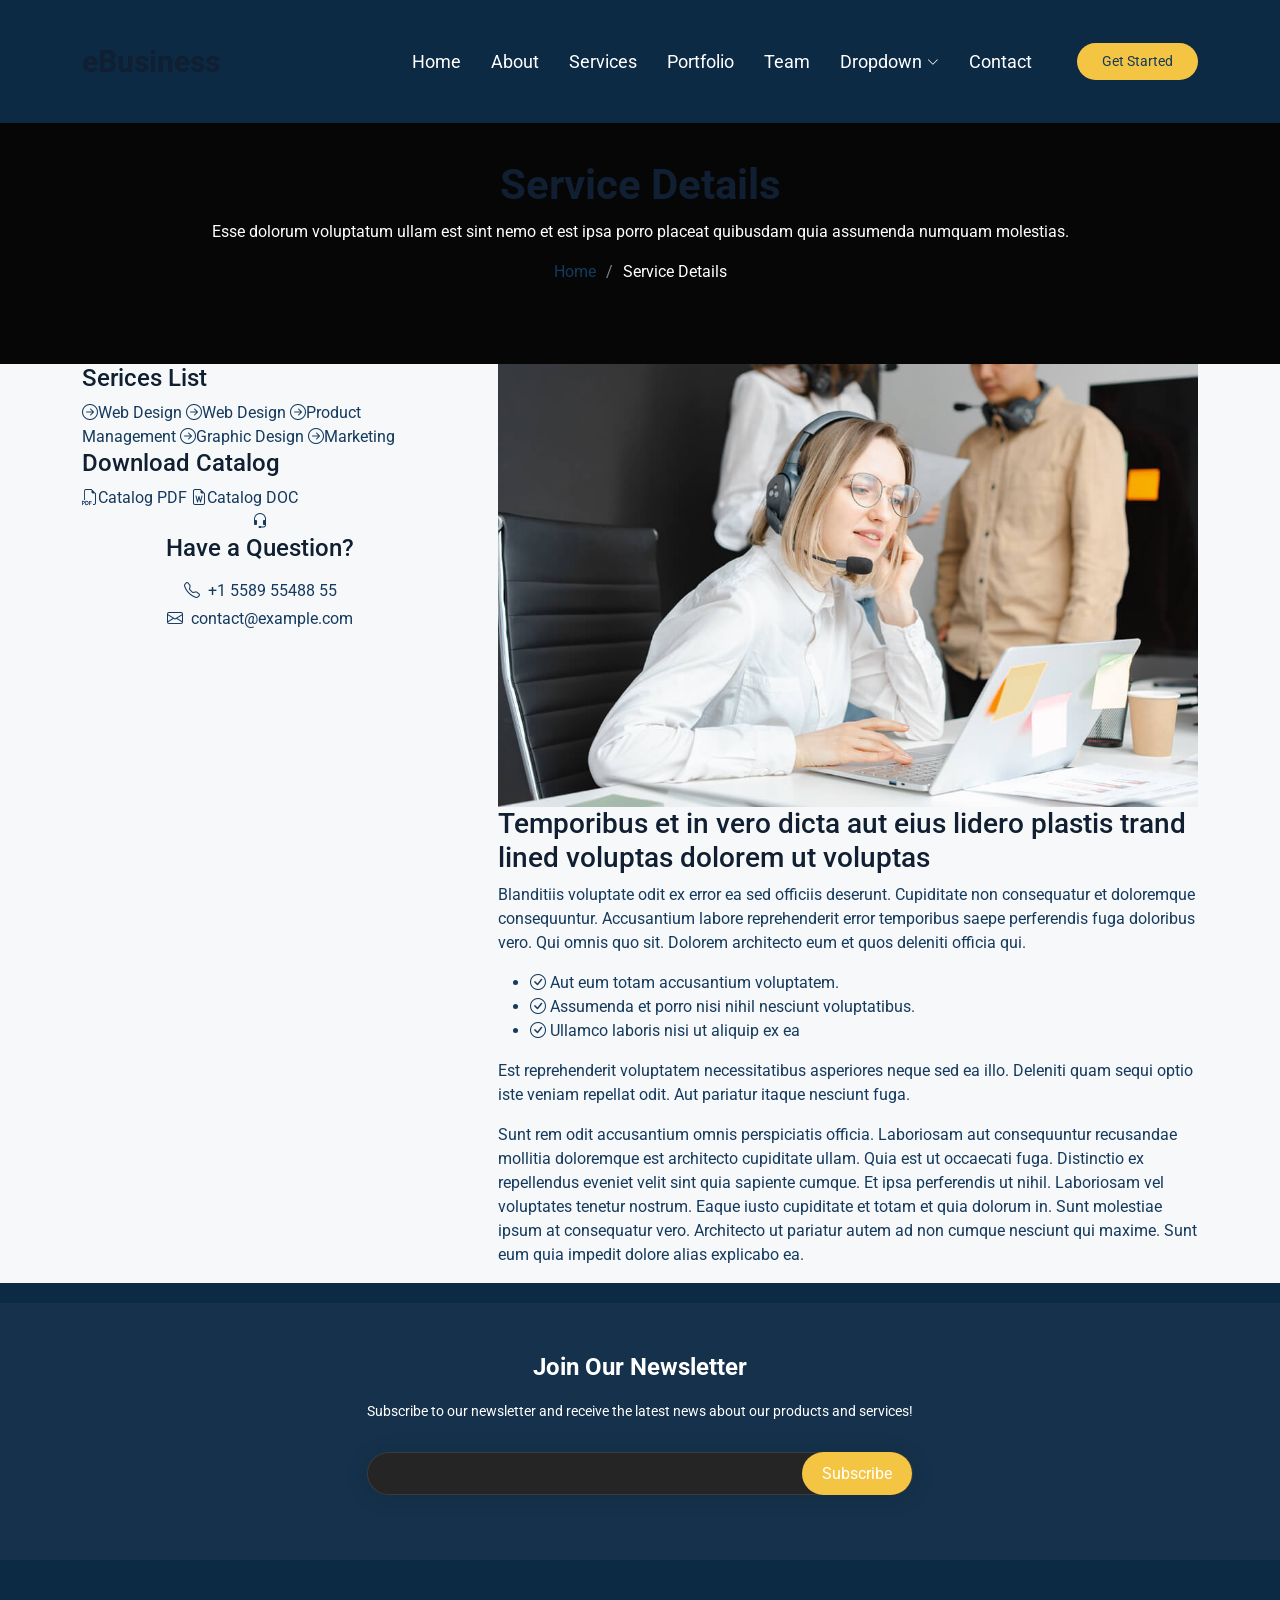
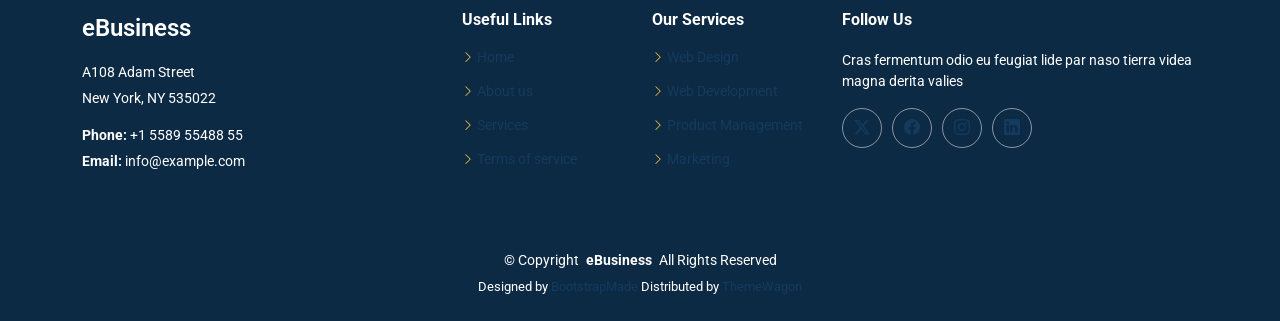
<file: service-details.html>
<!DOCTYPE html>
<html lang="en">

<head>
  <meta charset="utf-8">
  <meta content="width=device-width, initial-scale=1.0" name="viewport">
  <title>Service Details - eBusiness Bootstrap Template</title>
  <meta name="description" content="">
  <meta name="keywords" content="">

  <!-- Favicons -->
  <link href="assets/img/favicon.png" rel="icon">
  <link href="assets/img/apple-touch-icon.png" rel="apple-touch-icon">

  <!-- Fonts -->
  <link href="https://fonts.googleapis.com" rel="preconnect">
  <link href="https://fonts.gstatic.com" rel="preconnect" crossorigin>
  <link href="https://fonts.googleapis.com/css2?family=Roboto:ital,wght@0,100;0,300;0,400;0,500;0,700;0,900;1,100;1,300;1,400;1,500;1,700;1,900&family=Poppins:ital,wght@0,100;0,200;0,300;0,400;0,500;0,600;0,700;0,800;0,900;1,100;1,200;1,300;1,400;1,500;1,600;1,700;1,800;1,900&family=Raleway:ital,wght@0,100;0,200;0,300;0,400;0,500;0,600;0,700;0,800;0,900;1,100;1,200;1,300;1,400;1,500;1,600;1,700;1,800;1,900&display=swap" rel="stylesheet">

  <!-- Vendor CSS Files -->
  <link href="assets/vendor/bootstrap/css/bootstrap.min.css" rel="stylesheet">
  <link href="assets/vendor/bootstrap-icons/bootstrap-icons.css" rel="stylesheet">
  <link href="assets/vendor/aos/aos.css" rel="stylesheet">
  <link href="assets/vendor/glightbox/css/glightbox.min.css" rel="stylesheet">
  <link href="assets/vendor/swiper/swiper-bundle.min.css" rel="stylesheet">

  <!-- Main CSS File -->
  <link href="assets/css/main.css" rel="stylesheet">

  <!-- =======================================================
  * Template Name: eBusiness
  * Template URL: https://bootstrapmade.com/ebusiness-bootstrap-corporate-template/
  * Updated: Aug 07 2024 with Bootstrap v5.3.3
  * Author: BootstrapMade.com
  * License: https://bootstrapmade.com/license/
  ======================================================== -->
</head>

<body class="service-details-page">

  <header id="header" class="header d-flex align-items-center fixed-top">
    <div class="container-fluid container-xl position-relative d-flex align-items-center">

      <a href="index.html" class="logo d-flex align-items-center me-auto">
        <!-- Uncomment the line below if you also wish to use an image logo -->
        <!-- <img src="assets/img/logo.png" alt=""> -->
        <h1 class="sitename">eBusiness</h1>
      </a>

      <nav id="navmenu" class="navmenu">
        <ul>
          <li><a href="#hero">Home</a></li>
          <li><a href="#about">About</a></li>
          <li><a href="#services">Services</a></li>
          <li><a href="#portfolio">Portfolio</a></li>
          <li><a href="#team">Team</a></li>
          <li class="dropdown"><a href="#"><span>Dropdown</span> <i class="bi bi-chevron-down toggle-dropdown"></i></a>
            <ul>
              <li><a href="#">Dropdown 1</a></li>
              <li class="dropdown"><a href="#"><span>Deep Dropdown</span> <i class="bi bi-chevron-down toggle-dropdown"></i></a>
                <ul>
                  <li><a href="#">Deep Dropdown 1</a></li>
                  <li><a href="#">Deep Dropdown 2</a></li>
                  <li><a href="#">Deep Dropdown 3</a></li>
                  <li><a href="#">Deep Dropdown 4</a></li>
                  <li><a href="#">Deep Dropdown 5</a></li>
                </ul>
              </li>
              <li><a href="#">Dropdown 2</a></li>
              <li><a href="#">Dropdown 3</a></li>
              <li><a href="#">Dropdown 4</a></li>
            </ul>
          </li>
          <li><a href="#contact">Contact</a></li>
        </ul>
        <i class="mobile-nav-toggle d-xl-none bi bi-list"></i>
      </nav>

      <a class="btn-getstarted" href="index.html#about">Get Started</a>

    </div>
  </header>

  <main class="main">

    <!-- Page Title -->
    <div class="page-title dark-background">
      <div class="container position-relative">
        <h1>Service Details</h1>
        <p>Esse dolorum voluptatum ullam est sint nemo et est ipsa porro placeat quibusdam quia assumenda numquam molestias.</p>
        <nav class="breadcrumbs">
          <ol>
            <li><a href="index.html">Home</a></li>
            <li class="current">Service Details</li>
          </ol>
        </nav>
      </div>
    </div><!-- End Page Title -->

    <!-- Service Details Section -->
    <section id="service-details" class="service-details section">

      <div class="container">

        <div class="row gy-5">

          <div class="col-lg-4" data-aos="fade-up" data-aos-delay="100">

            <div class="service-box">
              <h4>Serices List</h4>
              <div class="services-list">
                <a href="#" class="active"><i class="bi bi-arrow-right-circle"></i><span>Web Design</span></a>
                <a href="#"><i class="bi bi-arrow-right-circle"></i><span>Web Design</span></a>
                <a href="#"><i class="bi bi-arrow-right-circle"></i><span>Product Management</span></a>
                <a href="#"><i class="bi bi-arrow-right-circle"></i><span>Graphic Design</span></a>
                <a href="#"><i class="bi bi-arrow-right-circle"></i><span>Marketing</span></a>
              </div>
            </div><!-- End Services List -->

            <div class="service-box">
              <h4>Download Catalog</h4>
              <div class="download-catalog">
                <a href="#"><i class="bi bi-filetype-pdf"></i><span>Catalog PDF</span></a>
                <a href="#"><i class="bi bi-file-earmark-word"></i><span>Catalog DOC</span></a>
              </div>
            </div><!-- End Services List -->

            <div class="help-box d-flex flex-column justify-content-center align-items-center">
              <i class="bi bi-headset help-icon"></i>
              <h4>Have a Question?</h4>
              <p class="d-flex align-items-center mt-2 mb-0"><i class="bi bi-telephone me-2"></i> <span>+1 5589 55488 55</span></p>
              <p class="d-flex align-items-center mt-1 mb-0"><i class="bi bi-envelope me-2"></i> <a href="mailto:contact@example.com">contact@example.com</a></p>
            </div>

          </div>

          <div class="col-lg-8 ps-lg-5" data-aos="fade-up" data-aos-delay="200">
            <img src="assets/img/services.jpg" alt="" class="img-fluid services-img">
            <h3>Temporibus et in vero dicta aut eius lidero plastis trand lined voluptas dolorem ut voluptas</h3>
            <p>
              Blanditiis voluptate odit ex error ea sed officiis deserunt. Cupiditate non consequatur et doloremque consequuntur. Accusantium labore reprehenderit error temporibus saepe perferendis fuga doloribus vero. Qui omnis quo sit. Dolorem architecto eum et quos deleniti officia qui.
            </p>
            <ul>
              <li><i class="bi bi-check-circle"></i> <span>Aut eum totam accusantium voluptatem.</span></li>
              <li><i class="bi bi-check-circle"></i> <span>Assumenda et porro nisi nihil nesciunt voluptatibus.</span></li>
              <li><i class="bi bi-check-circle"></i> <span>Ullamco laboris nisi ut aliquip ex ea</span></li>
            </ul>
            <p>
              Est reprehenderit voluptatem necessitatibus asperiores neque sed ea illo. Deleniti quam sequi optio iste veniam repellat odit. Aut pariatur itaque nesciunt fuga.
            </p>
            <p>
              Sunt rem odit accusantium omnis perspiciatis officia. Laboriosam aut consequuntur recusandae mollitia doloremque est architecto cupiditate ullam. Quia est ut occaecati fuga. Distinctio ex repellendus eveniet velit sint quia sapiente cumque. Et ipsa perferendis ut nihil. Laboriosam vel voluptates tenetur nostrum. Eaque iusto cupiditate et totam et quia dolorum in. Sunt molestiae ipsum at consequatur vero. Architecto ut pariatur autem ad non cumque nesciunt qui maxime. Sunt eum quia impedit dolore alias explicabo ea.
            </p>
          </div>

        </div>

      </div>

    </section><!-- /Service Details Section -->

  </main>

  <footer id="footer" class="footer dark-background">

    <div class="footer-newsletter">
      <div class="container">
        <div class="row justify-content-center text-center">
          <div class="col-lg-6">
            <h4>Join Our Newsletter</h4>
            <p>Subscribe to our newsletter and receive the latest news about our products and services!</p>
            <form action="forms/newsletter.php" method="post" class="php-email-form">
              <div class="newsletter-form"><input type="email" name="email"><input type="submit" value="Subscribe"></div>
              <div class="loading">Loading</div>
              <div class="error-message"></div>
              <div class="sent-message">Your subscription request has been sent. Thank you!</div>
            </form>
          </div>
        </div>
      </div>
    </div>

    <div class="container footer-top">
      <div class="row gy-4">
        <div class="col-lg-4 col-md-6 footer-about">
          <a href="index.html" class="d-flex align-items-center">
            <span class="sitename">eBusiness</span>
          </a>
          <div class="footer-contact pt-3">
            <p>A108 Adam Street</p>
            <p>New York, NY 535022</p>
            <p class="mt-3"><strong>Phone:</strong> <span>+1 5589 55488 55</span></p>
            <p><strong>Email:</strong> <span>info@example.com</span></p>
          </div>
        </div>

        <div class="col-lg-2 col-md-3 footer-links">
          <h4>Useful Links</h4>
          <ul>
            <li><i class="bi bi-chevron-right"></i> <a href="#">Home</a></li>
            <li><i class="bi bi-chevron-right"></i> <a href="#">About us</a></li>
            <li><i class="bi bi-chevron-right"></i> <a href="#">Services</a></li>
            <li><i class="bi bi-chevron-right"></i> <a href="#">Terms of service</a></li>
          </ul>
        </div>

        <div class="col-lg-2 col-md-3 footer-links">
          <h4>Our Services</h4>
          <ul>
            <li><i class="bi bi-chevron-right"></i> <a href="#">Web Design</a></li>
            <li><i class="bi bi-chevron-right"></i> <a href="#">Web Development</a></li>
            <li><i class="bi bi-chevron-right"></i> <a href="#">Product Management</a></li>
            <li><i class="bi bi-chevron-right"></i> <a href="#">Marketing</a></li>
          </ul>
        </div>

        <div class="col-lg-4 col-md-12">
          <h4>Follow Us</h4>
          <p>Cras fermentum odio eu feugiat lide par naso tierra videa magna derita valies</p>
          <div class="social-links d-flex">
            <a href=""><i class="bi bi-twitter-x"></i></a>
            <a href=""><i class="bi bi-facebook"></i></a>
            <a href=""><i class="bi bi-instagram"></i></a>
            <a href=""><i class="bi bi-linkedin"></i></a>
          </div>
        </div>

      </div>
    </div>

    <div class="container copyright text-center mt-4">
      <p>© <span>Copyright</span> <strong class="px-1 sitename">eBusiness</strong> <span>All Rights Reserved</span></p>
      <div class="credits">
        <!-- All the links in the footer should remain intact. -->
        <!-- You can delete the links only if you've purchased the pro version. -->
        <!-- Licensing information: https://bootstrapmade.com/license/ -->
        <!-- Purchase the pro version with working PHP/AJAX contact form: [buy-url] -->
        Designed by <a href="https://bootstrapmade.com/">BootstrapMade</a> Distributed by <a href="https://themewagon.com" target="_blank">ThemeWagon</a>
      </div>
    </div>

  </footer>

  <!-- Scroll Top -->
  <a href="#" id="scroll-top" class="scroll-top d-flex align-items-center justify-content-center"><i class="bi bi-arrow-up-short"></i></a>

  <!-- Preloader -->
  <div id="preloader"></div>

  <!-- Vendor JS Files -->
  <script src="assets/vendor/bootstrap/js/bootstrap.bundle.min.js"></script>
  <script src="assets/vendor/php-email-form/validate.js"></script>
  <script src="assets/vendor/aos/aos.js"></script>
  <script src="assets/vendor/glightbox/js/glightbox.min.js"></script>
  <script src="assets/vendor/imagesloaded/imagesloaded.pkgd.min.js"></script>
  <script src="assets/vendor/isotope-layout/isotope.pkgd.min.js"></script>
  <script src="assets/vendor/swiper/swiper-bundle.min.js"></script>

  <!-- Main JS File -->
  <script src="assets/js/main.js"></script>

</body>

</html>
</file>
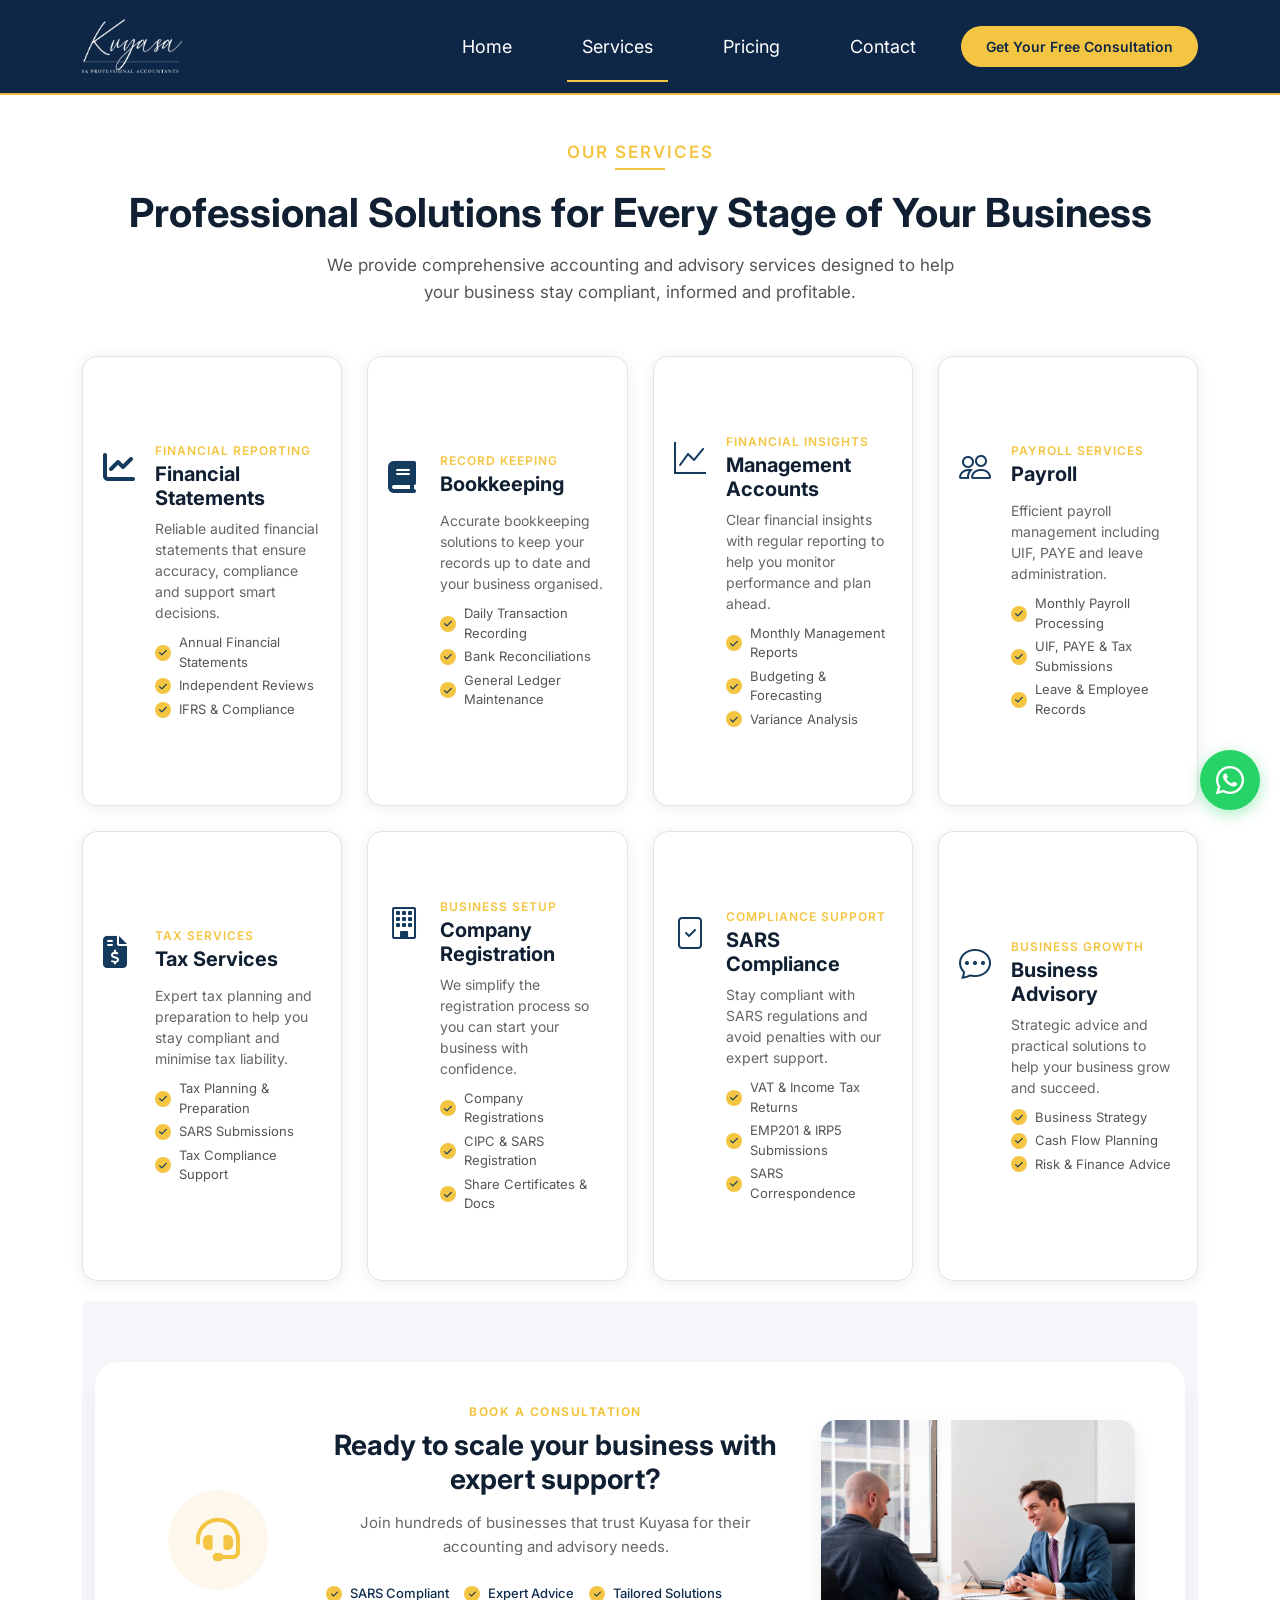
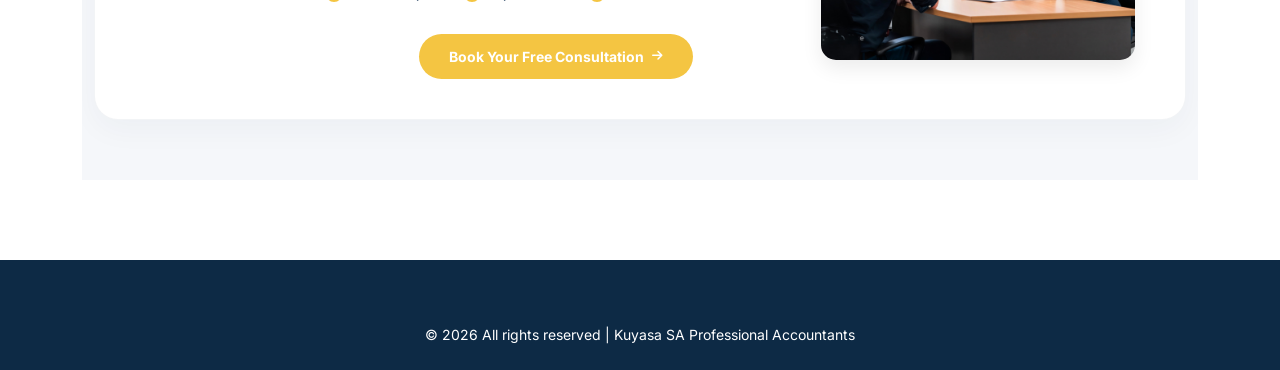
<file: services.html>
<!DOCTYPE html>
<html lang="en">

<head>
  <meta charset="utf-8">
  <meta content="width=device-width, initial-scale=1.0" name="viewport">
  <title>Kuyasa SA - Services</title>
  <meta name="description" content="Kuyasa SA provides professional accounting, tax, payroll, and consulting services to businesses across South Africa.">
  <meta name="keywords" content="">

  <!-- Favicons -->
  <link href="assets/img/favicon.png" rel="icon">
  <link href="assets/img/apple-touch-icon.png" rel="apple-touch-icon">

  <!-- Fonts -->
  <link href="https://fonts.googleapis.com" rel="preconnect">
  <link href="https://fonts.googleapis.com/css2?family=Inter:opsz,wght@14..32,300;14..32,400;14..32,500;14..32,600;14..32,700&display=swap" rel="stylesheet">
  <link href="https://fonts.gstatic.com" rel="preconnect" crossorigin>
  <link href="https://fonts.googleapis.com/css2?family=Roboto:ital,wght@0,100;0,300;0,400;0,500;0,700;0,900;1,100;1,300;1,400;1,500;1,700;1,900&family=Poppins:ital,wght@0,100;0,200;0,300;0,400;0,500;0,600;0,700;0,800;0,900;1,100;1,200;1,300;1,400;1,500;1,600;1,700;1,800;1,900&family=Raleway:ital,wght@0,100;0,200;0,300;0,400;0,500;0,600;0,700;0,800;0,900;1,100;1,200;1,300;1,400;1,500;1,600;1,700;1,800;1,900&display=swap" rel="stylesheet">

  <!-- Vendor CSS Files -->
  <link rel="stylesheet" href="https://cdnjs.cloudflare.com/ajax/libs/font-awesome/6.5.1/css/all.min.css">
  <link href="assets/vendor/bootstrap/css/bootstrap.min.css" rel="stylesheet">
  <link href="assets/vendor/bootstrap-icons/bootstrap-icons.css" rel="stylesheet">
  <link href="assets/vendor/aos/aos.css" rel="stylesheet">
  <link href="assets/vendor/glightbox/css/glightbox.min.css" rel="stylesheet">
  <link href="assets/vendor/swiper/swiper-bundle.min.css" rel="stylesheet">
  <link href="assets/css/main.css" rel="stylesheet">
  <style>
  /* Navbar active underline - Gold */
  .navmenu ul li a.active {
    color: #F4C542 !important;
    position: relative;
  }
  .navmenu ul li a.active::after {
    content: '';
    position: absolute;
    bottom: -4px;
    left: 0;
    width: 100%;
    height: 2px;
    background: #F4C542;
  }
</style>

</head>

<body>

  <!-- Dark Navy Navbar -->
<header id="header" class="header d-flex align-items-center fixed-top" style="background: #0F2747 !important; border-bottom: 2px solid #E6B73C; padding: 15px 0; transition: all 0.5s; z-index: 997;">
  <div class="container-fluid container-xl position-relative d-flex align-items-center">

    <!-- Kuyasa SA logo -->
    <a href="index.html" class="logo d-flex align-items-center me-auto">
      <img src="assets/img/Kuyasa-logo.png" alt="Company Logo" style="width: 100px; filter: brightness(0) invert(1);">
    </a>

    <!-- Navbar menu -->
    <nav id="navmenu" class="navmenu">
      <ul style="display: flex; list-style: none; margin: 0; padding: 0; align-items: center; gap: 40px;">
        <li><a href="index.html" style="color: #ffffff !important; font-weight: 400; font-size: 18px; text-decoration: none;">Home</a></li>
        <li><a href="services.html" class="active" style="color: #ffffff !important; font-weight: 400; font-size: 18px; text-decoration: none;">Services</a></li>
        <li><a href="pricing.html" style="color: #ffffff !important; font-weight: 400; font-size: 18px; text-decoration: none;">Pricing</a></li>
        <li><a href="contact.html" style="color: #ffffff !important; font-weight: 400; font-size: 18px; text-decoration: none;">Contact</a></li>
      </ul>
      <i class="mobile-nav-toggle d-xl-none bi bi-list" style="color: #ffffff; font-size: 28px; cursor: pointer;"></i>
    </nav>

    <!-- Consultation Button -->
    <a class="btn-getstarted booking-trigger" href="#booking" style="background: #E6B73C; color: #0F2747 !important; padding: 10px 25px; border-radius: 50px; font-weight: 600; font-size: 14px; text-decoration: none; margin-left: 30px; transition: 0.3s; border: none;">Get Your Free Consultation</a>

  </div>
</header>

  <main class="main">

    <!-- Services Section -->
<section id="services" style="padding: 100px 0 80px 0; background-color: #ffffff; position: relative; z-index: 1;">
  <div class="container">
    <!-- Section Header -->
    <div style="text-align: center; margin-bottom: 50px; padding-top: 40px;">
      <p style="color: #F4C542; font-size: 17px; font-weight: 600; letter-spacing: 2px; text-transform: uppercase; margin-bottom: 8px; position: relative; display: inline-block;">
        OUR SERVICES
        <span style="position: absolute; bottom: -4px; left: 50%; transform: translateX(-50%); width: 50px; height: 2px; background: #F4C542;"></span>
      </p>
      <h2 style="color: #0D2A45; font-size: 40px; font-weight: 700; margin-bottom: 15px; margin-top: 15px;">Professional Solutions for Every Stage of Your Business</h2>
      <p style="color: #555; font-size: 17px; max-width: 650px; margin: 0 auto; line-height: 1.6;">We provide comprehensive accounting and advisory services designed to help your business stay compliant, informed and profitable.</p>
    </div>

    <div class="services-grid">

      <!-- Service 1 - Financial Statements -->
      <div class="service-card-custom" style="background: white; padding: 30px 25px; border-radius: 15px; box-shadow: 0 2px 15px rgba(0,0,0,0.08); text-align: left; transition: all 0.3s ease; height: 100%; display: flex; flex-direction: column;">
        <div style="display: flex; align-items: flex-start; gap: 12px; margin-bottom: 8px;">
          <div style="font-size: 32px; color: #F4C542; min-width: 40px; margin-top: 2px;"><i class="fas fa-chart-line"></i></div>
          <div>
            <p style="color: #F4C542; font-size: 12px; font-weight: 600; letter-spacing: 1px; text-transform: uppercase; margin: 0 0 2px 0;">FINANCIAL REPORTING</p>
            <h5 style="margin: 0; font-size: 20px; font-weight: 700; color: #0D2A45; line-height: 1.2;">Financial Statements</h5>
          </div>
        </div>
        <p style="font-size: 14px; color: #666; margin-bottom: 10px; line-height: 1.5; padding-left: 52px;">Reliable audited financial statements that ensure accuracy, compliance and support smart decisions.</p>
        <ul style="list-style: none; padding: 0; margin: 0; padding-left: 52px;">
          <li style="display: flex; align-items: center; gap: 8px; margin-bottom: 4px; font-size: 13px; color: #555;">
            <span style="display: inline-flex; align-items: center; justify-content: center; width: 16px; height: 16px; background: #F4C542; border-radius: 50%; flex-shrink: 0;">
              <i class="fas fa-check" style="color: #0D2A45; font-size: 9px;"></i>
            </span>
            Annual Financial Statements
          </li>
          <li style="display: flex; align-items: center; gap: 8px; margin-bottom: 4px; font-size: 13px; color: #555;">
            <span style="display: inline-flex; align-items: center; justify-content: center; width: 16px; height: 16px; background: #F4C542; border-radius: 50%; flex-shrink: 0;">
              <i class="fas fa-check" style="color: #0D2A45; font-size: 9px;"></i>
            </span>
            Independent Reviews
          </li>
          <li style="display: flex; align-items: center; gap: 8px; font-size: 13px; color: #555;">
            <span style="display: inline-flex; align-items: center; justify-content: center; width: 16px; height: 16px; background: #F4C542; border-radius: 50%; flex-shrink: 0;">
              <i class="fas fa-check" style="color: #0D2A45; font-size: 9px;"></i>
            </span>
            IFRS &amp; Compliance
          </li>
        </ul>
      </div>

      <!-- Service 2 - Bookkeeping -->
      <div class="service-card-custom" style="background: white; padding: 30px 25px; border-radius: 15px; box-shadow: 0 2px 15px rgba(0,0,0,0.08); text-align: left; transition: all 0.3s ease; height: 100%; display: flex; flex-direction: column;">
        <div style="display: flex; align-items: flex-start; gap: 12px; margin-bottom: 8px;">
          <div style="font-size: 32px; color: #F4C542; min-width: 40px; margin-top: 2px;"><i class="fas fa-book"></i></div>
          <div>
            <p style="color: #F4C542; font-size: 12px; font-weight: 600; letter-spacing: 1px; text-transform: uppercase; margin: 0 0 2px 0;">RECORD KEEPING</p>
            <h5 style="margin: 0; font-size: 20px; font-weight: 700; color: #0D2A45; line-height: 1.2;">Bookkeeping</h5>
          </div>
        </div>
        <p style="font-size: 14px; color: #666; margin-bottom: 10px; line-height: 1.5; padding-left: 52px;">Accurate bookkeeping solutions to keep your records up to date and your business organised.</p>
        <ul style="list-style: none; padding: 0; margin: 0; padding-left: 52px;">
          <li style="display: flex; align-items: center; gap: 8px; margin-bottom: 4px; font-size: 13px; color: #555;">
            <span style="display: inline-flex; align-items: center; justify-content: center; width: 16px; height: 16px; background: #F4C542; border-radius: 50%; flex-shrink: 0;">
              <i class="fas fa-check" style="color: #0D2A45; font-size: 9px;"></i>
            </span>
            Daily Transaction Recording
          </li>
          <li style="display: flex; align-items: center; gap: 8px; margin-bottom: 4px; font-size: 13px; color: #555;">
            <span style="display: inline-flex; align-items: center; justify-content: center; width: 16px; height: 16px; background: #F4C542; border-radius: 50%; flex-shrink: 0;">
              <i class="fas fa-check" style="color: #0D2A45; font-size: 9px;"></i>
            </span>
            Bank Reconciliations
          </li>
          <li style="display: flex; align-items: center; gap: 8px; font-size: 13px; color: #555;">
            <span style="display: inline-flex; align-items: center; justify-content: center; width: 16px; height: 16px; background: #F4C542; border-radius: 50%; flex-shrink: 0;">
              <i class="fas fa-check" style="color: #0D2A45; font-size: 9px;"></i>
            </span>
            General Ledger Maintenance
          </li>
        </ul>
      </div>

      <!-- Service 3 - Management Accounts -->
      <div class="service-card-custom" style="background: white; padding: 30px 25px; border-radius: 15px; box-shadow: 0 2px 15px rgba(0,0,0,0.08); text-align: left; transition: all 0.3s ease; height: 100%; display: flex; flex-direction: column;">
        <div style="display: flex; align-items: flex-start; gap: 12px; margin-bottom: 8px;">
          <div style="font-size: 32px; color: #F4C542; min-width: 40px; margin-top: 2px;"><i class="bi bi-graph-up"></i></div>
          <div>
            <p style="color: #F4C542; font-size: 12px; font-weight: 600; letter-spacing: 1px; text-transform: uppercase; margin: 0 0 2px 0;">FINANCIAL INSIGHTS</p>
            <h5 style="margin: 0; font-size: 20px; font-weight: 700; color: #0D2A45; line-height: 1.2;">Management Accounts</h5>
          </div>
        </div>
        <p style="font-size: 14px; color: #666; margin-bottom: 10px; line-height: 1.5; padding-left: 52px;">Clear financial insights with regular reporting to help you monitor performance and plan ahead.</p>
        <ul style="list-style: none; padding: 0; margin: 0; padding-left: 52px;">
          <li style="display: flex; align-items: center; gap: 8px; margin-bottom: 4px; font-size: 13px; color: #555;">
            <span style="display: inline-flex; align-items: center; justify-content: center; width: 16px; height: 16px; background: #F4C542; border-radius: 50%; flex-shrink: 0;">
              <i class="fas fa-check" style="color: #0D2A45; font-size: 9px;"></i>
            </span>
            Monthly Management Reports
          </li>
          <li style="display: flex; align-items: center; gap: 8px; margin-bottom: 4px; font-size: 13px; color: #555;">
            <span style="display: inline-flex; align-items: center; justify-content: center; width: 16px; height: 16px; background: #F4C542; border-radius: 50%; flex-shrink: 0;">
              <i class="fas fa-check" style="color: #0D2A45; font-size: 9px;"></i>
            </span>
            Budgeting &amp; Forecasting
          </li>
          <li style="display: flex; align-items: center; gap: 8px; font-size: 13px; color: #555;">
            <span style="display: inline-flex; align-items: center; justify-content: center; width: 16px; height: 16px; background: #F4C542; border-radius: 50%; flex-shrink: 0;">
              <i class="fas fa-check" style="color: #0D2A45; font-size: 9px;"></i>
            </span>
            Variance Analysis
          </li>
        </ul>
      </div>

      <!-- Service 4 - Payroll -->
      <div class="service-card-custom" style="background: white; padding: 30px 25px; border-radius: 15px; box-shadow: 0 2px 15px rgba(0,0,0,0.08); text-align: left; transition: all 0.3s ease; height: 100%; display: flex; flex-direction: column;">
        <div style="display: flex; align-items: flex-start; gap: 12px; margin-bottom: 8px;">
          <div style="font-size: 32px; color: #F4C542; min-width: 40px; margin-top: 2px;"><i class="bi bi-people"></i></div>
          <div>
            <p style="color: #F4C542; font-size: 12px; font-weight: 600; letter-spacing: 1px; text-transform: uppercase; margin: 0 0 2px 0;">PAYROLL SERVICES</p>
            <h5 style="margin: 0; font-size: 20px; font-weight: 700; color: #0D2A45; line-height: 1.2;">Payroll</h5>
          </div>
        </div>
        <p style="font-size: 14px; color: #666; margin-bottom: 10px; line-height: 1.5; padding-left: 52px;">Efficient payroll management including UIF, PAYE and leave administration.</p>
        <ul style="list-style: none; padding: 0; margin: 0; padding-left: 52px;">
          <li style="display: flex; align-items: center; gap: 8px; margin-bottom: 4px; font-size: 13px; color: #555;">
            <span style="display: inline-flex; align-items: center; justify-content: center; width: 16px; height: 16px; background: #F4C542; border-radius: 50%; flex-shrink: 0;">
              <i class="fas fa-check" style="color: #0D2A45; font-size: 9px;"></i>
            </span>
            Monthly Payroll Processing
          </li>
          <li style="display: flex; align-items: center; gap: 8px; margin-bottom: 4px; font-size: 13px; color: #555;">
            <span style="display: inline-flex; align-items: center; justify-content: center; width: 16px; height: 16px; background: #F4C542; border-radius: 50%; flex-shrink: 0;">
              <i class="fas fa-check" style="color: #0D2A45; font-size: 9px;"></i>
            </span>
            UIF, PAYE &amp; Tax Submissions
          </li>
          <li style="display: flex; align-items: center; gap: 8px; font-size: 13px; color: #555;">
            <span style="display: inline-flex; align-items: center; justify-content: center; width: 16px; height: 16px; background: #F4C542; border-radius: 50%; flex-shrink: 0;">
              <i class="fas fa-check" style="color: #0D2A45; font-size: 9px;"></i>
            </span>
            Leave &amp; Employee Records
          </li>
        </ul>
      </div>

      <!-- Service 5 - Tax Services -->
      <div class="service-card-custom" style="background: white; padding: 30px 25px; border-radius: 15px; box-shadow: 0 2px 15px rgba(0,0,0,0.08); text-align: left; transition: all 0.3s ease; height: 100%; display: flex; flex-direction: column;">
        <div style="display: flex; align-items: flex-start; gap: 12px; margin-bottom: 8px;">
          <div style="font-size: 32px; color: #F4C542; min-width: 40px; margin-top: 2px;"><i class="fas fa-file-invoice-dollar"></i></div>
          <div>
            <p style="color: #F4C542; font-size: 12px; font-weight: 600; letter-spacing: 1px; text-transform: uppercase; margin: 0 0 2px 0;">TAX SERVICES</p>
            <h5 style="margin: 0; font-size: 20px; font-weight: 700; color: #0D2A45; line-height: 1.2;">Tax Services</h5>
          </div>
        </div>
        <p style="font-size: 14px; color: #666; margin-bottom: 10px; line-height: 1.5; padding-left: 52px;">Expert tax planning and preparation to help you stay compliant and minimise tax liability.</p>
        <ul style="list-style: none; padding: 0; margin: 0; padding-left: 52px;">
          <li style="display: flex; align-items: center; gap: 8px; margin-bottom: 4px; font-size: 13px; color: #555;">
            <span style="display: inline-flex; align-items: center; justify-content: center; width: 16px; height: 16px; background: #F4C542; border-radius: 50%; flex-shrink: 0;">
              <i class="fas fa-check" style="color: #0D2A45; font-size: 9px;"></i>
            </span>
            Tax Planning &amp; Preparation
          </li>
          <li style="display: flex; align-items: center; gap: 8px; margin-bottom: 4px; font-size: 13px; color: #555;">
            <span style="display: inline-flex; align-items: center; justify-content: center; width: 16px; height: 16px; background: #F4C542; border-radius: 50%; flex-shrink: 0;">
              <i class="fas fa-check" style="color: #0D2A45; font-size: 9px;"></i>
            </span>
            SARS Submissions
          </li>
          <li style="display: flex; align-items: center; gap: 8px; font-size: 13px; color: #555;">
            <span style="display: inline-flex; align-items: center; justify-content: center; width: 16px; height: 16px; background: #F4C542; border-radius: 50%; flex-shrink: 0;">
              <i class="fas fa-check" style="color: #0D2A45; font-size: 9px;"></i>
            </span>
            Tax Compliance Support
          </li>
        </ul>
      </div>

      <!-- Service 6 - Company Registration -->
      <div class="service-card-custom" style="background: white; padding: 30px 25px; border-radius: 15px; box-shadow: 0 2px 15px rgba(0,0,0,0.08); text-align: left; transition: all 0.3s ease; height: 100%; display: flex; flex-direction: column;">
        <div style="display: flex; align-items: flex-start; gap: 12px; margin-bottom: 8px;">
          <div style="font-size: 32px; color: #F4C542; min-width: 40px; margin-top: 2px;"><i class="bi bi-building"></i></div>
          <div>
            <p style="color: #F4C542; font-size: 12px; font-weight: 600; letter-spacing: 1px; text-transform: uppercase; margin: 0 0 2px 0;">BUSINESS SETUP</p>
            <h5 style="margin: 0; font-size: 20px; font-weight: 700; color: #0D2A45; line-height: 1.2;">Company Registration</h5>
          </div>
        </div>
        <p style="font-size: 14px; color: #666; margin-bottom: 10px; line-height: 1.5; padding-left: 52px;">We simplify the registration process so you can start your business with confidence.</p>
        <ul style="list-style: none; padding: 0; margin: 0; padding-left: 52px;">
          <li style="display: flex; align-items: center; gap: 8px; margin-bottom: 4px; font-size: 13px; color: #555;">
            <span style="display: inline-flex; align-items: center; justify-content: center; width: 16px; height: 16px; background: #F4C542; border-radius: 50%; flex-shrink: 0;">
              <i class="fas fa-check" style="color: #0D2A45; font-size: 9px;"></i>
            </span>
            Company Registrations
          </li>
          <li style="display: flex; align-items: center; gap: 8px; margin-bottom: 4px; font-size: 13px; color: #555;">
            <span style="display: inline-flex; align-items: center; justify-content: center; width: 16px; height: 16px; background: #F4C542; border-radius: 50%; flex-shrink: 0;">
              <i class="fas fa-check" style="color: #0D2A45; font-size: 9px;"></i>
            </span>
            CIPC &amp; SARS Registration
          </li>
          <li style="display: flex; align-items: center; gap: 8px; font-size: 13px; color: #555;">
            <span style="display: inline-flex; align-items: center; justify-content: center; width: 16px; height: 16px; background: #F4C542; border-radius: 50%; flex-shrink: 0;">
              <i class="fas fa-check" style="color: #0D2A45; font-size: 9px;"></i>
            </span>
            Share Certificates &amp; Docs
          </li>
        </ul>
      </div>

      <!-- Service 7 - SARS Compliance -->
      <div class="service-card-custom" style="background: white; padding: 30px 25px; border-radius: 15px; box-shadow: 0 2px 15px rgba(0,0,0,0.08); text-align: left; transition: all 0.3s ease; height: 100%; display: flex; flex-direction: column;">
        <div style="display: flex; align-items: flex-start; gap: 12px; margin-bottom: 8px;">
          <div style="font-size: 32px; color: #F4C542; min-width: 40px; margin-top: 2px;"><i class="bi bi-file-check"></i></div>
          <div>
            <p style="color: #F4C542; font-size: 12px; font-weight: 600; letter-spacing: 1px; text-transform: uppercase; margin: 0 0 2px 0;">COMPLIANCE SUPPORT</p>
            <h5 style="margin: 0; font-size: 20px; font-weight: 700; color: #0D2A45; line-height: 1.2;">SARS Compliance</h5>
          </div>
        </div>
        <p style="font-size: 14px; color: #666; margin-bottom: 10px; line-height: 1.5; padding-left: 52px;">Stay compliant with SARS regulations and avoid penalties with our expert support.</p>
        <ul style="list-style: none; padding: 0; margin: 0; padding-left: 52px;">
          <li style="display: flex; align-items: center; gap: 8px; margin-bottom: 4px; font-size: 13px; color: #555;">
            <span style="display: inline-flex; align-items: center; justify-content: center; width: 16px; height: 16px; background: #F4C542; border-radius: 50%; flex-shrink: 0;">
              <i class="fas fa-check" style="color: #0D2A45; font-size: 9px;"></i>
            </span>
            VAT &amp; Income Tax Returns
          </li>
          <li style="display: flex; align-items: center; gap: 8px; margin-bottom: 4px; font-size: 13px; color: #555;">
            <span style="display: inline-flex; align-items: center; justify-content: center; width: 16px; height: 16px; background: #F4C542; border-radius: 50%; flex-shrink: 0;">
              <i class="fas fa-check" style="color: #0D2A45; font-size: 9px;"></i>
            </span>
            EMP201 &amp; IRP5 Submissions
          </li>
          <li style="display: flex; align-items: center; gap: 8px; font-size: 13px; color: #555;">
            <span style="display: inline-flex; align-items: center; justify-content: center; width: 16px; height: 16px; background: #F4C542; border-radius: 50%; flex-shrink: 0;">
              <i class="fas fa-check" style="color: #0D2A45; font-size: 9px;"></i>
            </span>
            SARS Correspondence
          </li>
        </ul>
      </div>

      <!-- Service 8 - Business Advisory -->
      <div class="service-card-custom" style="background: white; padding: 30px 25px; border-radius: 15px; box-shadow: 0 2px 15px rgba(0,0,0,0.08); text-align: left; transition: all 0.3s ease; height: 100%; display: flex; flex-direction: column;">
        <div style="display: flex; align-items: flex-start; gap: 12px; margin-bottom: 8px;">
          <div style="font-size: 32px; color: #F4C542; min-width: 40px; margin-top: 2px;"><i class="bi bi-chat-dots"></i></div>
          <div>
            <p style="color: #F4C542; font-size: 12px; font-weight: 600; letter-spacing: 1px; text-transform: uppercase; margin: 0 0 2px 0;">BUSINESS GROWTH</p>
            <h5 style="margin: 0; font-size: 20px; font-weight: 700; color: #0D2A45; line-height: 1.2;">Business Advisory</h5>
          </div>
        </div>
        <p style="font-size: 14px; color: #666; margin-bottom: 10px; line-height: 1.5; padding-left: 52px;">Strategic advice and practical solutions to help your business grow and succeed.</p>
        <ul style="list-style: none; padding: 0; margin: 0; padding-left: 52px;">
          <li style="display: flex; align-items: center; gap: 8px; margin-bottom: 4px; font-size: 13px; color: #555;">
            <span style="display: inline-flex; align-items: center; justify-content: center; width: 16px; height: 16px; background: #F4C542; border-radius: 50%; flex-shrink: 0;">
              <i class="fas fa-check" style="color: #0D2A45; font-size: 9px;"></i>
            </span>
            Business Strategy
          </li>
          <li style="display: flex; align-items: center; gap: 8px; margin-bottom: 4px; font-size: 13px; color: #555;">
            <span style="display: inline-flex; align-items: center; justify-content: center; width: 16px; height: 16px; background: #F4C542; border-radius: 50%; flex-shrink: 0;">
              <i class="fas fa-check" style="color: #0D2A45; font-size: 9px;"></i>
            </span>
            Cash Flow Planning
          </li>
          <li style="display: flex; align-items: center; gap: 8px; font-size: 13px; color: #555;">
            <span style="display: inline-flex; align-items: center; justify-content: center; width: 16px; height: 16px; background: #F4C542; border-radius: 50%; flex-shrink: 0;">
              <i class="fas fa-check" style="color: #0D2A45; font-size: 9px;"></i>
            </span>
            Risk &amp; Finance Advice
          </li>
        </ul>
      </div>

    </div>

<!-- CTA Section -->
<section class="cta-section" style="padding: 60px 0; background: #F5F7FA;">
  <div class="container">
    <div style="background: #ffffff; border-radius: 24px; box-shadow: 0 10px 30px rgba(15, 46, 79, 0.04); padding: 40px 50px; border: 1px solid rgba(15, 46, 79, 0.05); overflow: hidden;">
      <div class="row align-items-center">
        
        <!-- Left: Headphones Icon -->
        <div class="col-lg-2 d-none d-lg-flex justify-content-center">
          <div style="width: 100px; height: 100px; background: #FEF7EC; border-radius: 50%; display: flex; align-items: center; justify-content: center;">
            <i class="fas fa-headset" style="color: #F4C542; font-size: 44px;"></i>
          </div>
        </div>

        <!-- Center: Text Content -->
        <div class="col-lg-6 px-lg-4">
          <p style="color: #F4C542; font-size: 12px; font-weight: 700; letter-spacing: 1.5px; margin-bottom: 8px; text-transform: uppercase;">BOOK A CONSULTATION</p>
          <h2 style="color: #0F2E4F; font-size: 28px; font-weight: 700; margin-bottom: 15px; line-height: 1.2;">Ready to scale your business with expert support?</h2>
          <p style="color: #666; font-size: 15px; line-height: 1.6; margin-bottom: 25px;">Join hundreds of businesses that trust Kuyasa for their accounting and advisory needs.</p>
          
          <!-- All 3 Feature Badges -->
          <div style="display: flex; flex-wrap: wrap; gap: 15px; margin-bottom: 30px;">
            <div style="display: flex; align-items: center; gap: 8px; font-weight: 500; color: #0F2E4F; font-size: 13px;">
              <span style="width: 16px; height: 16px; background: #F4C542; border-radius: 50%; display: flex; align-items: center; justify-content: center; font-size: 8px;">
                <i class="fas fa-check" style="color: #0F2E4F;"></i>
              </span>
              SARS Compliant
            </div>
            <div style="display: flex; align-items: center; gap: 8px; font-weight: 500; color: #0F2E4F; font-size: 13px;">
              <span style="width: 16px; height: 16px; background: #F4C542; border-radius: 50%; display: flex; align-items: center; justify-content: center; font-size: 8px;">
                <i class="fas fa-check" style="color: #0F2E4F;"></i>
              </span>
              Expert Advice
            </div>
            <div style="display: flex; align-items: center; gap: 8px; font-weight: 500; color: #0F2E4F; font-size: 13px;">
              <span style="width: 16px; height: 16px; background: #F4C542; border-radius: 50%; display: flex; align-items: center; justify-content: center; font-size: 8px;">
                <i class="fas fa-check" style="color: #0F2E4F;"></i>
              </span>
              Tailored Solutions
            </div>
          </div>

          <!-- CTA Button -->
          <a href="#booking" class="btn-getstarted booking-trigger" style="background: #0F2E4F; color: #ffffff !important; padding: 12px 30px; border-radius: 50px; font-weight: 700; font-size: 14px; text-decoration: none; transition: 0.3s; border: none; display: inline-flex; align-items: center; gap: 8px;">
            Book Your Free Consultation <i class="fas fa-arrow-right" style="font-size: 12px;"></i>
          </a>
        </div>

        <!-- Right: Image -->
        <div class="col-lg-4">
          <div style="position: relative; border-radius: 15px; overflow: hidden; box-shadow: 0 8px 20px rgba(0,0,0,0.08); height: 240px;">
            <img src="assets/img/services-cta-section.jpg" style="width: 100%; height: 100%; object-fit: cover; object-position: center;">
          </div>
        </div>

      </div>
    </div>
  </div>
</section>







<!-- Quotation Form Section - Hidden -->
<section id="quotation" class="contact section" style="display: none; background-color: #f9f9f9; padding: 60px 0;">
  <div class="container section-title">
    <h2>Request A Quotation</h2>
    <p>Tell us about your requirements and we'll send you a custom quote</p>
  </div>
  <div class="container">
    <div class="row justify-content-center">
      <div class="col-lg-8">
        <div class="contact-form-block" style="background: #fff; padding: 30px; border-radius: 10px; box-shadow: 0 0 30px rgba(0,0,0,0.1);">
          <form id="quoteForm">
            <div class="row gy-3">
              <div class="col-md-6">
                <input type="text" class="form-control" placeholder="Business Name" required>
              </div>
              <div class="col-md-6">
                <input type="email" class="form-control" placeholder="Work Email Address" required>
              </div>
              <div class="col-md-12">
                <select class="form-control" required>
                  <option value="">Select Primary Service Needed</option>
                  <option value="monthly-retainer">Monthly Retainer</option>
                  <option value="annual-financials">Annual Financial Statements</option>
                  <option value="payroll-only">Payroll Services Only</option>
                  <option value="tax-clearance">Tax Clearance & SARS Support</option>
                  <option value="other">Other Consulting</option>
                </select>
              </div>
              <div class="col-12">
                <textarea class="form-control" rows="5" placeholder="Please describe your business size and specific needs..." required></textarea>
              </div>
              <div class="col-12 text-center">
                <button type="submit" style="background: #3ec1d5; color: #fff; border: 0; padding: 12px 40px; border-radius: 50px; font-weight: 600;">Submit Quote Request</button>
              </div>
            </div>
          </form>
          <div id="quoteSuccess" style="display: none; text-align: center; margin-top: 20px; padding: 20px; background: #d4edda; color: #155724; border-radius: 8px;">
            <strong>Success!</strong> Your request has been received. Our team will contact you with a quotation shortly.
          </div>
        </div>
      </div>
    </div>
  </div>
</section>

    <!-- Booking Section -->
    <section id="booking" class="contact section" style="display: none; background-color: #ffffff; padding: 60px 0; padding-top: 120px;">
       <style> .form-control.is-invalid {
          border: 2px solid #dc3545 !important;
          background-color: #fff8f8 !important;
        }
        .error-text {
          color: #dc3545;
          font-size: 12px;
          margin-top: 5px;
          display: none;
          font-weight: 500;
        }
      </style>

      <div class="container section-title">
        <h2 style="color: #101F31 !important;">Schedule An Appointment With Us</h2>
        <p style="color: #555555 !important;">Schedule a consultation with our team</p>
      </div>
      
      <div class="container">
        <div class="row justify-content-center">
          <div class="col-lg-8">
            <div class="contact-form-block" style="background: #fff; padding: 30px; border-radius: 10px; box-shadow: 0 0 30px rgba(0,0,0,0.1);">
              <h3 style="font-weight: 700; color: #101F31 !important; margin-bottom: 20px;">Request an Appointment</h3>
              
              <form id="appointmentForm" action="#" method="post" novalidate>
                <div class="row gy-3">
                  <div class="col-md-6">
                    <input type="text" id="name" class="form-control" placeholder="Your Full Name">
                    <div class="error-text" id="nameError">Please enter your full name</div>
                  </div>
                  <div class="col-md-6">
                    <input type="email" id="email" class="form-control" placeholder="Your Email Address">
                    <div class="error-text" id="emailError">Enter a valid email (e.g., name@domain.com)</div>
                  </div>
                  <div class="col-md-6">
                    <input type="tel" id="phone" class="form-control" placeholder="Your Phone Number">
                    <div class="error-text" id="phoneError">Enter at least 9 digits</div>
                  </div>
                  <div class="col-md-6">
                    <input type="date" id="appointmentDate" class="form-control">
                    <div class="error-text" id="dateError">Select a valid date</div>
                  </div>
                  <div class="col-md-6">
                    <select id="service" class="form-control">
                      <option value="">Select Service</option>
                      <option value="financial-statements">Financial Statements</option>
                      <option value="bookkeeping">Bookkeeping</option>
                      <option value="management-accounts">Management Accounts</option>
                      <option value="payroll">Payroll</option>
                      <option value="company-registration">Company Registration</option>
                      <option value="compliance-audits">Compliance Audits</option>
                      <option value="sars-compliance">SARS Compliance</option>
                      <option value="consulting">Consulting</option>
                    </select>
                    <div class="error-text" id="serviceError">Select a service</div>
                  </div>
                  <div class="col-md-6">
                    <select id="time" class="form-control">
                      <option value="">Preferred Time</option>
                      <option value="9am-10am">9:00 AM - 10:00 AM</option>
                      <option value="10am-11am">10:00 AM - 11:00 AM</option>
                      <option value="11am-12pm">11:00 AM - 12:00 PM</option>
                      <option value="12pm-1pm">12:00 PM - 1:00 PM</option>
                      <option value="2pm-3pm">2:00 PM - 3:00 PM</option>
                      <option value="3pm-4pm">3:00 PM - 4:00 PM</option>
                    </select>
                    <div class="error-text" id="timeError">Select a time slot</div>
                  </div>
                  <div class="col-12">
                    <textarea class="form-control" id="message" rows="4" placeholder="Tell us about your needs (optional)"></textarea>
                  </div>
                  <div class="col-12 text-center">
                    <button type="submit" style="background: #3ec1d5; color: #fff; border: 0; padding: 12px 40px; border-radius: 50px; font-weight: 600;">Request Appointment</button>
                  </div>
                </div>
              </form>

              <div id="successMessage" style="display: none; text-align: center; margin-top: 20px; padding: 20px; background: #d4edda; color: #155724; border-radius: 8px; border: 1px solid #c3e6cb;">
                <i class="fas fa-check-circle" style="font-size: 24px; margin-bottom: 10px; display: block;"></i>
                <strong>Thank you!</strong> Your appointment request has been sent. We will contact you shortly.
              </div>
            </div>
          </div>
        </div>
      </div>
    </section>

  </main>

  <footer id="footer" class="footer dark-background">
    <div class="container copyright text-center mt-4">
      <p>© 2026 All rights reserved | Kuyasa SA Professional Accountants</p>
    </div>
  </footer>

  <script src="assets/vendor/bootstrap/js/bootstrap.bundle.min.js"></script>
  <script src="assets/vendor/aos/aos.js"></script>
  <script src="assets/js/main.js"></script>

  <script>
    // Show quotation form when button is clicked
    document.querySelectorAll('.quote-trigger').forEach(button => {
      button.addEventListener('click', function(e) {
        e.preventDefault();
        const quoteSection = document.getElementById('quotation');
        if (quoteSection) {
          quoteSection.style.display = 'block';
          quoteSection.scrollIntoView({ behavior: 'smooth' });
        }
      });
    });

    // Quote form submission
    const quoteForm = document.getElementById('quoteForm');
    if (quoteForm) {
      quoteForm.addEventListener('submit', function(e) {
        e.preventDefault();
        const businessName = quoteForm.querySelector('input[placeholder="Business Name"]').value.trim();
        const workEmail = quoteForm.querySelector('input[placeholder="Work Email Address"]').value.trim();
        const serviceNeeded = quoteForm.querySelector('select').value;
        const description = quoteForm.querySelector('textarea').value.trim();
        
        if (!businessName || !workEmail || !workEmail.includes('@') || !serviceNeeded || !description) {
          alert('Please fill in all fields correctly.');
          return;
        }
        
        quoteForm.style.display = 'none';
        document.getElementById('quoteSuccess').style.display = 'block';
      });
    }
  </script>

<script>
  // Show booking form when booking trigger button is clicked
  document.querySelectorAll('.booking-trigger').forEach(button => {
    button.addEventListener('click', function(e) {
      e.preventDefault();
      const bookingSection = document.getElementById('booking');
      if (bookingSection) {
        bookingSection.style.display = 'block';
        bookingSection.scrollIntoView({ behavior: 'smooth' });
      }
    });
  });

  // Appointment form validation
  const form = document.getElementById('appointmentForm');
  if (form) {
    const nameInput = document.getElementById('name');
    const emailInput = document.getElementById('email');
    const phoneInput = document.getElementById('phone');
    const dateInput = document.getElementById('appointmentDate');
    const serviceSelect = document.getElementById('service');
    const timeSelect = document.getElementById('time');

    function validateField(input, errorId, isValid) {
      if (isValid) {
        input.classList.remove('is-invalid');
        const errorEl = document.getElementById(errorId);
        if (errorEl) errorEl.style.display = 'none';
        return true;
      } else {
        input.classList.add('is-invalid');
        const errorEl = document.getElementById(errorId);
        if (errorEl) errorEl.style.display = 'block';
        return false;
      }
    }

    form.addEventListener('submit', function(e) {
      e.preventDefault();
      
      const isNameValid = nameInput.value.trim() !== '';
      const emailValue = emailInput.value.trim();
      const emailPattern = /^[a-zA-Z0-9._%+-]+@[a-zA-Z0-9.-]+\.[a-zA-Z]{2,}$/;
      const isEmailValid = emailPattern.test(emailValue);
      const cleanPhone = phoneInput.value.replace(/\D/g, '');
      const isPhoneValid = cleanPhone.length === 10;
      const selectedDate = new Date(dateInput.value);
      const today = new Date();
      today.setHours(0, 0, 0, 0);
      const isDateValid = dateInput.value !== '' && selectedDate >= today;
      const isServiceValid = serviceSelect.value !== '';
      const isTimeValid = timeSelect.value !== '';
      
      validateField(nameInput, 'nameError', isNameValid);
      validateField(emailInput, 'emailError', isEmailValid);
      validateField(phoneInput, 'phoneError', isPhoneValid);
      validateField(dateInput, 'dateError', isDateValid);
      validateField(serviceSelect, 'serviceError', isServiceValid);
      validateField(timeSelect, 'timeError', isTimeValid);
      
      if (isNameValid && isEmailValid && isPhoneValid && isDateValid && isServiceValid && isTimeValid) {
        form.style.display = 'none';
        document.getElementById('successMessage').style.display = 'block';
      }
    });
  }
</script>

<!-- WhatsApp Chat Button -->
<div style="position: fixed; bottom: 90px; right: 20px; z-index: 9999;">
  <a href="https://wa.me/27733989984?text=Hi%20Kuyasa%20SA!%20I'd%20like%20to%20find%20out%20more%20about%20your%20services." 
     target="_blank" 
     style="display: flex; align-items: center; justify-content: center; width: 60px; height: 60px; background: #25D366; border-radius: 50%; box-shadow: 0 4px 15px rgba(37, 211, 102, 0.4); transition: all 0.3s ease; text-decoration: none;"
     onmouseover="this.style.transform='scale(1.1)'; this.style.boxShadow='0 6px 25px rgba(37, 211, 102, 0.5)';"
     onmouseout="this.style.transform='scale(1)'; this.style.boxShadow='0 4px 15px rgba(37, 211, 102, 0.4)';">
    <i class="fab fa-whatsapp" style="font-size: 32px; color: #ffffff;"></i>
  </a>
</div>

</body>
</html>
</file>
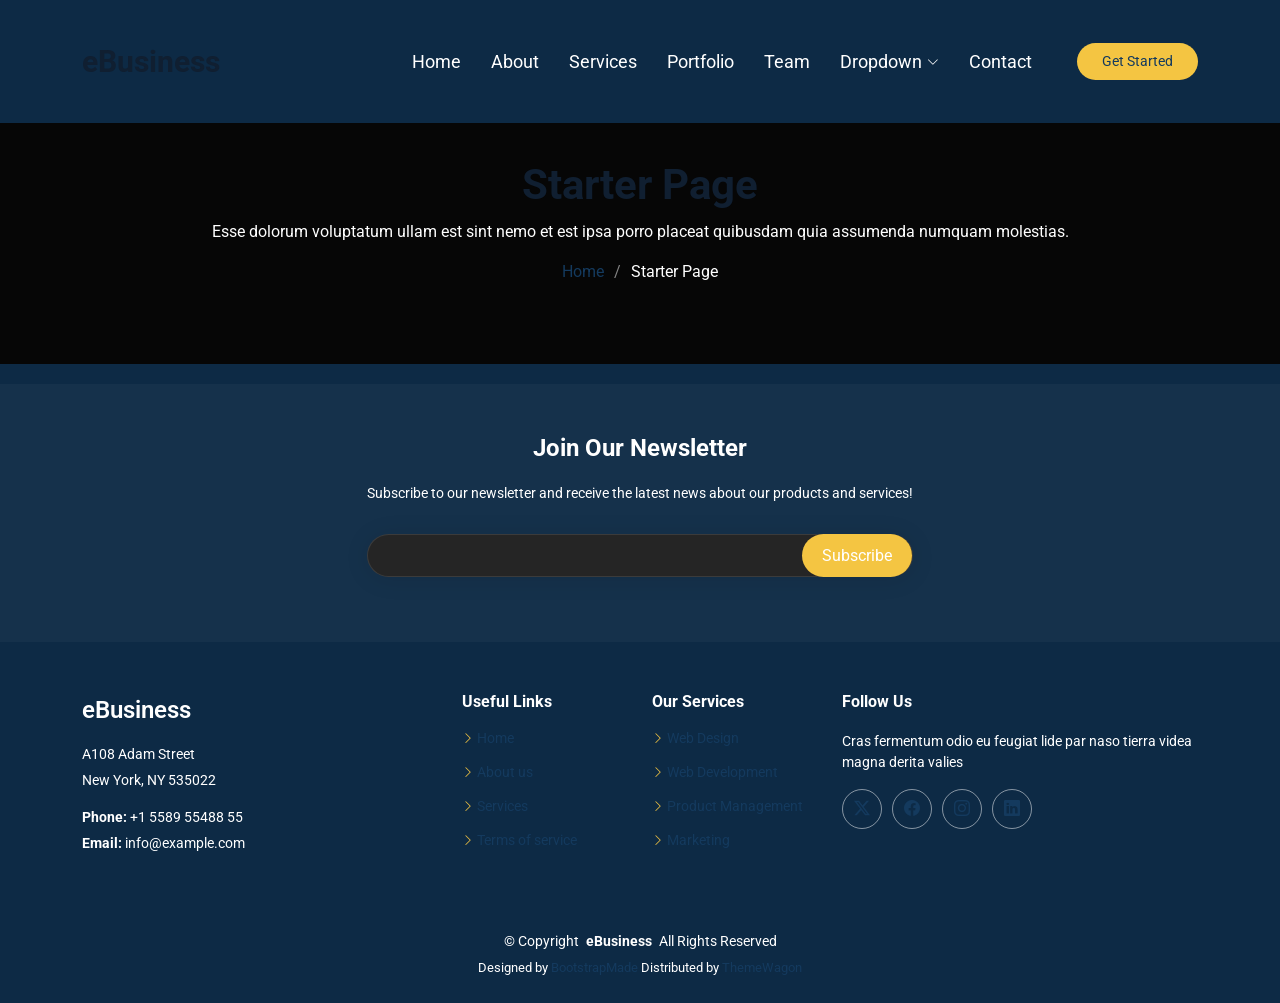
<file: starter-page.html>
<!DOCTYPE html>
<html lang="en">

<head>
  <meta charset="utf-8">
  <meta content="width=device-width, initial-scale=1.0" name="viewport">
  <title>Starter Page - eBusiness Bootstrap Template</title>
  <meta name="description" content="">
  <meta name="keywords" content="">

  <!-- Favicons -->
  <link href="assets/img/favicon.png" rel="icon">
  <link href="assets/img/apple-touch-icon.png" rel="apple-touch-icon">

  <!-- Fonts -->
  <link href="https://fonts.googleapis.com" rel="preconnect">
  <link href="https://fonts.gstatic.com" rel="preconnect" crossorigin>
  <link href="https://fonts.googleapis.com/css2?family=Roboto:ital,wght@0,100;0,300;0,400;0,500;0,700;0,900;1,100;1,300;1,400;1,500;1,700;1,900&family=Poppins:ital,wght@0,100;0,200;0,300;0,400;0,500;0,600;0,700;0,800;0,900;1,100;1,200;1,300;1,400;1,500;1,600;1,700;1,800;1,900&family=Raleway:ital,wght@0,100;0,200;0,300;0,400;0,500;0,600;0,700;0,800;0,900;1,100;1,200;1,300;1,400;1,500;1,600;1,700;1,800;1,900&display=swap" rel="stylesheet">

  <!-- Vendor CSS Files -->
  <link href="assets/vendor/bootstrap/css/bootstrap.min.css" rel="stylesheet">
  <link href="assets/vendor/bootstrap-icons/bootstrap-icons.css" rel="stylesheet">
  <link href="assets/vendor/aos/aos.css" rel="stylesheet">
  <link href="assets/vendor/glightbox/css/glightbox.min.css" rel="stylesheet">
  <link href="assets/vendor/swiper/swiper-bundle.min.css" rel="stylesheet">

  <!-- Main CSS File -->
  <link href="assets/css/main.css" rel="stylesheet">

  <!-- =======================================================
  * Template Name: eBusiness
  * Template URL: https://bootstrapmade.com/ebusiness-bootstrap-corporate-template/
  * Updated: Aug 07 2024 with Bootstrap v5.3.3
  * Author: BootstrapMade.com
  * License: https://bootstrapmade.com/license/
  ======================================================== -->
</head>

<body class="starter-page-page">

  <header id="header" class="header d-flex align-items-center fixed-top">
    <div class="container-fluid container-xl position-relative d-flex align-items-center">

      <a href="index.html" class="logo d-flex align-items-center me-auto">
        <!-- Uncomment the line below if you also wish to use an image logo -->
        <!-- <img src="assets/img/logo.png" alt=""> -->
        <h1 class="sitename">eBusiness</h1>
      </a>

      <nav id="navmenu" class="navmenu">
        <ul>
          <li><a href="#hero">Home</a></li>
          <li><a href="#about">About</a></li>
          <li><a href="#services">Services</a></li>
          <li><a href="#portfolio">Portfolio</a></li>
          <li><a href="#team">Team</a></li>
          <li class="dropdown"><a href="#"><span>Dropdown</span> <i class="bi bi-chevron-down toggle-dropdown"></i></a>
            <ul>
              <li><a href="#">Dropdown 1</a></li>
              <li class="dropdown"><a href="#"><span>Deep Dropdown</span> <i class="bi bi-chevron-down toggle-dropdown"></i></a>
                <ul>
                  <li><a href="#">Deep Dropdown 1</a></li>
                  <li><a href="#">Deep Dropdown 2</a></li>
                  <li><a href="#">Deep Dropdown 3</a></li>
                  <li><a href="#">Deep Dropdown 4</a></li>
                  <li><a href="#">Deep Dropdown 5</a></li>
                </ul>
              </li>
              <li><a href="#">Dropdown 2</a></li>
              <li><a href="#">Dropdown 3</a></li>
              <li><a href="#">Dropdown 4</a></li>
            </ul>
          </li>
          <li><a href="#contact">Contact</a></li>
        </ul>
        <i class="mobile-nav-toggle d-xl-none bi bi-list"></i>
      </nav>

      <a class="btn-getstarted" href="index.html#about">Get Started</a>

    </div>
  </header>

  <main class="main">

    <!-- Page Title -->
    <div class="page-title dark-background">
      <div class="container position-relative">
        <h1>Starter Page</h1>
        <p>Esse dolorum voluptatum ullam est sint nemo et est ipsa porro placeat quibusdam quia assumenda numquam molestias.</p>
        <nav class="breadcrumbs">
          <ol>
            <li><a href="index.html">Home</a></li>
            <li class="current">Starter Page</li>
          </ol>
        </nav>
      </div>
    </div><!-- End Page Title -->

    <!-- Starter Section Section -->
    <section id="starter-section" class="starter-section section">

      <!-- Section Title -->
      <div class="container section-title" data-aos="fade-up">
        <h2>Starter Section</h2>
        <p>Necessitatibus eius consequatur ex aliquid fuga eum quidem sint consectetur velit</p>
      </div><!-- End Section Title -->

      <div class="container" data-aos="fade-up">
        <p>Use this page as a starter for your own custom pages.</p>
      </div>

    </section><!-- /Starter Section Section -->

  </main>

  <footer id="footer" class="footer dark-background">

    <div class="footer-newsletter">
      <div class="container">
        <div class="row justify-content-center text-center">
          <div class="col-lg-6">
            <h4>Join Our Newsletter</h4>
            <p>Subscribe to our newsletter and receive the latest news about our products and services!</p>
            <form action="forms/newsletter.php" method="post" class="php-email-form">
              <div class="newsletter-form"><input type="email" name="email"><input type="submit" value="Subscribe"></div>
              <div class="loading">Loading</div>
              <div class="error-message"></div>
              <div class="sent-message">Your subscription request has been sent. Thank you!</div>
            </form>
          </div>
        </div>
      </div>
    </div>

    <div class="container footer-top">
      <div class="row gy-4">
        <div class="col-lg-4 col-md-6 footer-about">
          <a href="index.html" class="d-flex align-items-center">
            <span class="sitename">eBusiness</span>
          </a>
          <div class="footer-contact pt-3">
            <p>A108 Adam Street</p>
            <p>New York, NY 535022</p>
            <p class="mt-3"><strong>Phone:</strong> <span>+1 5589 55488 55</span></p>
            <p><strong>Email:</strong> <span>info@example.com</span></p>
          </div>
        </div>

        <div class="col-lg-2 col-md-3 footer-links">
          <h4>Useful Links</h4>
          <ul>
            <li><i class="bi bi-chevron-right"></i> <a href="#">Home</a></li>
            <li><i class="bi bi-chevron-right"></i> <a href="#">About us</a></li>
            <li><i class="bi bi-chevron-right"></i> <a href="#">Services</a></li>
            <li><i class="bi bi-chevron-right"></i> <a href="#">Terms of service</a></li>
          </ul>
        </div>

        <div class="col-lg-2 col-md-3 footer-links">
          <h4>Our Services</h4>
          <ul>
            <li><i class="bi bi-chevron-right"></i> <a href="#">Web Design</a></li>
            <li><i class="bi bi-chevron-right"></i> <a href="#">Web Development</a></li>
            <li><i class="bi bi-chevron-right"></i> <a href="#">Product Management</a></li>
            <li><i class="bi bi-chevron-right"></i> <a href="#">Marketing</a></li>
          </ul>
        </div>

        <div class="col-lg-4 col-md-12">
          <h4>Follow Us</h4>
          <p>Cras fermentum odio eu feugiat lide par naso tierra videa magna derita valies</p>
          <div class="social-links d-flex">
            <a href=""><i class="bi bi-twitter-x"></i></a>
            <a href=""><i class="bi bi-facebook"></i></a>
            <a href=""><i class="bi bi-instagram"></i></a>
            <a href=""><i class="bi bi-linkedin"></i></a>
          </div>
        </div>

      </div>
    </div>

    <div class="container copyright text-center mt-4">
      <p>© <span>Copyright</span> <strong class="px-1 sitename">eBusiness</strong> <span>All Rights Reserved</span></p>
      <div class="credits">
        <!-- All the links in the footer should remain intact. -->
        <!-- You can delete the links only if you've purchased the pro version. -->
        <!-- Licensing information: https://bootstrapmade.com/license/ -->
        <!-- Purchase the pro version with working PHP/AJAX contact form: [buy-url] -->
        Designed by <a href="https://bootstrapmade.com/">BootstrapMade</a> Distributed by <a href="https://themewagon.com" target="_blank">ThemeWagon</a>
      </div>
    </div>

  </footer>

  <!-- Scroll Top -->
  <a href="#" id="scroll-top" class="scroll-top d-flex align-items-center justify-content-center"><i class="bi bi-arrow-up-short"></i></a>

  <!-- Preloader -->
  <div id="preloader"></div>

  <!-- Vendor JS Files -->
  <script src="assets/vendor/bootstrap/js/bootstrap.bundle.min.js"></script>
  <script src="assets/vendor/php-email-form/validate.js"></script>
  <script src="assets/vendor/aos/aos.js"></script>
  <script src="assets/vendor/glightbox/js/glightbox.min.js"></script>
  <script src="assets/vendor/imagesloaded/imagesloaded.pkgd.min.js"></script>
  <script src="assets/vendor/isotope-layout/isotope.pkgd.min.js"></script>
  <script src="assets/vendor/swiper/swiper-bundle.min.js"></script>

  <!-- Main JS File -->
  <script src="assets/js/main.js"></script>

</body>

</html>
</file>
<file: assets/css/main.css>
/**
* Template Name: eBusiness
* Template URL: https://bootstrapmade.com/ebusiness-bootstrap-corporate-template/
* Updated: Aug 07 2024 with Bootstrap v5.3.3
* Author: BootstrapMade.com
* License: https://bootstrapmade.com/license/
*/

/*--------------------------------------------------------------
# Font & Color Variables
--------------------------------------------------------------*/
/* New Color Scheme - Kuyasa SA */
:root {
  --background-color: #F7F8FA;
  --default-color: #143A5E;
  --heading-color: #0D2A45;
  --accent-color: #F4C542;
  --surface-color: #ffffff;
  --contrast-color: #143A5E;
}

:root {
  --nav-color: #ffffff;
  --nav-hover-color: #F4C542;
  --nav-mobile-background-color: #0D2A45;
  --nav-dropdown-background-color: #0D2A45;
  --nav-dropdown-color: #ffffff;
  --nav-dropdown-hover-color: #F4C542;
}

.light-background {
  --background-color: #f8f9f9;
  --surface-color: #ffffff;
}

.dark-background {
  --background-color: #060606;
  --default-color: #ffffff;
  --heading-color: #ffffff;
  --surface-color: #252525;
  --contrast-color: #ffffff;
}

:root {
  scroll-behavior: smooth;
}

/*--------------------------------------------------------------
# General Styling
--------------------------------------------------------------*/
body {
  color: var(--default-color);
  background-color: #F5F7FA;
  font-family: 'Inter', -apple-system, BlinkMacSystemFont, 'Segoe UI', Roboto, sans-serif;
}

a {
  color: var(--accent-color);
  text-decoration: none;
  transition: 0.3s;
}

a:hover {
  color: color-mix(in srgb, var(--accent-color), transparent 25%);
  text-decoration: none;
}

h1, h2, h3, h4, h5, h6 {
  color: var(--heading-color);
  font-family: var(--heading-font);
}

/*--------------------------------------------------------------
# PHP Email Form
--------------------------------------------------------------*/
.php-email-form .error-message {
  display: none;
  background: #df1529;
  color: #ffffff;
  text-align: left;
  padding: 15px;
  margin-bottom: 24px;
  font-weight: 600;
}

.php-email-form .sent-message {
  display: none;
  color: #ffffff;
  background: #059652;
  text-align: center;
  padding: 15px;
  margin-bottom: 24px;
  font-weight: 600;
}

.php-email-form .loading {
  display: none;
  background: var(--surface-color);
  text-align: center;
  padding: 15px;
  margin-bottom: 24px;
}

.php-email-form .loading:before {
  content: "";
  display: inline-block;
  border-radius: 50%;
  width: 24px;
  height: 24px;
  margin: 0 10px -6px 0;
  border: 3px solid var(--accent-color);
  border-top-color: var(--surface-color);
  animation: php-email-form-loading 1s linear infinite;
}

@keyframes php-email-form-loading {
  0% { transform: rotate(0deg); }
  100% { transform: rotate(360deg); }
}

/*--------------------------------------------------------------
# Global Header
--------------------------------------------------------------*/
.header {
  --background-color: rgba(0, 0, 0, 0.5);
  --default-color: #ffffff;
  --heading-color: #ffffff;
  color: var(--default-color);
  background-color: var(--background-color);
  padding: 30px 0;
  transition: all 0.5s;
  z-index: 997;
}

.header .logo {
  line-height: 1;
}

.header .logo img {
  max-height: 130px;
  margin-right: 8px;
}

.header .logo h1 {
  font-size: 30px;
  margin: 0;
  font-weight: 700;
  color: var(--heading-color);
}

.header .btn-getstarted,
.header .btn-getstarted:focus {
  color: #143A5E;
  background: #F4C542;
  font-size: 14px;
  padding: 8px 25px;
  margin: 0 0 0 30px;
  border-radius: 50px;
  transition: 0.3s;
  border-color: #F4C542;
  color: #143A5E !important;
}

.header .btn-getstarted:hover,
.header .btn-getstarted:focus:hover {
  color: #ffffff;
  background: #143A5E;
  border-color: #143A5E;
}

@media (max-width: 1200px) {
  .header .logo { order: 1; }
  .header .btn-getstarted {
    order: 2;
    margin: 0 15px 0 0;
    padding: 6px 15px;
  }
  .header .navmenu { order: 3; }
}

.scrolled .header {
  box-shadow: 0px 0 18px rgba(0, 0, 0, 0.1);
  --background-color: #000000;
}

/*--------------------------------------------------------------
# Navigation Menu
--------------------------------------------------------------*/
@media (min-width: 1200px) {
  .navmenu { padding: 0; }
  .navmenu ul {
    margin: 0;
    padding: 0;
    display: flex;
    list-style: none;
    align-items: center;
  }
  .navmenu li { position: relative; }
  .navmenu a, .navmenu a:focus {
    color: var(--nav-color);
    padding: 18px 15px;
    font-size: 18px;
    font-family: var(--nav-font);
    font-weight: 400;
    display: flex;
    align-items: center;
    justify-content: space-between;
    white-space: nowrap;
    transition: 0.3s;
    color: #ffffff !important;
  }
  .navmenu a i, .navmenu a:focus i {
    font-size: 12px;
    line-height: 0;
    margin-left: 5px;
    transition: 0.3s;
  }
    .navmenu li:hover>a,
.navmenu .active,
.navmenu .active:focus {
  color: #C7D0D9 !important;
  background: transparent !important;
  text-decoration: none !important;
}

  .navmenu .dropdown ul {
    margin: 0;
    padding: 10px 0;
    background: var(--nav-dropdown-background-color);
    display: block;
    position: absolute;
    visibility: hidden;
    left: 14px;
    top: 130%;
    transition: 0.3s;
    border-radius: 4px;
    z-index: 99;
    box-shadow: 0px 0px 30px rgba(0, 0, 0, 0.1);
  }
  .navmenu .dropdown ul li { min-width: 200px; }
  .navmenu .dropdown ul a {
    padding: 10px 20px;
    font-size: 15px;
    text-transform: none;
    color: var(--nav-dropdown-color);
  }
  .navmenu .dropdown ul a i { font-size: 12px; }
  .navmenu .dropdown ul a:hover, .navmenu .dropdown ul .active:hover, .navmenu .dropdown ul li:hover > a {
    color: var(--nav-dropdown-hover-color);
  }
  .navmenu .dropdown:hover > ul {
    opacity: 1;
    top: 100%;
    visibility: visible;
  }
  .navmenu .dropdown .dropdown ul {
    top: 0;
    left: -90%;
    visibility: hidden;
  }
  .navmenu .dropdown .dropdown:hover > ul {
    opacity: 1;
    top: 0;
    left: -100%;
    visibility: visible;
  }
}

@media (max-width: 1199px) {
  .mobile-nav-toggle {
    color: var(--nav-color);
    font-size: 28px;
    line-height: 0;
    margin-right: 10px;
    cursor: pointer;
    transition: color 0.3s;
  }
  .navmenu {
    padding: 0;
    z-index: 9997;
  }
  .navmenu ul {
    display: none;
    list-style: none;
    position: absolute;
    inset: 60px 20px 20px 20px;
    padding: 10px 0;
    margin: 0;
    border-radius: 6px;
    background-color: var(--nav-mobile-background-color);
    overflow-y: auto;
    transition: 0.3s;
    z-index: 9998;
    box-shadow: 0px 0px 30px rgba(0, 0, 0, 0.1);
  }
  .navmenu a, .navmenu a:focus {
    color: var(--nav-dropdown-color);
    padding: 10px 20px;
    font-family: var(--nav-font);
    font-size: 17px;
    font-weight: 500;
    display: flex;
    align-items: center;
    justify-content: space-between;
    white-space: nowrap;
    transition: 0.3s;
    background: transparent !important; 
  }
  .navmenu a i, .navmenu a:focus i {
    font-size: 12px;
    line-height: 0;
    margin-left: 5px;
    width: 30px;
    height: 30px;
    display: flex;
    align-items: center;
    justify-content: center;
    border-radius: 50%;
    transition: 0.3s;
    background-color: color-mix(in srgb, var(--accent-color), transparent 90%);
  }
  .navmenu a i:hover, .navmenu a:focus i:hover {
    background-color: var(--accent-color);
    color: var(--contrast-color);
  }
  .navmenu a:hover {
    color: var(--nav-dropdown-hover-color);
}

.navmenu .active,
.navmenu .active:focus {
    color: #C7D0D9 !important;
    background: transparent !important;
    text-decoration: none !important;
}

  .navmenu .active i, .navmenu .active:focus i {
    background-color: var(--accent-color);
    color: var(--contrast-color);
    transform: rotate(180deg);
  }
  .navmenu .dropdown ul {
    position: static;
    display: none;
    z-index: 99;
    padding: 10px 0;
    margin: 10px 20px;
    background-color: var(--nav-dropdown-background-color);
    border: 1px solid color-mix(in srgb, var(--default-color), transparent 90%);
    box-shadow: none;
    transition: all 0.5s ease-in-out;
  }
  .navmenu .dropdown ul ul {
    background-color: rgba(33, 37, 41, 0.1);
  }
  .navmenu .dropdown > .dropdown-active {
    display: block;
    background-color: rgba(33, 37, 41, 0.03);
  }
  .mobile-nav-active {
    overflow: hidden;
  }
  .mobile-nav-active .mobile-nav-toggle {
    color: #fff;
    position: absolute;
    font-size: 32px;
    top: 15px;
    right: 15px;
    margin-right: 0;
    z-index: 9999;
  }
  .mobile-nav-active .navmenu {
    position: fixed;
    overflow: hidden;
    inset: 0;
    background: rgba(33, 37, 41, 0.8);
    transition: 0.3s;
  }
  .mobile-nav-active .navmenu > ul {
    display: block;
  }
}

/*--------------------------------------------------------------
# Global Footer
--------------------------------------------------------------*/
.footer {
  color: var(--default-color);
  background-color: var(--background-color);
  font-size: 14px;
  position: relative;
  margin-top: 0 !important;
  padding-top: 0 !important;
}

.footer .footer-newsletter {
  background-color: color-mix(in srgb, var(--default-color), transparent 97%);
  padding: 50px 0;
}

.footer .footer-newsletter h4 {
  font-size: 24px;
}

.footer .footer-newsletter .newsletter-form {
  margin-top: 30px;
  margin-bottom: 15px;
  padding: 6px 8px;
  position: relative;
  border-radius: 4px;
  background-color: var(--surface-color);
  border: 1px solid color-mix(in srgb, var(--default-color), transparent 90%);
  box-shadow: 0px 2px 25px rgba(0, 0, 0, 0.1);
  display: flex;
  transition: 0.3s;
  border-radius: 50px;
}

.footer .footer-newsletter .newsletter-form:focus-within {
  border-color: var(--accent-color);
}

.footer .footer-newsletter .newsletter-form input[type=email] {
  border: 0;
  padding: 4px;
  width: 100%;
  background-color: var(--surface-color);
  color: var(--default-color);
}

.footer .footer-newsletter .newsletter-form input[type=email]:focus-visible {
  outline: none;
}

.footer .footer-newsletter .newsletter-form input[type=submit] {
  border: 0;
  font-size: 16px;
  padding: 0 20px;
  margin: -7px -8px -7px 0;
  background: var(--accent-color);
  color: var(--contrast-color);
  transition: 0.3s;
  border-radius: 50px;
}

.footer .footer-newsletter .newsletter-form input[type=submit]:hover {
  background: color-mix(in srgb, var(--accent-color), transparent 20%);
}

.footer .footer-top {
  padding-top: 50px;
}

.footer .social-links a {
  display: flex;
  align-items: center;
  justify-content: center;
  width: 40px;
  height: 40px;
  border-radius: 50%;
  border: 1px solid color-mix(in srgb, var(--default-color), transparent 50%);
  font-size: 16px;
  color: color-mix(in srgb, var(--default-color), transparent 20%);
  margin-right: 10px;
  transition: 0.3s;
}

.footer .social-links a:hover {
  color: var(--accent-color);
  border-color: var(--accent-color);
}

.footer h4 {
  font-size: 16px;
  font-weight: bold;
  position: relative;
  padding-bottom: 12px;
}

.footer .footer-links {
  margin-bottom: 30px;
}

.footer .footer-links ul {
  list-style: none;
  padding: 0;
  margin: 0;
}

.footer .footer-links ul i {
  margin-right: 3px;
  font-size: 12px;
  line-height: 0;
  color: var(--accent-color);
}

.footer .footer-links ul li {
  padding: 10px 0;
  display: flex;
  align-items: center;
}

.footer .footer-links ul li:first-child {
  padding-top: 0;
}

.footer .footer-links ul a {
  display: inline-block;
  color: color-mix(in srgb, var(--default-color), transparent 20%);
  line-height: 1;
}

.footer .footer-links ul a:hover {
  color: var(--accent-color);
}

.footer .footer-about a {
  color: var(--heading-color);
  font-size: 24px;
  font-weight: 600;
  font-family: var(--heading-font);
}

.footer .footer-contact p {
  margin-bottom: 5px;
}

.footer .copyright {
  padding: 25px 0;
  border-top: 1px solid color-mix(in srgb, var(--default-color), transparent 90%);
}

.footer .copyright p {
  margin-bottom: 0;
}

.footer .credits {
  margin-top: 6px;
  font-size: 13px;
}

/*--------------------------------------------------------------
# Preloader
--------------------------------------------------------------*/
#preloader {
  position: fixed;
  inset: 0;
  z-index: 999999;
  overflow: hidden;
  background: var(--background-color);
  transition: all 0.6s ease-out;
}

#preloader:before {
  content: "";
  position: fixed;
  top: calc(50% - 30px);
  left: calc(50% - 30px);
  border: 6px solid #ffffff;
  border-color: var(--accent-color) transparent var(--accent-color) transparent;
  border-radius: 50%;
  width: 60px;
  height: 60px;
  animation: animate-preloader 1.5s linear infinite;
}

@keyframes animate-preloader {
  0% { transform: rotate(0deg); }
  100% { transform: rotate(360deg); }
}

/*--------------------------------------------------------------
# Scroll Top Button
--------------------------------------------------------------*/
.scroll-top {
  position: fixed;
  visibility: hidden;
  opacity: 0;
  right: 15px;
  bottom: 15px;
  z-index: 99999;
  background-color: var(--accent-color);
  width: 40px;
  height: 40px;
  border-radius: 4px;
  transition: all 0.4s;
}

.scroll-top i {
  font-size: 24px;
  color: var(--contrast-color);
  line-height: 0;
}

.scroll-top:hover {
  background-color: color-mix(in srgb, var(--accent-color), transparent 20%);
  color: var(--contrast-color);
}

.scroll-top.active {
  visibility: visible;
  opacity: 1;
}

/*--------------------------------------------------------------
# Disable aos animation delay on mobile devices
--------------------------------------------------------------*/
@media screen and (max-width: 768px) {
  [data-aos-delay] {
    transition-delay: 0 !important;
  }
}

/*--------------------------------------------------------------
# Global Page Titles & Breadcrumbs
--------------------------------------------------------------*/
.page-title {
  color: var(--default-color);
  background-color: var(--background-color);
  padding: 160px 0 80px 0;
  text-align: center;
  position: relative;
}

.page-title h1 {
  font-size: 42px;
  font-weight: 700;
  margin-bottom: 10px;
}

.page-title .breadcrumbs ol {
  display: flex;
  flex-wrap: wrap;
  list-style: none;
  justify-content: center;
  padding: 0;
  margin: 0;
  font-size: 16px;
  font-weight: 400;
}

.page-title .breadcrumbs ol li + li {
  padding-left: 10px;
}

.page-title .breadcrumbs ol li + li::before {
  content: "/";
  display: inline-block;
  padding-right: 10px;
  color: color-mix(in srgb, var(--default-color), transparent 50%);
}

/*--------------------------------------------------------------
# Global Sections
--------------------------------------------------------------*/
section,
.section {
  color: var(--default-color);
  background-color: var(--background-color);
  padding: 0;
  scroll-margin-top: 90px;
  overflow: clip;
}

@media (max-width: 1199px) {
  section,
  .section {
    scroll-margin-top: 66px;
  }
}

/*--------------------------------------------------------------
# Global Section Titles
--------------------------------------------------------------*/
.section-title {
  text-align: center;
  padding-bottom: 60px;
  position: relative;
}

.section-title h2 {
  font-size: 32px;
  font-weight: 700;
  margin-bottom: 20px;
  padding-bottom: 20px;
  position: relative;
}

.section-title h2:after {
  content: "";
  position: absolute;
  display: block;
  width: 50px;
  height: 3px;
  background: var(--accent-color);
  left: 0;
  right: 0;
  bottom: 0;
  margin: auto;
}

.section-title p {
  margin-bottom: 0;
}

/*--------------------------------------------------------------
# Hero Section
--------------------------------------------------------------*/
.hero {
  padding: 0;
}

.hero .carousel {
  width: 100%;
  min-height: 100vh;
  padding: 0;
  margin: 0;
  background-color: var(--background-color);
  position: relative;
}

.hero img {
  position: absolute;
  inset: 0;
  display: block;
  width: 100%;
  height: 100%;
  object-fit: cover;
  z-index: 1;
}

.hero .carousel-item {
  position: absolute;
  inset: 0;
  background-size: cover;
  background-position: center;
  background-repeat: no-repeat;
  overflow: hidden;
}

.hero .carousel-item:before {
  content: "";
  background: color-mix(in srgb, var(--background-color), transparent 30%);
  position: absolute;
  inset: 0;
  z-index: 2;
}

.hero .carousel-container {
  position: absolute;
  top: 55% !important;
  left: 50% !important;
  transform: translate(-50%, -50%) !important;
  display: flex;
  justify-content: center;
  align-items: center;
  flex-direction: column;
  z-index: 3;
  width: 80%;
  text-align: center;
}

.hero h2 {
  margin-bottom: 55px;
  margin-top: 0;
  font-size: 32px;
  font-weight: 700;
  animation: fadeInDown 1s both;
  color: #ffffff !important;
  line-height: 1.3;
}

@media (max-width: 768px) {
  .hero h2 {
    font-size: 30px;
  }
}

.hero p {
  animation: fadeInDown 1s both 0.2s;
  font-size: 18px;
  color: #ffffff !important;
  line-height: 1.4;
  margin-top: 0;
  margin-bottom: 0;
  padding: 0 20px;
  max-width: 600px;
}

@media (min-width: 1024px) {
  .hero h2,
  .hero p {
    max-width: 60%;
  }
}

.hero .btn-get-started {
  color: #F4C542 !important;
  background: #143A5E;
  font-family: var(--heading-font);
  font-weight: 700;
  font-size: 16px;
  letter-spacing: 1px;
  display: inline-block;
  padding: 14px 40px;
  border-radius: 50px;
  margin: 10px 0;
  margin-top: 20px;
  border: 2px solid #F4C542;
  box-shadow: 0 4px 15px rgba(20, 58, 94, 0.4);
}

.hero .btn-get-started:hover {
  background: #143A5E;
  color: #F4C542 !important;
  border-color: #F4C542;
  box-shadow: 0 6px 20px rgba(20, 58, 94, 0.5);
}

.hero .carousel-control-prev,
.hero .carousel-control-next {
  width: 10%;
  transition: 0.3s;
  opacity: 0.5;
}

.hero .carousel-control-prev:focus,
.hero .carousel-control-next:focus {
  opacity: 0.5;
}

.hero .carousel-control-prev:hover,
.hero .carousel-control-next:hover {
  opacity: 0.9;
}

@media (min-width: 1024px) {
  .hero .carousel-control-prev,
  .hero .carousel-control-next {
    width: 5%;
  }
}

@keyframes fadeInUp {
  from {
    opacity: 0;
    transform: translate3d(0, 100%, 0);
  }
  to {
    opacity: 1;
    transform: translate3d(0, 0, 0);
  }
}

@keyframes fadeInDown {
  from {
    opacity: 0;
    transform: translate3d(0, -100%, 0);
  }
  to {
    opacity: 1;
    transform: translate3d(0, 0, 0);
  }
}

/*--------------------------------------------------------------
# About Section
--------------------------------------------------------------*/
.about .about-content h3 {
  font-weight: 700;
  font-size: 26px;
}

.about .about-content ul {
  list-style: none;
  padding: 0;
}

.about .about-content ul li {
  display: flex;
  align-items: flex-start;
  margin-bottom: 35px;
}

.about .about-content ul li:first-child {
  margin-top: 35px;
}

.about .about-content ul i {
  display: flex;
  align-items: center;
  justify-content: center;
  flex-shrink: 0;
  width: 64px;
  height: 64px;
  font-size: 32px;
  color: #fff;
  background: var(--accent-color);
  margin-right: 15px;
  line-height: 0;
  border-radius: 5px;
}

.about .about-content ul h4 {
  font-size: 18px;
  font-weight: 600;
}

.about .about-content ul p {
  font-size: 15px;
}

.about .about-content p:last-child {
  margin-bottom: 0;
}

/*--------------------------------------------------------------
# Services Section (Custom Cards)
--------------------------------------------------------------*/
.service-card-custom {
  min-height: 450px;
  display: flex;
  flex-direction: column;
  justify-content: center;
  padding: 30px 20px !important;
}

.service-card-custom:hover {
  transform: translateY(-8px);
  box-shadow: 0 20px 35px rgba(0, 0, 0, 0.15) !important;
  border-color: #F4C542 !important;
}

.service-card-custom:hover h5 {
  color: #F4C542 !important;
}

/*--------------------------------------------------------------
# Features Section (Stats Counters)
--------------------------------------------------------------*/
.features-section {
  background: #F4C542;
  padding: 100px 0;
  margin-top: 70px;
}

.stats-grid {
  display: flex;
  justify-content: space-between;
  align-items: center;
  gap: 20px;
  flex-wrap: wrap;
}

.stat-box {
  text-align: center;
  flex: 1;
  min-width: 180px;
}

.stat-number {
  font-size: 44px;
  font-weight: 700;
  color: #3ec1d5;
  font-family: 'Raleway', sans-serif;
  display: inline-block;
  color: #ffffff !important;
}

.stat-plus {
  font-size: 40px;
  font-weight: 700;
  color: #3ec1d5;
  margin-left: 3px;
  color: #ffffff !important;
}

.stat-label {
  font-size: 15px;
  color: white;
  margin-top: 8px;
  margin-bottom: 0;
  font-weight: 500;
  letter-spacing: 0.5px;
  color: #ffffff !important;
}

@media (max-width: 768px) {
  .stats-grid {
    flex-direction: column;
    gap: 30px;
  }
  .stat-number {
    font-size: 36px;
  }
  .stat-plus {
    font-size: 32px;
  }
  .stat-label {
    font-size: 13px;
  }
}

/*--------------------------------------------------------------
# Pricing Section
--------------------------------------------------------------*/
.pricing-card {
  background: white;
  border-radius: 15px;
  padding: 30px;
  box-shadow: 0 5px 20px rgba(0, 0, 0, 0.08);
  height: 100%;
  transition: all 0.3s ease;
}

.pricing-card:hover {
  transform: translateY(-5px);
  box-shadow: 0 15px 35px rgba(0, 0, 0, 0.12);
}

.pricing-card h3 {
  font-size: 24px;
  font-weight: 700;
  margin-bottom: 25px;
  color: #0d3035;
  border-bottom: 2px solid #F4C542;
  display: inline-block;
  padding-bottom: 8px;
}

.pricing-card .card-subtitle {
  font-size: 14px;
  color: #666;
  margin-bottom: 20px;
  padding-bottom: 10px;
  border-bottom: 1px solid #eee;
}

.price-table {
  margin-bottom: 25px;
}

.price-row {
  display: flex;
  justify-content: space-between;
  padding: 12px 0;
  border-bottom: 1px solid #eee;
  font-size: 15px;
}

.price-row span:first-child {
  color: #555;
}

.price-row span:last-child {
  font-weight: 600;
  color: #1a5f7a;
}

.service-list {
  list-style: none;
  padding: 0;
  margin: 20px 0;
}

.service-list li {
  padding: 8px 0;
  font-size: 14px;
  color: #555;
  display: flex;
  align-items: center;
  gap: 10px;
}

.service-list li i {
  color: #F4C542;
  font-size: 16px;
}

.note-text {
  font-size: 12px;
  color: #999;
  font-style: italic;
  margin-top: 15px;
}

@media (max-width: 768px) {
  .price-row {
    font-size: 13px;
    flex-wrap: wrap;
    gap: 5px;
  }
  .service-list li {
    font-size: 12px;
  }
}

/*--------------------------------------------------------------
# Testimonials Section
--------------------------------------------------------------*/

.testimonials-section {
  padding: 80px 0;
  position: relative;
}

.testimonials-section .container {
  position: relative;
  z-index: 1;
}

.testimonials-section .section-title h2 {
  color: #ffffff !important;
}

.testimonials-section .section-title p {
  color: #ffffff !important;
  font-size: 18px;
}

.testimonial-card {
  background: rgba(255, 255, 255, 0.95);
}

.testimonial-card {
  background: white;
  padding: 50px 40px;
  border-radius: 15px;
  text-align: center;
  max-width: 800px;
  margin: 0 auto;
  box-shadow: 0 5px 25px rgba(0, 0, 0, 0.05);
}

.stars {
  color: #ffc107;
  font-size: 22px;
  letter-spacing: 3px;
  margin-bottom: 20px;
}

.testimonial-text {
  font-size: 18px;
  line-height: 1.6;
  color: #444;
  font-style: italic;
  margin-bottom: 25px;
}

.client-name {
  font-size: 16px;
  font-weight: 600;
  color: #1a5f7a;
  margin-bottom: 0;
}


/* Testimonial Carousel */
#testimonial-carousel {
  position: relative;
  padding-bottom: 60px;
}

#testimonial-carousel .carousel-inner {
  padding: 20px 0;
}

#testimonial-carousel .carousel-control-prev,
#testimonial-carousel .carousel-control-next {
  width: 40px;
  height: 40px;
  top: 50%;
  transform: translateY(-50%);
  opacity: 0.7;
}

#testimonial-carousel .carousel-control-prev-icon,
#testimonial-carousel .carousel-control-next-icon {
  background-image: none !important;
  background-color: transparent !important;
  width: 30px !important;
  height: 30px !important;
}

#testimonial-carousel .carousel-control-prev-icon::before {
  content: '<';
  font-size: 30px;
  font-weight: 300;
  color: white;
  display: block;
  line-height: 1;
}

#testimonial-carousel .carousel-control-next-icon::before {
  content: '>';
  font-size: 30px;
  font-weight: 300;
  color: white;
  display: block;
  line-height: 1;
}

/* Testimonial Dots - Single Clean Version */
#testimonial-carousel .carousel-indicators {
  position: relative !important;
  bottom: 0 !important;
  margin-top: 30px !important;
  display: flex !important;
  justify-content: center !important;
  gap: 10px !important;
}

#testimonial-carousel .carousel-indicators button {
  width: 10px !important;
  height: 10px !important;
  border-radius: 50% !important;
  background-color: #aaa !important;
  border: none !important;
  margin: 0 !important;
  padding: 0 !important;
}

#testimonial-carousel .carousel-indicators button.active {
  background-color: #3ec1d5 !important;
}
@media (max-width: 768px) {
  .testimonial-card {
    padding: 30px 20px;
  }
  .testimonial-text {
    font-size: 15px;
  }
  .stars {
    font-size: 18px;
  }
}

/*--------------------------------------------------------------
# Contact Section
--------------------------------------------------------------*/
.map-container {
  border-radius: 15px;
  overflow: hidden;
  box-shadow: 0 5px 20px rgba(0, 0, 0, 0.08);
}

.contact-info-block,
.contact-form-block {
  background: white;
  border-radius: 15px;
  padding: 25px;
  margin-bottom: 25px;
  box-shadow: 0 5px 20px rgba(0, 0, 0, 0.05);
}

.contact-info-block h3,
.contact-form-block h3 {
  font-size: 22px;
  font-weight: 700;
  color: #0d3035;
  margin-bottom: 20px;
  padding-bottom: 12px;
  border-bottom: 2px solid #F4C542;
  display: inline-block;
}

.contact-info-block h3 i,
.contact-form-block h3 i {
  display: none;
}

.contact-details {
  display: flex;
  flex-direction: column;
  gap: 20px;
}

.contact-item {
  display: flex;
  align-items: flex-start;
  gap: 15px;
}

.contact-item i {
  font-size: 20px;
  color: #F4C542;
  width: 25px;
  margin-top: 3px;
}

.contact-item strong {
  display: block;
  font-size: 14px;
  color: #0d3035;
  margin-bottom: 5px;
}

.contact-item p {
  margin: 0;
  color: #555;
  font-size: 14px;
  line-height: 1.5;
}

.contact-form-block .form-control {
  border: 1px solid #e0e0e0;
  border-radius: 8px;
  padding: 12px 15px;
  font-size: 14px;
}

.contact-form-block .form-control:focus {
  border-color: #F4C542;
  box-shadow: none;
}

.contact-form-block button[type="submit"] {
  background: #F4C542;
  color: #143A5E;
  border: none;
  padding: 12px 30px;
  border-radius: 50px;
  font-weight: 600;
  transition: 0.3s;
}

.contact-form-block button[type="submit"]:hover {
  background: #143A5E;
  color: #ffffff;
  transform: translateY(-2px);
}

.social-links-block {
  text-align: center;
  margin-top: 25px;
  padding: 20px;
  background: white;
  border-radius: 15px;
  box-shadow: 0 5px 20px rgba(0, 0, 0, 0.05);
}

.social-links-block h4 {
  font-size: 16px;
  margin-bottom: 15px;
  color: #0d3035;
}

.social-icons {
  display: flex;
  justify-content: center;
  gap: 15px;
}

.social-icon {
  display: inline-flex;
  align-items: center;
  justify-content: center;
  width: 40px;
  height: 40px;
  border-radius: 50%;
  background: #f0f0f0;
  color: #0d3035;
  transition: all 0.3s ease;
}

.social-icon:hover {
  transform: translateY(-3px);
}

.social-icon.facebook:hover {
  background: #143A5E;
  color: white;
}

.social-icon.linkedin:hover {
  background: #143A5E;
  color: white;
}

@media (max-width: 768px) {
  .contact-info-block,
  .contact-form-block {
    padding: 20px;
  }
  .contact-item {
    gap: 10px;
  }
}

/*--------------------------------------------------------------
# Carousel Controls (Hero & Testimonials)
--------------------------------------------------------------*/
.carousel-control-prev,
.carousel-control-next {
  display: flex !important;
  align-items: center !important;
  justify-content: center !important;
  width: 5% !important;
  opacity: 0.7 !important;
  background: transparent !important;
}

.carousel-control-prev:hover,
.carousel-control-next:hover {
  opacity: 1 !important;
}

.carousel-control-next-icon {
  background-image: url("data:image/svg+xml,%3csvg xmlns='http://www.w3.org/2000/svg' fill='%23fff' viewBox='0 0 16 16'%3e%3cpath d='M4.646 1.646a.5.5 0 0 1 .708 0l6 6a.5.5 0 0 1 0 .708l-6 6a.5.5 0 0 1-.708-.708L10.293 8 4.646 2.354a.5.5 0 0 1 0-.708z'/%3e%3c/svg%3e") !important;
}

/*--------------------------------------------------------------
# Hero Image Positioning
--------------------------------------------------------------*/
.hero .carousel-item.active img {
  object-position: top 60%;
}

.carousel-item:first-child img {
  object-fit: cover;
  object-position: center 10%;
}

.carousel-item:nth-child(2) img {
  object-fit: cover;
  object-position: center 10%;
}

.carousel-item:nth-child(3) img {
  object-fit: cover;
  object-position: center 40%;
}

/*--------------------------------------------------------------
# Utility Classes
--------------------------------------------------------------*/
.starter-section {
  display: none;
}

.scroll-indicator {
  position: absolute;
  bottom: 20px;
  left: 50%;
  transform: translateX(-50%);
  z-index: 10;
  animation: bounce 2s infinite;
}

.scroll-down {
  display: flex;
  align-items: center;
  justify-content: center;
  color: white;
  font-size: 30px;
  transition: 0.3s;
  text-decoration: none;
}

.scroll-down:hover {
  color: var(--accent-color);
  transform: translateY(5px);
}

@keyframes bounce {
  0%, 100% { transform: translateY(0); }
  50% { transform: translateY(8px); }
}
.hero-btn {
  display: inline-block;
}

.scroll-indicator {
  position: absolute;
  bottom: 20px;
  left: 50%;
  transform: translateX(-50%);
  z-index: 10;
  animation: bounce 2s infinite;
  text-align: center;
}

.scroll-down {
  display: inline-flex;
  align-items: center;
  justify-content: center;
  color: white;
  font-size: 30px;
  transition: 0.3s;
  text-decoration: none;
}

.service-card-custom:hover {
  background-color: #0d3035 !important;
}

.service-card-custom:hover h5,
.service-card-custom:hover p {
  color: white !important;
}

.service-card-custom:hover div[style*="font-size: 48px"] {
  color: #3ec1d5 !important;
}

.service-card-custom:hover i {
  color: #3ec1d5 !important;
}

#testimonial-carousel .carousel-control-prev-icon::before,
#testimonial-carousel .carousel-control-next-icon::before {
  font-size: 40px;
  font-weight: 700;
  color: white;
  text-shadow: 2px 2px 4px rgba(0,0,0,0.5);
}

#testimonial-carousel .carousel-control-prev-icon,
#testimonial-carousel .carousel-control-next-icon {
  width: 50px !important;
  height: 50px !important;
  background-color: rgba(0,0,0,0.3) !important;
  border-radius: 50% !important;
  display: flex !important;
  align-items: center !important;
  justify-content: center !important;
}
.custom-testimonial-dots {
  text-align: center !important;
  margin-top: 30px !important;
  display: block !important;
}

.custom-dot {
  display: inline-block !important;
  width: 10px !important;
  height: 10px !important;
  background-color: #aaa !important;
  border-radius: 50% !important;
  margin: 0 5px !important;
  cursor: pointer !important;
  transition: all 0.3s ease !important;
}

.custom-dot.active {
  background-color: #3ec1d5 !important;
  width: 12px !important;
  height: 12px !important;
}
.testimonials-section {
  padding: 40px 0 60px 0;
}

.testimonial-card {
  padding: 35px 30px;
  margin-bottom: 20px;
}

#testimonial-carousel {
  padding-bottom: 20px;
}

.custom-testimonial-dots {
  margin-top: 10px !important;
}
#testimonial-carousel .carousel-control-prev,
#testimonial-carousel .carousel-control-next {
  top: 50% !important;
  transform: translateY(-50%) !important;
  width: 50px !important;
  height: 50px !important;
  opacity: 0.8 !important;
}

#testimonial-carousel .carousel-control-prev {
  left: 0 !important;
  right: auto !important;
}

#testimonial-carousel .carousel-control-next {
  right: 0 !important;
  left: auto !important;
}

#testimonial-carousel .carousel-control-prev-icon,
#testimonial-carousel .carousel-control-next-icon {
  display: flex !important;
  align-items: center !important;
  justify-content: center !important;
  width: 40px !important;
  height: 40px !important;
  background-color: rgba(0,0,0,0.4) !important;
  border-radius: 50% !important;
}

#testimonial-carousel .carousel-control-prev-icon::before,
#testimonial-carousel .carousel-control-next-icon::before {
  font-size: 30px !important;
  font-weight: 700 !important;
  color: white !important;
  display: block !important;
  line-height: 1 !important;
}

#testimonial-carousel .carousel-control-prev-icon::before {
  content: '<' !important;
  margin-right: 2px;
}

#testimonial-carousel .carousel-control-next-icon::before {
  content: '>' !important;
  margin-left: 2px;
}

.services-grid {
  display: grid;
  grid-template-columns: repeat(4, 1fr);
  gap: 25px;
  margin-top: 30px;
  margin-bottom: 20px;
}

/* Tablet: 2 columns */
@media (max-width: 992px) {
  .services-grid {
    grid-template-columns: repeat(2, 1fr);
  }
}

/* Mobile: 1 column */
@media (max-width: 768px) {
  .services-grid {
    grid-template-columns: 1fr;
  }
}

/* Default laptop/desktop - keep as is */
.hero img {
  object-fit: cover;
  object-position: center;
}

/* Tablet devices */
@media (max-width: 992px) {
  .hero img {
    object-position: top 30%;
  }
}

/* Mobile devices */
@media (max-width: 768px) {
  .hero img {
    object-position: top 20%;
  }
}
/* Mobile devices only */
@media (max-width: 768px) {
  /* Slide 1 */
  .carousel-item:first-child img {
    object-position: top 35% !important;
  }
  
  /* Slide 2 */
  .carousel-item:nth-child(2) img {
    object-position: top 40% !important;
  }
  
  /* Slide 3 */
  .carousel-item:nth-child(3) img {
    object-position: top 30% !important;
  }
}
/* Mobile devices - show full image without cropping */
@media (max-width: 768px) {
  .hero img {
    object-fit: contain !important;
    background-color: #000;
  }
  
  .hero .carousel-container {
    background: rgba(0,0,0,0.5);
    border-radius: 10px;
    padding: 20px;
  }
}
@media (max-width: 768px) {
  .hero .carousel-item {
    position: relative;
    min-height: 100vh;
  }
  
  .hero .carousel-container {
  position: absolute;
  top: 50% !important;
  left: 50% !important;
  transform: translate(-50%, -50%) !important;
  display: flex;
  justify-content: center;
  align-items: center;
  flex-direction: column;
  z-index: 3;
  width: 80%;
  max-width: 800px;
  text-align: center;
}
  
  .hero img {
    min-height: 100vh;
    object-fit: cover;
  }
}
/* New Color Scheme Overrides */

/* Headers and Footer - Dark Navy */
.header, .footer {
  background-color: #0D2A45 !important;
}

/* Footer text */
.footer, .footer p, .footer h4, .footer .sitename {
  color: #ffffff !important;
}

/* Buttons - Yellow */
.btn-getstarted,
.contact-form-block button[type="submit"],
.pricing .cta-btn {
  background-color: #F4C542 !important;
  border-color: #F4C542 !important;
  color: #143A5E !important;
}

.btn-getstarted:hover,
.contact-form-block button[type="submit"]:hover,
.pricing .cta-btn:hover {
  background-color: #143A5E !important;
  color: #ffffff !important;
}

/* Cards and Content Areas - White */
.service-card-custom,
.pricing-card,
.testimonial-card,
.contact-info-block,
.contact-form-block,
.social-links-block {
  background-color: #ffffff !important;
}

/* Borders - Softer Grey */
.service-card-custom,
.pricing-card,
.contact-info-block,
.contact-form-block {
  border: 1px solid #E0E4E8 !important;
}

/* Section backgrounds - Light blue-grey */
.testimonials-section,
.features-section {
  background-color: #D4E8F0 !important;
}

/* Features section text */
.features-section .stat-number,
.features-section .stat-plus {
  color: #ffffff !important;
}

.features-section .stat-label {
  color: #ffffff !important;
}

/* Headings - Deep Navy */
h1, h2, h3, h4, h5, h6,
.section-title h2,
.pricing-card h3,
.contact-info-block h3,
.contact-form-block h3 {
  color: #101F31 !important;
}

/* Section title underline */
.section-title h2:after {
  background-color: #F4C542 !important;
}

/* Links and Icons */
a, .service-card-custom i, .contact-item i {
  color: #143A5E !important;
}

a:hover {
  color: #F4C542 !important;
}

/* Service card hover */
.service-card-custom:hover {
  background-color: #143A5E !important;
}

.service-card-custom:hover h5,
.service-card-custom:hover p {
  color: white !important;
}

/* Testimonial card text */
.testimonial-card {
  background-color: #ffffff !important;
}

/* Contact form inputs */
.contact-form-block .form-control {
  border-color: #9CA5B0 !important;
}

.contact-form-block .form-control:focus {
  border-color: #F4C542 !important;
}

/* Section Background Colors */
#hero {
  background-color: #0D2A45 !important;
}

#about {
  background-color: #F5F7FA !important;
}

#services {
  background-color: #FFFFFF !important;
}

#testimonials {
  background-color: #D4E8F0 !important;
}

#features {
  background-color: #143A5E !important;
}

#pricing {
  background-color: #F5F7FA !important;
  padding-top: 200px !important;
  margin-top: -50px !important;
}


#contact {
  background-color: #0D2A45 !important;
}

/* Keep cards white */
.service-card-custom,
.pricing-card,
.testimonial-card,
.contact-info-block,
.contact-form-block,
.social-links-block {
  background-color: #ffffff !important;
}

/* Features section stays dark navy */
.features-section {
  background-color: #F4C542 !important;
}

.contact-section {
  padding-bottom: 0 !important;
}
.contact-section {
  padding-top: 0 !important;
  padding-bottom: 0 !important;
}
.map-fullwidth {
  margin-top: 0 !important;
  margin-bottom: 0 !important;
  padding-bottom: 0 !important;
  line-height: 0;
  display: block;
  width: 100vw;
  position: relative;
  left: 50%;
  right: 50%;
  margin-left: -50vw;
  margin-right: -50vw;
}

#contact {
  padding-bottom: 0 !important;
  margin-bottom: 0 !important;
}

.map-fullwidth {
  margin-top: 50px;
  margin-bottom: -6px !important;
  line-height: 0;
  display: block;
  width: 110vw;
  position: relative;
  left: 50%;
  right: 50%;
  margin-left: -50vw;
  margin-right: -50vw;
}

.footer {
  margin-top: 0 !important;
  padding-top: 30px;
}
/* Remove footer top border and any spacing */
.footer .copyright {
  border-top: none !important;
  padding-top: 20px !important;
}

.footer {
  padding-top: 0 !important;
  margin-top: 0 !important;
}

.map-fullwidth {
  margin-top: 30px !important;
  margin-bottom: -10px !important;
  line-height: 0;
  display: block;
  width: 100vw;
  position: relative;
  left: 50%;
  right: 50%;
  margin-left: -50vw;
  margin-right: -50vw;
}
.map-fullwidth {
  margin-top: 30px;
  margin-bottom: 0;
  line-height: 0;
  display: block;
  width: 100%;
}

.map-fullwidth iframe {
  height: 600px;
  width: 100%;
  display: block;
  margin-bottom: 0;
}

#contact {
  padding-bottom: 0 !important;
  margin-bottom: 0 !important;
}

.footer {
  margin-top: 0 !important;
  padding-top: 20px !important;
}

.footer .copyright {
  border-top: none !important;
}
.testimonials-section {
  padding-bottom: 0 !important;
  margin-bottom: 0 !important;
}

.features-section {
  margin-top: 0 !important;
  padding-top: 60px !important;
}
.testimonials-section {
  padding-bottom: 60px !important;
  margin-bottom: 0 !important;
}

.features-section {
  margin-top: 0 !important;
  padding-top: 80px !important;
  padding-bottom: 80px !important;
}
.features-section {
  padding-top: 100px !important;
  padding-bottom: 100px !important;
}

.navmenu a:hover,
.navmenu .active,
.navmenu .active:focus {
  text-decoration: none !important;
}

.navmenu li:hover > a {
  text-decoration: none !important;
}

/* Cards stay white on all backgrounds */
.service-card-custom,
.pricing-card,
.testimonial-card,
.contact-info-block,
.contact-form-block {
  background-color: #ffffff !important;
}

/* Ensure icons are visible on hover */
.service-card-custom i {
  transition: all 0.3s ease;
}

.service-card-custom:hover i {
  transform: scale(1.1);
}

.light-section{
    background:#FFFFFF;
}

.why-kuyasa{
padding:90px 0;
background:#FFFFFF;
}

.why-card{
background:white;
padding:35px;
border-radius:15px;
box-shadow:0 5px 20px rgba(0,0,0,.08);
height:100%;
border: 1px solid #E0E4E8;
}

.why-card:hover{
transform:translateY(-8px);
}

.why-card h4{
font-weight:700;
margin-bottom:15px;
}

.service-card-custom{
transition:all .4s ease !important;
}

.service-card-custom:hover{
transform:translateY(-10px);
box-shadow:0 15px 40px rgba(0,0,0,.15) !important;
}

#services, .light-section, section#services {
  background-color: #FFFFFF !important;
  background: #FFFFFF !important;
}

#hero { padding: 0; }
#about { padding: 80px 0; }
#services { padding: 80px 0; }
.why-kuyasa { padding: 80px 0; }
#testimonials { padding: 80px 0; }
#features { padding: 80px 0; }
#pricing { padding: 80px 0; }
#contact { padding: 80px 0; }

#contact .section-title h2,
#contact .section-title p,
#contact h3,
#contact .contact-item strong,
#contact .contact-item p,
#contact .social-links-block h4 {
  color: #FFFFFF !important;
}

#contact .contact-info-block,
#contact .contact-form-block,
#contact .social-links-block {
  background-color: rgba(255, 255, 255, 0.1) !important;
}

#contact .contact-item i {
  color: #F4C542 !important;
}

.contact-form-block button[type="submit"] {
  background-color: #F4C542 !important;
  border-color: #F4C542 !important;
  color: #143A5E !important;
}

.contact-form-block button[type="submit"]:hover {
  background-color: #143A5E !important;
  border-color: #143A5E !important;
  color: #ffffff !important;
}

/* Make date picker calendar larger */
input[type="date"]::-webkit-calendar-picker-indicator {
  transform: scale(1.2);
  cursor: pointer;
}

input[type="date"] {
  font-size: 16px;
  min-height: 50px;
}

.error-text {
  color: #dc3545;
  font-size: 12px;
  margin-top: 5px;
  display: none;
}
.is-invalid {
  border-color: #dc3545 !important;
}

/* Error messages for contact form */
.contact-form-block .is-invalid {
  border-color: #dc3545 !important;
  background-color: #fff8f8 !important;
}

.contact-form-block .error-text {
  color: #dc3545;
  font-size: 12px;
  margin-top: 5px;
  display: none;
  font-weight: 500;
}

.contact-form-block .is-invalid {
  border-color: #dc3545 !important;
  background-color: #fff8f8 !important;
}

/* Static Hero Section */
.hero-section {
  height: 100vh;
  display: flex;
  align-items: center;
  position: relative;
  background: #101F31;
  overflow: hidden;
}

.hero-bg {
  width: 100%;
  height: 100vh;
  background-size: cover !important;
 background-position: top 30% !important;
  position: relative;
  display: flex;
  align-items: center;
}

.hero-content {
  position: relative;
  z-index: 2;
  color: white;
  padding: 40px;
  text-align: left;
}

.hero-title {
  font-size: 48px;
  font-weight: 700;
  margin-bottom: 20px;
  color: white;
}

.hero-subtitle {
  font-size: 20px;
  line-height: 1.6;
  margin-bottom: 30px;
  color: white;
  max-width: 500px;
}

@media (max-width: 768px) {
  .hero-title {
    font-size: 32px;
  }
  .hero-subtitle {
    font-size: 16px;
  }
}

.why-content p {
  max-width: 450px;
  margin-left: 0;
}

.services-section-bg {
  background-image: url('/assets/img/hero-carousel/Kuyasa-hero-image3.jpg') !important;
  background-size: cover !important;
  background-position: center !important;
  padding: 80px 0 !important;
  position: relative !important;
  min-height: 400px !important;
}

.services-section-bg::before {
  content: '';
  position: absolute;
  top: 0;
  left: 0;
  width: 100%;
  height: 100%;
  background: rgba(16, 31, 49, 0.75);
  z-index: 0;
}

.services-section-bg .container {
  position: relative;
  z-index: 1;
}

.services-section-bg .section-title h2,
.services-section-bg .section-title p {
  color: #ffffff !important;
}

.services-section-bg::before {
  content: '';
  position: absolute;
  top: 0;
  left: 0;
  width: 100%;
  height: 100%;
  background: rgba(16, 31, 49, 0.7);
  z-index: 0;
}

.services-section-bg .container {
  position: relative;
  z-index: 1;
}

.services-section-bg .section-title h2,
.services-section-bg .section-title p {
  color: white !important;
}

.services-section-bg {
  padding: 80px 0;
  position: relative;
  min-height: 400px;
}

.cta-section {
  background: #F4C542;
  padding: 80px 0;
  text-align: center;
}

.cta-section h2 {
  color: #143A5E;
  font-size: 38px;
  font-weight: 700;
  margin-bottom: 20px;
}

.cta-section p {
  color: #143A5E;
  font-size: 18px;
  max-width: 600px;
  margin: 0 auto 10px;
  line-height: 1.6;
}

@media (max-width: 768px) {
  .cta-section h2 {
    font-size: 28px;
  }
  .cta-section p {
    font-size: 16px;
  }
}

.cta-section {
  background: #F4C542;
  padding: 80px 0;
}

.cta-section h2 {
  color: #143A5E;
  font-size: 36px;
  font-weight: 700;
  margin-bottom: 15px;
}

.cta-section p {
  color: #143A5E;
  font-size: 16px;
  line-height: 1.6;
  margin-bottom: 8px;
  max-width: 500px;
}

@media (max-width: 768px) {
  .cta-section h2 {
    font-size: 26px;
  }
  .cta-section p {
    font-size: 14px;
  }
  .cta-section .col-lg-6 {
    text-align: center;
  }
}

.social-icons-cta a {
  color: #143A5E !important;
}

.social-icons-cta a:hover {
  color: #0D2A45 !important;
}

.services .section-title {
  padding-top: 20px !important;
  padding-bottom: 30px !important;
  margin: 0 !important;
}

.services .section-title h2 {
  font-size: 32px !important;
  font-weight: 700 !important;
  color: #0D2A45 !important;
}

.services .section-title p {
  font-size: 16px !important;
  color: #555 !important;
}

.services .services-grid {
  margin-top: 15px !important;
}
</file>
